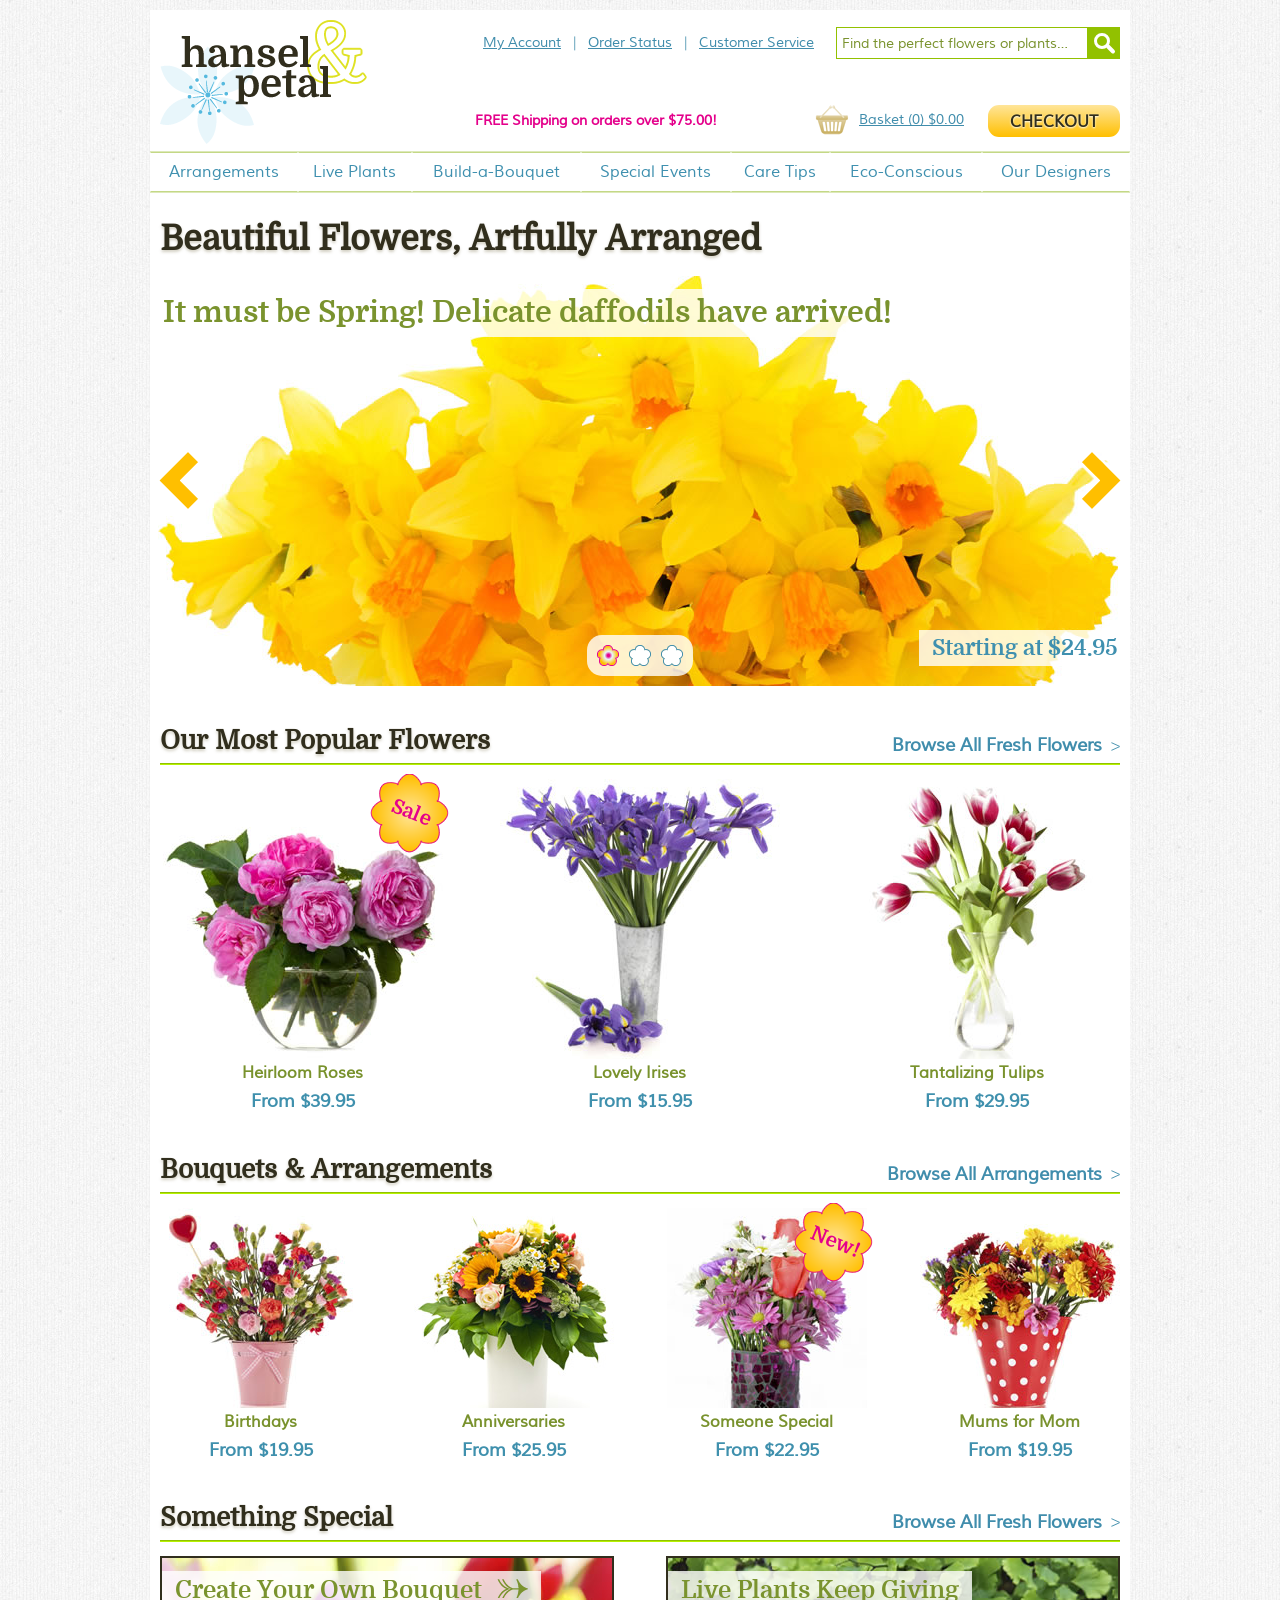
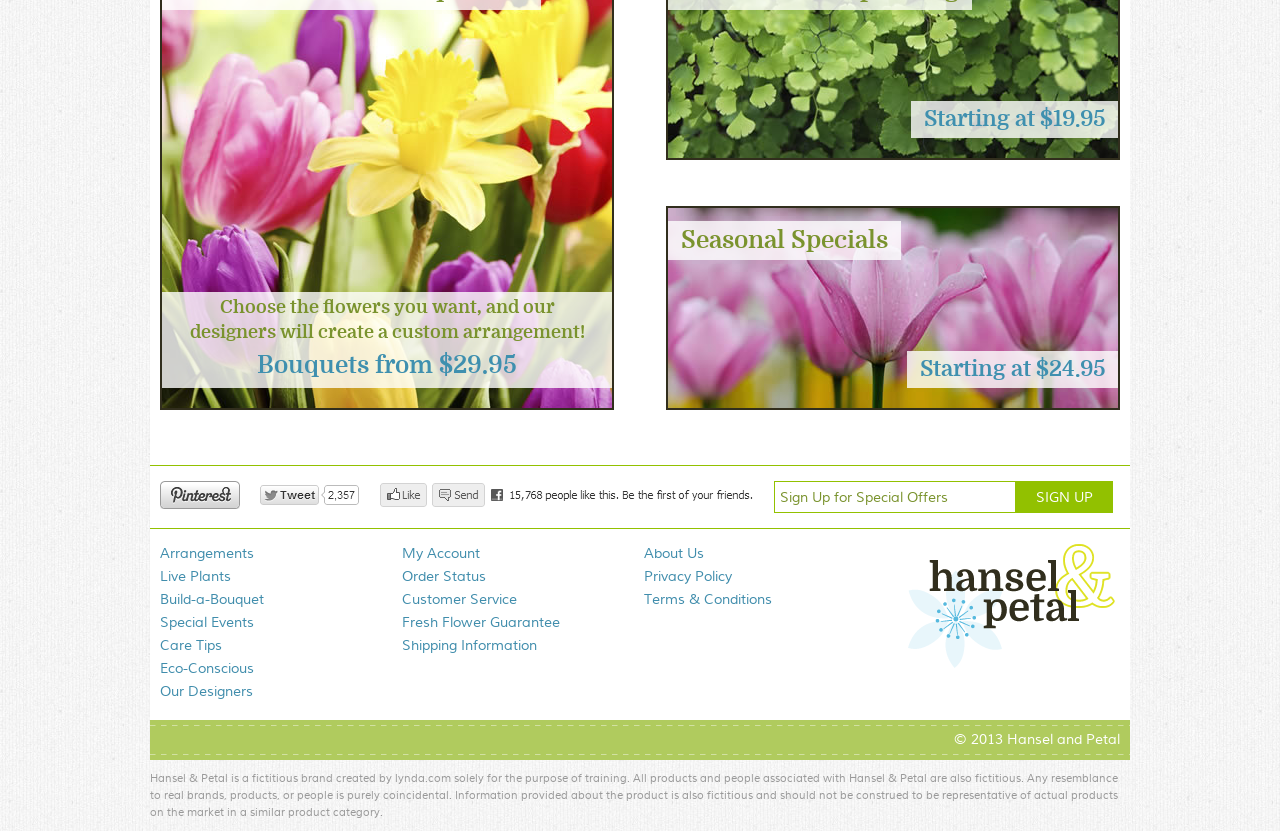
<file: petal/index.html>
<!DOCTYPE html>
<!--[if lt IE 7 ]> <html class="ie ie6 ltie8 ltie9" lang="en"> <![endif]-->
<!--[if IE 7 ]>    <html class="ie ie7 ltie8 ltie9" lang="en"> <![endif]-->
<!--[if IE 8 ]>    <html class="ie ie8 ltie9" lang="en"> <![endif]-->
<!--[if IE 9 ]>    <html class="ie ie9" lang="en"> <![endif]-->
<!--[if (gt IE 9)|!(IE)]><!--> <html lang="en"> <!--<![endif]-->

<head>
	<meta charset="utf-8" />
	<title>Improved - Home - Hansel and Petal</title>
	<link href="css/all.css" rel="stylesheet" type="text/css" media="all" />
	<link href="css/improved.css" rel="stylesheet" type="text/css" media="all" />
	<script src="js/base.min.js"></script>
	<link rel="shortcut icon" href="images/favicon.ico" type="image/x-icon" />
</head>

<body class="no_col_2">

<div id="site">

	<div id="header" role="banner">		
		<h3 id="site_name" class="reset"><a href="index-2.html">Hansel and Petal</a></h3>
		<p id="print_logo"><img src="images/logo.png" width="207" height="124" alt="Hansel and Petal" /></p>
		<div class="inner">
			<h3 class="hidden">Quick Links</h3>
			<ul id="quick_links" class="reset menu">
				<li><a href="#">My Account</a></li>
				<li><a href="#">Order Status</a></li>
				<li><a href="#">Customer Service</a></li>
			</ul>
			
			<form action="#" method="get" id="quick_search" role="search">
				<fieldset>
					<legend class="hidden">Search Hansel and Petal</legend>
					<label for="quickSearch" class="hidden">Search</label>
					<input type="search" id="quickSearch" class="text white" placeholder="Find the perfect flowers or plants&hellip;" />
					<span class="btn_icon icon_search"><input type="submit" value="Search" /></span>
				</fieldset>
			</form>
			
			<p id="offer">FREE Shipping on orders over $75.00!</p>
			<div id="mini_basket">
				<h3 class="hidden">Mini Basket</h3>
				<a href="basket.html" class="basket empty">Basket (<span id="mini_qty">0</span><span class="hidden"> items</span>)<span class="hidden">Total:</span> <span id="mini_total">$0.00</span></a>
				<a href="checkout-step1.html" class="btn checkout">Checkout</a>
			</div>
			
			<div id="basket_drawer" class="js_none">
				<a href="#close" id="drawer_close">Close<span class="close_caption alt"></span></a>
				<div class="order_summary std_margin clearfix">
					<h3 class="domine_regular">Your flowers are in the basket!</h3>
					<ul class="reset">
						<li class="drawer_item hidden">
							<h4><span>(1) Rainbow Rose Collection</span> <span class="summary_item" data-qty="1" data-price="29.95">$ 29.95</span></h4>
							<img src="images/70_rose_peach_89153628.jpg" width="70" height="70" alt="Rainbow Rose Collection" />
							<p>30 long stem roses in a range of colors with fresh ferns and greenery to frame the brilliant colors</p>
						</li>
						<li class="drawer_item hidden">
							<h4><span>(1) Build-a-Bouquet</span> <span class="summary_item" data-qty="1" data-price="60.00">$ 60.00</span></h4>
							<img src="images/70_build_a_bouquet_166133374.jpg" width="70" height="70" alt="Build a Bouquet" />
							<p>You choose the flowers, and our talented designers create a one of a kind arrangement just for you.</p>
						</li>
					</ul>
					<table class="total_summary">
						<tfoot>
							<tr>
								<th><strong class="uppercase">Estimated Total</strong></th>
								<td><strong id="drawer_grand_total">$--.--</strong></td>
							</tr>
						</tfoot>
						<tbody>
							<tr>
								<th>Subtotal</th>
								<td id="drawer_sub_total">$--.--</td>
							</tr>
							<tr>
								<th>Sales Tax</th>
								<td>$--.--</td>
							</tr>
							<tr>
								<th>Shipping &amp; Handling (Standard)</th>
								<td id="drawer_shipping_total">$11.95</td>
							</tr>
						</tbody>
					</table>
					
					<div class="btns dbl_margin_top">
						<a href="basket.html" class="back">View your basket</a> <a href="checkout-step1.html" class="btn checkout float_right">Checkout Now</a>
					</div>
				</div>
				<a href="build-a-bouquet.html" class="border"><img src="images/basket_banner.jpg" width="356" height="96" alt="Create your own bouquet!" /></a>
			</div>
		</div>
	</div>
	
	<div id="nav_main" role="navigation" class="reset menu pull_out">
		<h3 class="hidden">Main Navigation</h3>
		<ul>
			<li>
				<a href="category-arrangements.html" class="parent"><span>Arrangements</span></a>
				<div>
					<ul>
						<li>
							<a href="#">Our Most Popular Flowers</a>
							<ul>
								<li><a href="#">Daisies</a></li>
								<li><a href="#">Tulips</a></li>
								<li><a href="#">Roses</a></li>
								<li><a href="#">Lilies</a></li>
								<li><a href="#">Irises</a></li>
								<li><a href="#">Mums</a></li>
								<li><a href="#">Carnations</a></li>
							</ul>
						</li>
						<li>
							<a href="#">Tropicals</a>
							<ul>
								<li><a href="#">Gingers</a></li>
								<li><a href="#">Heliconias</a></li>
								<li><a href="#">Tuberose</a></li>
								<li><a href="#">Ferns</a></li>
							</ul>
						</li>
						<li>
							<a href="#">Orchids</a>
							<ul>
								<li><a href="#">Phalaenopsis</a></li>
								<li><a href="#">Dendrobium</a></li>
								<li><a href="#">Oncidium</a></li>
								<li><a href="#">Cattleya</a></li>
								<li><a href="#">Cymbidium</a></li>
							</ul>
						</li>
						<li>
							<a href="sub-category-mixed-arrangements.html">Mixed Arrangements</a>
							<ul>
								<li><a href="#">Spring Pastels</a></li>
								<li><a href="#">Autumn Warmth</a></li>
								<li><a href="#">Red, White, &amp; Blue</a></li>
								<li><a href="#">All White</a></li>
								<li><a href="product-detail-arrangements.html">Mixed Roses</a></li>
								<li><a href="#">Mixed Irises</a></li>
								<li><a href="#">Daisies &amp; More Daisies</a></li>
							</ul>
						</li>
					</ul>
				</div>
			</li>
			<li><a href="#"><span>Live Plants</span></a></li>
			<li><a href="build-a-bouquet.html"><span>Build-a-Bouquet</span></a></li>
			<li><a href="#"><span>Special Events</span></a></li>
			<li>
				<a href="#" class="parent"><span>Care Tips</span></a>
				<div class="single_column">
					<ul>
						<li><a href="#">Caring for Mixed Bouquets</a></li>
						<li><a href="#">Caring for Roses</a></li>
						<li><a href="#">Caring for Tropical Flowers</a></li>
						<li><a href="#">Caring for House Plants</a></li>
						<li><a href="care-tips-orchids.html">Caring for Orchids</a></li>
					</ul>
				</div>
			</li>
			<li><a href="#"><span>Eco-Conscious</span></a></li>
			<li><a href="our-designers.html"><span>Our Designers</span></a></li>
		</ul>
	</div>
	
	<div id="content">
		
		<div id="col_1" role="main">
		
			<h1>Beautiful Flowers, Artfully Arranged</h1>
		
			<div id="feature" class="feature_slider pull_out lg_margin" data-interval="5">
				<div class="inner">
					<ul class="reset slider">
						<li id="feature-1">
							<a href="#" class="tile">
							<p class="overlay large">It must be Spring! Delicate daffodils have arrived!</p>
							<p class="overlay price">Starting at $24.95</p>
								<img src="images/980_daffodils2_138293459.jpg" width="980" height="410" alt="Daffodils" />
							</a>
						</li>
						<li id="feature-2">
							<a href="#" class="tile">
							<p class="overlay large">Beautiful arrangements for any occasion.</p>
							<p class="overlay price">Starting at $45.95</p>
								<img src="images/980_white_rose_mix_166610678.jpg" width="980" height="410" alt="White Rose Arrangement" />
							</a>
						</li>
						<li id="feature-3">
							<a href="#" class="tile">
							<p class="overlay large">Every party needs a splash of color!</p>
							<p class="overlay price">Starting at $39.95</p>
								<img src="images/980_colorful%20vases_160822027.jpg" width="980" height="410" alt="" />
							</a>
						</li>
					</ul>
				</div>
			</div>
			
			<div class="section">
				<div class="title clearfix">
					<h2>Our Most Popular Flowers</h2>
					<p class="h3"><a href="#" class="feature">Browse All Fresh Flowers</a></p>
				</div>
							
				<ul class="reset tiles x3">
					<li>
						<a href="#">
							<img src="images/280_heirloom_pink_roses_153499160.jpg" width="280" height="280" alt="Heirloom Roses" />
							<h3 class="h4">Heirloom Roses</h3>
							<p class="reset">From $39.95 <b class="alert"><span>Sale</span></b></p>
						</a>
					</li>
					<li>
						<a href="#">
							<img src="images/280_irises_121549009.jpg" width="280" height="280" alt="Purple Irises" />
							<h3 class="h4">Lovely Irises</h3>
							<p class="reset">From $15.95</p>
						</a>
					</li>
					<li>
						<a href="#">
							<img src="images/280_white_red_tulips_160382424.jpg" width="280" height="280" alt="White Tipped Tulips" />
							<h3 class="h4">Tantalizing Tulips</h3>
							<p class="reset">From $29.95</p>
						</a>
					</li>
				</ul>
			</div>
			
			<div class="section">
				<div class="title clearfix">
					<h2>Bouquets &amp; Arrangements</h2>
					<p class="h3"><a href="#" class="feature">Browse All Arrangements</a></p>
				</div>
			
				<ul class="reset tiles">
					<li>
						<a href="#">
							<img src="images/200_birthday_163159054.jpg" width="200" height="200" alt="Pink Birthday" />
							<h3 class="h4">Birthdays</h3>
							<p class="reset">From $19.95</p>
						</a>
					</li>
					<li>
						<a href="#">
							<img src="images/200_arrangement_94972439.jpg" width="200" height="200" alt="Sunflower Bouquet" />
							<h3 class="h4">Anniversaries</h3>
							<p class="reset">From $25.95</p>
						</a>
					</li>
					<li>
						<a href="#">
							<img src="images/200_purple_daisy_rose104274224.jpg" width="200" height="200" alt="Purple Daisy Bouquet" />
							<h3 class="h4">Someone Special</h3>
							<p class="reset">From $22.95 <b class="alert"><span>New!</span></b></p>
						</a>
					</li>
					<li>
						<a href="#">
							<img src="images/200_arrangement_163066655.jpg" width="200" height="200" alt="Bucket o' Mums" />
							<h3 class="h4">Mums for Mom</h3>
							<p class="reset">From $19.95</p>
						</a>
					</li>
				</ul>
			</div>
			
			<div class="section">
				<div class="title clearfix">
					<h2>Something Special</h2>
					<p class="h3"><a href="#" class="feature">Browse All Fresh Flowers</a></p>
				</div>
				
				<ul class="reset tiles x2">
					<li>
						<a href="#" class="tile border">
							<p class="overlay feature">Create Your Own Bouquet</p>
							<p class="overlay desc">Choose the flowers you want, and our
designers will create a custom arrangement! <span class="price">Bouquets from $29.95</span></p>
							<img src="images/450_tulips_daffodils_163271740.jpg" width="450" height="450" alt="Custom Bouquet" />
						</a>
					</li>
					<li>
						<a href="#" class="tile border">
							<p class="overlay">Live Plants Keep Giving</p>
							<p class="overlay price">Starting at $19.95</p>
							<img src="images/450_2_maidenhair_fern_166585539.jpg" width="450" height="200" alt="Maidenhair Fern" />
						</a>
						<a href="#" class="tile border">
							<p class="overlay">Seasonal Specials</p>
							<p class="overlay price">Starting at $24.95</p>
							<img src="images/450_2_tulip_field_154321412.jpg" width="450" height="200" alt="Fresh Tulips" />
						</a>
					</li>
				</ul>
			</div>
			
		</div>

	</div>
	
	<div id="footer">
		<div class="row clearfix pull_out padding">
			<div id="social">
				<img src="images/social.png" width="593" height="28" alt="" />
			</div>
			
			<form action="#" method="get" id="sign_up">
				<fieldset class="no_mb">
					<legend class="hidden">Sign up to our newsletter</legend>
					<label class="hidden">Email address</label>
					<input type="text" class="text white" placeholder="Sign Up for Special Offers">
					<input type="submit" value="Sign Up" />
				</fieldset>
			</form>
		</div>
		
		<div class="row clearfix">
			<h3 class="hidden">Site at a glance</h3>
			<ul id="nav_seo" class="reset menu hover">
				<li>
					<h4 class="hidden">Our Flowers</h4>
					<ul>
						<li><a href="category-arrangements.html">Arrangements</a></li>
						<li><a href="#">Live Plants</a></li>
						<li><a href="build-a-bouquet.html">Build-a-Bouquet</a></li>
						<li><a href="#">Special Events</a></li>
						<li><a href="#">Care Tips</a></li>
						<li><a href="#">Eco-Conscious</a></li>
						<li><a href="our-designers.html">Our Designers</a></li>
					</ul>
				</li>
				<li>
					<h4 class="hidden">Customer Service</h4>
					<ul>
						<li><a href="#">My Account</a></li>
						<li><a href="#">Order Status</a></li>
						<li><a href="#">Customer Service</a></li>
						<li><a href="#">Fresh Flower Guarantee</a></li>
						<li><a href="#">Shipping Information</a></li>
					</ul>
				</li>
				<li>
					<h4 class="hidden">General</h4>
					<ul>
						<li><a href="#">About Us</a></li>
						<li><a href="#">Privacy Policy</a></li>
						<li><a href="#">Terms &amp; Conditions</a></li>
					</ul>
				</li>
			</ul>
			
			<img src="images/logo.png" width="207" height="124" alt="Hansel and Petal" />
		</div>
				
		<p id="copyright" class="reset pull_out padding" role="contentinfo"><a href="../index.html">&copy; 2013 Hansel and Petal</a></p>
		
	</div>
</div>

<p id="disclaimer">Hansel &amp; Petal is a fictitious brand created by lynda.com solely for the purpose of training. All products and people associated with Hansel &amp; Petal are also fictitious. Any resemblance to real brands, products, or people is purely coincidental. Information provided about the product is also fictitious and should not be construed to be representative of actual products on the market in a similar product category.</p>

<script src="http://ajax.googleapis.com/ajax/libs/jquery/1.8.3/jquery.min.js"></script>
<script>window.jQuery || document.write('<script src="js/jquery-1.8.3.min.js"><\/script>')</script>
<script src="js/plugins.min.js"></script>
<script src="js/all.js"></script>
<script src="js/improved.js"></script>
</body>

</html>
</file>
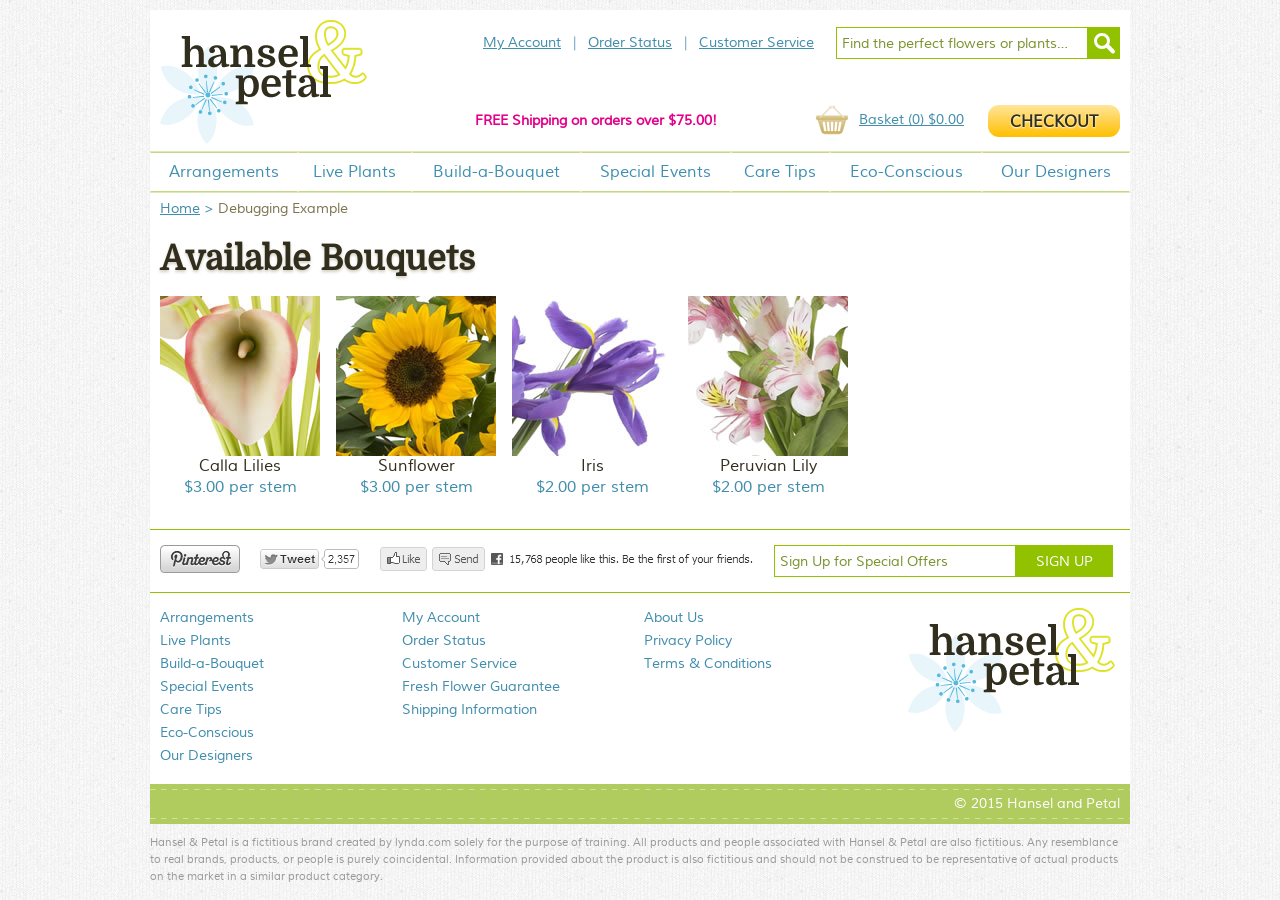
<file: Ch02/02_01/index.html>
<!DOCTYPE html>
<!--[if lt IE 7 ]> <html class="ie ie6 ltie8 ltie9" lang="en"> <![endif]-->
<!--[if IE 7 ]>    <html class="ie ie7 ltie8 ltie9" lang="en"> <![endif]-->
<!--[if IE 8 ]>    <html class="ie ie8 ltie9" lang="en"> <![endif]-->
<!--[if IE 9 ]>    <html class="ie ie9" lang="en"> <![endif]-->
<!--[if (gt IE 9)|!(IE)]><!--> <html lang="en"> <!--<![endif]-->

<head>
	<meta charset="utf-8" />
	<title>Basic Debugging Example</title>
	<link href="../../petal/css/all.css" rel="stylesheet" type="text/css" media="all" />
	<link href="../../petal/css/improved.css" rel="stylesheet" type="text/css" media="all" />
	<link href="../../petal/css/jqwd.css" rel="stylesheet" type="text/css" media="all" />

	<script src="../../petal/js/base.min.js"></script>
	<link rel="shortcut icon" href="../../petal/images/favicon.ico" type="image/x-icon" />
</head>

<body class="no_col_2">

<div id="site">

	<div id="header" role="banner">
		<h3 id="site_name" class="reset"><a href="index-2.html">Hansel and Petal</a></h3>
		<p id="print_logo"><img src="../../petal/images/logo.png" width="207" height="124" alt="Hansel and Petal" /></p>
		<div class="inner">
			<h3 class="hidden">Quick Links</h3>
			<ul id="quick_links" class="reset menu">
				<li><a href="#">My Account</a></li>
				<li><a href="#">Order Status</a></li>
				<li><a href="#">Customer Service</a></li>
			</ul>

			<form action="#" method="get" id="quick_search" role="search">
				<fieldset>
					<legend class="hidden">Search Hansel and Petal</legend>
					<label for="quickSearch" class="hidden">Search</label>
					<input type="search" id="quickSearch" class="text white" placeholder="Find the perfect flowers or plants&hellip;" />
					<span class="btn_icon icon_search"><input type="submit" value="Search" /></span>
				</fieldset>
			</form>

			<p id="offer">FREE Shipping on orders over $75.00!</p>
			<div id="mini_basket">
				<h3 class="hidden">Mini Basket</h3>
				<a href="basket.html" class="basket empty">Basket (<span id="mini_qty">0</span><span class="hidden"> items</span>)<span class="hidden">Total:</span> <span id="mini_total">$0.00</span></a>
				<a href="checkout-step1.html" class="btn checkout">Checkout</a>
			</div>

			<div id="basket_drawer" class="js_none">
				<a href="#close" id="drawer_close">Close<span class="close_caption alt"></span></a>
				<div class="order_summary std_margin clearfix">
					<h3 class="domine_regular">Your flowers are in the basket!</h3>
					<ul class="reset">
						<li class="drawer_item hidden">
							<h4><span>(1) Rainbow Rose Collection</span> <span class="summary_item" data-qty="1" data-price="29.95">$ 29.95</span></h4>
							<img src="../../petal/images/70_rose_peach_89153628.jpg" width="70" height="70" alt="Rainbow Rose Collection" />
							<p>30 long stem roses in a range of colors with fresh ferns and greenery to frame the brilliant colors</p>
						</li>
						<li class="drawer_item hidden">
							<h4><span>(1) Build-a-Bouquet</span> <span class="summary_item" data-qty="1" data-price="60.00">$ 60.00</span></h4>
							<img src="../../petal/images/70_build_a_bouquet_166133374.jpg" width="70" height="70" alt="Build a Bouquet" />
							<p>You choose the flowers, and our talented designers create a one of a kind arrangement just for you.</p>
						</li>
					</ul>
					<table class="total_summary">
						<tfoot>
						<tr>
							<th><strong class="uppercase">Estimated Total</strong></th>
							<td><strong id="drawer_grand_total">$--.--</strong></td>
						</tr>
						</tfoot>
						<tbody>
						<tr>
							<th>Subtotal</th>
							<td id="drawer_sub_total">$--.--</td>
						</tr>
						<tr>
							<th>Sales Tax</th>
							<td>$--.--</td>
						</tr>
						<tr>
							<th>Shipping &amp; Handling (Standard)</th>
							<td id="drawer_shipping_total">$11.95</td>
						</tr>
						</tbody>
					</table>

					<div class="btns dbl_margin_top">
						<a href="basket.html" class="back">View your basket</a> <a href="checkout-step1.html" class="btn checkout float_right">Checkout Now</a>
					</div>
				</div>
				<a href="build-a-bouquet.html" class="border"><img src="../../petal/images/basket_banner.jpg" width="356" height="96" alt="Create your own bouquet!" /></a>
			</div>
		</div>
	</div>

	<div id="nav_main" role="navigation" class="reset menu pull_out">
		<h3 class="hidden">Main Navigation</h3>
		<ul>
			<li>
				<a href="category-arrangements.html" class="parent"><span>Arrangements</span></a>
				<div>
					<ul>
						<li>
							<a href="#">Our Most Popular Flowers</a>
							<ul>
								<li><a href="#">Daisies</a></li>
								<li><a href="#">Tulips</a></li>
								<li><a href="#">Roses</a></li>
								<li><a href="#">Lilies</a></li>
								<li><a href="#">Irises</a></li>
								<li><a href="#">Mums</a></li>
								<li><a href="#">Carnations</a></li>
							</ul>
						</li>
						<li>
							<a href="#">Tropicals</a>
							<ul>
								<li><a href="#">Gingers</a></li>
								<li><a href="#">Heliconias</a></li>
								<li><a href="#">Tuberose</a></li>
								<li><a href="#">Ferns</a></li>
							</ul>
						</li>
						<li>
							<a href="#">Orchids</a>
							<ul>
								<li><a href="#">Phalaenopsis</a></li>
								<li><a href="#">Dendrobium</a></li>
								<li><a href="#">Oncidium</a></li>
								<li><a href="#">Cattleya</a></li>
								<li><a href="#">Cymbidium</a></li>
							</ul>
						</li>
						<li>
							<a href="sub-category-mixed-arrangements.html">Mixed Arrangements</a>
							<ul>
								<li><a href="#">Spring Pastels</a></li>
								<li><a href="#">Autumn Warmth</a></li>
								<li><a href="#">Red, White, &amp; Blue</a></li>
								<li><a href="#">All White</a></li>
								<li><a href="product-detail-arrangements.html">Mixed Roses</a></li>
								<li><a href="#">Mixed Irises</a></li>
								<li><a href="#">Daisies &amp; More Daisies</a></li>
							</ul>
						</li>
					</ul>
				</div>
			</li>
			<li><a href="#"><span>Live Plants</span></a></li>
			<li><a href="build-a-bouquet.html"><span>Build-a-Bouquet</span></a></li>
			<li><a href="#"><span>Special Events</span></a></li>
			<li>
				<a href="#" class="parent"><span>Care Tips</span></a>
				<div class="single_column">
					<ul>
						<li><a href="#">Caring for Mixed Bouquets</a></li>
						<li><a href="#">Caring for Roses</a></li>
						<li><a href="#">Caring for Tropical Flowers</a></li>
						<li><a href="#">Caring for House Plants</a></li>
						<li><a href="care-tips-orchids.html">Caring for Orchids</a></li>
					</ul>
				</div>
			</li>
			<li><a href="#"><span>Eco-Conscious</span></a></li>
			<li><a href="our-designers.html"><span>Our Designers</span></a></li>
		</ul>
	</div>

	<div id="content">

		<div id="breadcrumbs" class="reset menu">
			<ul>
				<li><a href="#">Home</a></li>
				<li>Debugging Example</li>
			</ul>
		</div>

		<div id="col_1" role="main">

			<h1 class="inline_block">Available Bouquets</h1>
			<ul id="flower-items">
				<li>
					<a href="../../petal/images/710_purple_calla_lilies_144723256.jpg">
						<span class="img"><img src="../../petal/images/160_calla_blush_160337318.jpg" width="160" height="160" alt="Calla Lily"  title="A beautiful arrangement of lilies" /></span>
						<h4>Calla Lilies</h4>
						<!-- Blush, Yellow, Pink, Purple -->
						<p class="price reset">$3.00 per stem</p>

						<div class="info">
							These are fine flowers.
						</div>
					</a>
				</li>
				<li>
					<a href="../../petal/images/lightbox_Erick_Durham.jpg">
						<span class="img"><img src="../../petal/images/160_sunflower_146748795.jpg" width="160" height="160" alt="Sunflower" title="Sunflowers and friends in a vase" /></span>
						<h4>Sunflower</h4>
						<!-- One Color -->
						<p class="price reset">$3.00 per stem</p>

						<div class="info">
							These are the ones that produce every baseball player's favorite seeds.
						</div>
					</a>
				</li>
				<li>
					<a href="../../petal/images/lightbox_Laurel_Foucher.jpg">
						<span class="img"><img src="../../petal/images/160_iris_purple_121549009.jpg" width="160" height="160" alt="Purple Iris" title="Purple iris of Cairo. Or is it a rose?" /></span>
						<h4>Iris</h4>
						<!-- One Color -->
						<p class="price reset">$2.00 per stem</p>

						<div class="info">
							These flowers are purple.  That's fun, right?!
						</div>
					</a>
				</li>
				<li>
					<a href="../../petal/images/lightbox_Tamara_Alanwood.jpg">
						<span class="img"><img src="../../petal/images/160_alstromeria_87519333.jpg" width="160" height="160" alt="Alstromeria"  title="Alstromeria, aka Peruvian Lilies" /></span>
						<h4>Peruvian Lily</h4>
						<!-- One Color -->
						<p class="price reset">$2.00 per stem</p>

						<div class="info">
							These are lilies, but from Peru. Maybe they have a Peruvian accent.
						</div>
					</a>
				</li>
			</ul>
		</div>

	</div>

	<div id="footer">
		<div class="row clearfix pull_out padding">
			<div id="social">
				<img src="../../petal/images/social.png" width="593" height="28" alt="" />
			</div>

			<form action="#" method="get" id="sign_up">
				<fieldset class="no_mb">
					<legend class="hidden">Sign up to our newsletter</legend>
					<label class="hidden">Email address</label>
					<input type="text" class="text white" placeholder="Sign Up for Special Offers">
					<input type="submit" value="Sign Up" />
				</fieldset>
			</form>
		</div>

		<div class="row clearfix">
			<h3 class="hidden">Site at a glance</h3>
			<ul id="nav_seo" class="reset menu hover">
				<li>
					<h4 class="hidden">Our Flowers</h4>
					<ul>
						<li><a href="category-arrangements.html">Arrangements</a></li>
						<li><a href="#">Live Plants</a></li>
						<li><a href="build-a-bouquet.html">Build-a-Bouquet</a></li>
						<li><a href="#">Special Events</a></li>
						<li><a href="#">Care Tips</a></li>
						<li><a href="#">Eco-Conscious</a></li>
						<li><a href="our-designers.html">Our Designers</a></li>
					</ul>
				</li>
				<li>
					<h4 class="hidden">Customer Service</h4>
					<ul>
						<li><a href="#">My Account</a></li>
						<li><a href="#">Order Status</a></li>
						<li><a href="#">Customer Service</a></li>
						<li><a href="#">Fresh Flower Guarantee</a></li>
						<li><a href="#">Shipping Information</a></li>
					</ul>
				</li>
				<li>
					<h4 class="hidden">General</h4>
					<ul>
						<li><a href="#">About Us</a></li>
						<li><a href="#">Privacy Policy</a></li>
						<li><a href="#">Terms &amp; Conditions</a></li>
					</ul>
				</li>
			</ul>

			<img src="../../petal/images/logo.png" width="207" height="124" alt="Hansel and Petal" />
		</div>

		<p id="copyright" class="reset pull_out padding" role="contentinfo"><a href="../index.html">&copy; 2015 Hansel and Petal</a></p>

	</div>
</div>

<p id="disclaimer">Hansel &amp; Petal is a fictitious brand created by lynda.com solely for the purpose of training. All products and people associated with Hansel &amp; Petal are also fictitious. Any resemblance to real brands, products, or people is purely coincidental. Information provided about the product is also fictitious and should not be construed to be representative of actual products on the market in a similar product category.</p>

<script src="http://code.jquery.com/jquery-1.12.4.min.js" integrity="sha256-ZosEbRLbNQzLpnKIkEdrPv7lOy9C27hHQ+Xp8a4MxAQ=" crossorigin="anonymous"></script>
<script>window.jQuery || document.write('<script src="../../petal/js/jquery-1.12.4.min.js"><\/script>')</script>
<script src="../../petal/js/plugins.min.js"></script>
<script src="../../petal/js/all.js"></script>
<script src="../../petal/js/improved.js"></script>
<script src="../../petal/js/jquery.colorbox-min.js"></script>
<script src="../../petal/js/jquery.touchSwipe.min.js"></script>
<script>
  $(function() {
    "use strict";
    // we're in strict mode - this will throw a ReferenceError
    var accidentalGlobal = 'this is bad';

    // this can be passed to console.log('%c Some text');
    var bigErrorStyle = 'color: red; font-size: 60px; font-weight: bold; font-family: helvetica, sans-serif; text-shadow: 1px 1px 2px black;';

    $('#flower-items').find('a').colorbox({
      'rel' : 'gallery',
      'maxWidth' : '90%',
      'onComplete' : function() {
        $("#colorbox").swipe( {
          swipeLeft : function(event, direction, distance, duration, fingerCount) {
			jQuery.colorbox.prev();
			console.log('swipe %s using %O event', direction, event);
			// SETS Breakpoints in your code
			debugger;
          },
          swipeRight:function(event, direction, distance, duration, fingerCount) {
			jQuery.colorbox.next();
			// console.log('swipe right');
			console.log('%c swipe right', bigErrorStyle);
          }
        });
      }
    });
  });
</script>

</body>

</html>
</file>
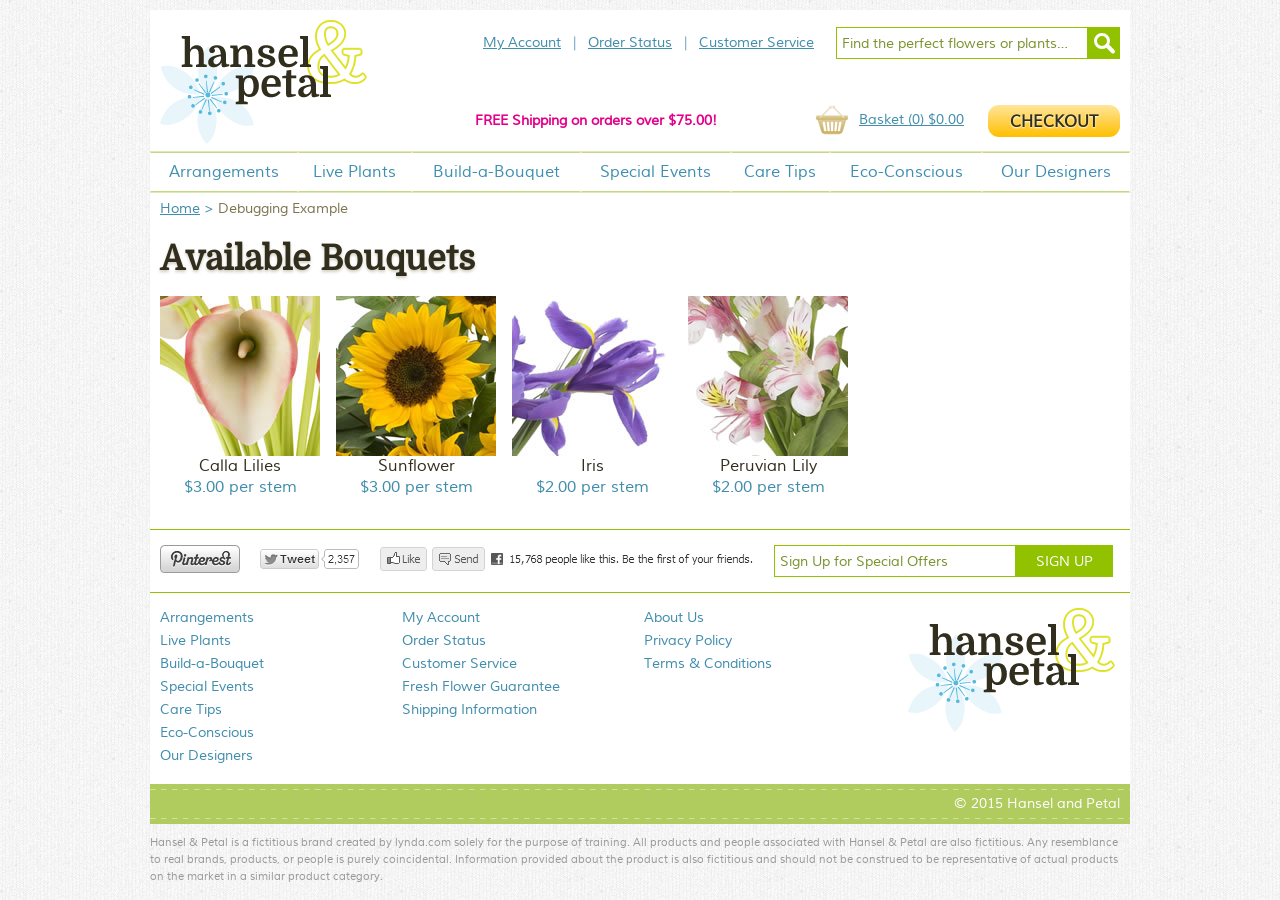
<file: Ch02/02_02/index.html>
<!DOCTYPE html>
<!--[if lt IE 7 ]> <html class="ie ie6 ltie8 ltie9" lang="en"> <![endif]-->
<!--[if IE 7 ]>    <html class="ie ie7 ltie8 ltie9" lang="en"> <![endif]-->
<!--[if IE 8 ]>    <html class="ie ie8 ltie9" lang="en"> <![endif]-->
<!--[if IE 9 ]>    <html class="ie ie9" lang="en"> <![endif]-->
<!--[if (gt IE 9)|!(IE)]><!--> <html lang="en"> <!--<![endif]-->

<head>
	<meta charset="utf-8" />
	<title>Basic Debugging Example</title>
	<link href="../../petal/css/all.css" rel="stylesheet" type="text/css" media="all" />
	<link href="../../petal/css/improved.css" rel="stylesheet" type="text/css" media="all" />
	<link href="../../petal/css/jqwd.css" rel="stylesheet" type="text/css" media="all" />

	<script src="../../petal/js/base.min.js"></script>
	<link rel="shortcut icon" href="../../petal/images/favicon.ico" type="image/x-icon" />
</head>

<body class="no_col_2">

<div id="site">

	<div id="header" role="banner">
		<h3 id="site_name" class="reset"><a href="index-2.html">Hansel and Petal</a></h3>
		<p id="print_logo"><img src="../../petal/images/logo.png" width="207" height="124" alt="Hansel and Petal" /></p>
		<div class="inner">
			<h3 class="hidden">Quick Links</h3>
			<ul id="quick_links" class="reset menu">
				<li><a href="#">My Account</a></li>
				<li><a href="#">Order Status</a></li>
				<li><a href="#">Customer Service</a></li>
			</ul>

			<form action="#" method="get" id="quick_search" role="search">
				<fieldset>
					<legend class="hidden">Search Hansel and Petal</legend>
					<label for="quickSearch" class="hidden">Search</label>
					<input type="search" id="quickSearch" class="text white" placeholder="Find the perfect flowers or plants&hellip;" />
					<span class="btn_icon icon_search"><input type="submit" value="Search" /></span>
				</fieldset>
			</form>

			<p id="offer">FREE Shipping on orders over $75.00!</p>
			<div id="mini_basket">
				<h3 class="hidden">Mini Basket</h3>
				<a href="basket.html" class="basket empty">Basket (<span id="mini_qty">0</span><span class="hidden"> items</span>)<span class="hidden">Total:</span> <span id="mini_total">$0.00</span></a>
				<a href="checkout-step1.html" class="btn checkout">Checkout</a>
			</div>

			<div id="basket_drawer" class="js_none">
				<a href="#close" id="drawer_close">Close<span class="close_caption alt"></span></a>
				<div class="order_summary std_margin clearfix">
					<h3 class="domine_regular">Your flowers are in the basket!</h3>
					<ul class="reset">
						<li class="drawer_item hidden">
							<h4><span>(1) Rainbow Rose Collection</span> <span class="summary_item" data-qty="1" data-price="29.95">$ 29.95</span></h4>
							<img src="../../petal/images/70_rose_peach_89153628.jpg" width="70" height="70" alt="Rainbow Rose Collection" />
							<p>30 long stem roses in a range of colors with fresh ferns and greenery to frame the brilliant colors</p>
						</li>
						<li class="drawer_item hidden">
							<h4><span>(1) Build-a-Bouquet</span> <span class="summary_item" data-qty="1" data-price="60.00">$ 60.00</span></h4>
							<img src="../../petal/images/70_build_a_bouquet_166133374.jpg" width="70" height="70" alt="Build a Bouquet" />
							<p>You choose the flowers, and our talented designers create a one of a kind arrangement just for you.</p>
						</li>
					</ul>
					<table class="total_summary">
						<tfoot>
						<tr>
							<th><strong class="uppercase">Estimated Total</strong></th>
							<td><strong id="drawer_grand_total">$--.--</strong></td>
						</tr>
						</tfoot>
						<tbody>
						<tr>
							<th>Subtotal</th>
							<td id="drawer_sub_total">$--.--</td>
						</tr>
						<tr>
							<th>Sales Tax</th>
							<td>$--.--</td>
						</tr>
						<tr>
							<th>Shipping &amp; Handling (Standard)</th>
							<td id="drawer_shipping_total">$11.95</td>
						</tr>
						</tbody>
					</table>

					<div class="btns dbl_margin_top">
						<a href="basket.html" class="back">View your basket</a> <a href="checkout-step1.html" class="btn checkout float_right">Checkout Now</a>
					</div>
				</div>
				<a href="build-a-bouquet.html" class="border"><img src="../../petal/images/basket_banner.jpg" width="356" height="96" alt="Create your own bouquet!" /></a>
			</div>
		</div>
	</div>

	<div id="nav_main" role="navigation" class="reset menu pull_out">
		<h3 class="hidden">Main Navigation</h3>
		<ul>
			<li>
				<a href="category-arrangements.html" class="parent"><span>Arrangements</span></a>
				<div>
					<ul>
						<li>
							<a href="#">Our Most Popular Flowers</a>
							<ul>
								<li><a href="#">Daisies</a></li>
								<li><a href="#">Tulips</a></li>
								<li><a href="#">Roses</a></li>
								<li><a href="#">Lilies</a></li>
								<li><a href="#">Irises</a></li>
								<li><a href="#">Mums</a></li>
								<li><a href="#">Carnations</a></li>
							</ul>
						</li>
						<li>
							<a href="#">Tropicals</a>
							<ul>
								<li><a href="#">Gingers</a></li>
								<li><a href="#">Heliconias</a></li>
								<li><a href="#">Tuberose</a></li>
								<li><a href="#">Ferns</a></li>
							</ul>
						</li>
						<li>
							<a href="#">Orchids</a>
							<ul>
								<li><a href="#">Phalaenopsis</a></li>
								<li><a href="#">Dendrobium</a></li>
								<li><a href="#">Oncidium</a></li>
								<li><a href="#">Cattleya</a></li>
								<li><a href="#">Cymbidium</a></li>
							</ul>
						</li>
						<li>
							<a href="sub-category-mixed-arrangements.html">Mixed Arrangements</a>
							<ul>
								<li><a href="#">Spring Pastels</a></li>
								<li><a href="#">Autumn Warmth</a></li>
								<li><a href="#">Red, White, &amp; Blue</a></li>
								<li><a href="#">All White</a></li>
								<li><a href="product-detail-arrangements.html">Mixed Roses</a></li>
								<li><a href="#">Mixed Irises</a></li>
								<li><a href="#">Daisies &amp; More Daisies</a></li>
							</ul>
						</li>
					</ul>
				</div>
			</li>
			<li><a href="#"><span>Live Plants</span></a></li>
			<li><a href="build-a-bouquet.html"><span>Build-a-Bouquet</span></a></li>
			<li><a href="#"><span>Special Events</span></a></li>
			<li>
				<a href="#" class="parent"><span>Care Tips</span></a>
				<div class="single_column">
					<ul>
						<li><a href="#">Caring for Mixed Bouquets</a></li>
						<li><a href="#">Caring for Roses</a></li>
						<li><a href="#">Caring for Tropical Flowers</a></li>
						<li><a href="#">Caring for House Plants</a></li>
						<li><a href="care-tips-orchids.html">Caring for Orchids</a></li>
					</ul>
				</div>
			</li>
			<li><a href="#"><span>Eco-Conscious</span></a></li>
			<li><a href="our-designers.html"><span>Our Designers</span></a></li>
		</ul>
	</div>

	<div id="content">

		<div id="breadcrumbs" class="reset menu">
			<ul>
				<li><a href="#">Home</a></li>
				<li>Debugging Example</li>
			</ul>
		</div>

		<div id="col_1" role="main">

			<h1 class="inline_block">Available Bouquets</h1>
			<ul id="flower-items">
				<li>
					<a href="../../petal/images/710_purple_calla_lilies_144723256.jpg">
						<span class="img"><img src="../../petal/images/160_calla_blush_160337318.jpg" width="160" height="160" alt="Calla Lily"  title="A beautiful arrangement of lilies" /></span>
						<h4>Calla Lilies</h4>
						<!-- Blush, Yellow, Pink, Purple -->
						<p class="price reset">$3.00 per stem</p>

						<div class="info">
							These are fine flowers.
						</div>
					</a>
				</li>
				<li>
					<a href="../../petal/images/lightbox_Erick_Durham.jpg">
						<span class="img"><img src="../../petal/images/160_sunflower_146748795.jpg" width="160" height="160" alt="Sunflower" title="Sunflowers and friends in a vase" /></span>
						<h4>Sunflower</h4>
						<!-- One Color -->
						<p class="price reset">$3.00 per stem</p>

						<div class="info">
							These are the ones that produce every baseball player's favorite seeds.
						</div>
					</a>
				</li>
				<li>
					<a href="../../petal/images/lightbox_Laurel_Foucher.jpg">
						<span class="img"><img src="../../petal/images/160_iris_purple_121549009.jpg" width="160" height="160" alt="Purple Iris" title="Purple iris of Cairo. Or is it a rose?" /></span>
						<h4>Iris</h4>
						<!-- One Color -->
						<p class="price reset">$2.00 per stem</p>

						<div class="info">
							These flowers are purple.  That's fun, right?!
						</div>
					</a>
				</li>
				<li>
					<a href="../../petal/images/lightbox_Tamara_Alanwood.jpg">
						<span class="img"><img src="../../petal/images/160_alstromeria_87519333.jpg" width="160" height="160" alt="Alstromeria"  title="Alstromeria, aka Peruvian Lilies" /></span>
						<h4>Peruvian Lily</h4>
						<!-- One Color -->
						<p class="price reset">$2.00 per stem</p>

						<div class="info">
							These are lilies, but from Peru. Maybe they have a Peruvian accent.
						</div>
					</a>
				</li>
			</ul>
		</div>

	</div>

	<div id="footer">
		<div class="row clearfix pull_out padding">
			<div id="social">
				<img src="../../petal/images/social.png" width="593" height="28" alt="" />
			</div>

			<form action="#" method="get" id="sign_up">
				<fieldset class="no_mb">
					<legend class="hidden">Sign up to our newsletter</legend>
					<label class="hidden">Email address</label>
					<input type="text" class="text white" placeholder="Sign Up for Special Offers">
					<input type="submit" value="Sign Up" />
				</fieldset>
			</form>
		</div>

		<div class="row clearfix">
			<h3 class="hidden">Site at a glance</h3>
			<ul id="nav_seo" class="reset menu hover">
				<li>
					<h4 class="hidden">Our Flowers</h4>
					<ul>
						<li><a href="category-arrangements.html">Arrangements</a></li>
						<li><a href="#">Live Plants</a></li>
						<li><a href="build-a-bouquet.html">Build-a-Bouquet</a></li>
						<li><a href="#">Special Events</a></li>
						<li><a href="#">Care Tips</a></li>
						<li><a href="#">Eco-Conscious</a></li>
						<li><a href="our-designers.html">Our Designers</a></li>
					</ul>
				</li>
				<li>
					<h4 class="hidden">Customer Service</h4>
					<ul>
						<li><a href="#">My Account</a></li>
						<li><a href="#">Order Status</a></li>
						<li><a href="#">Customer Service</a></li>
						<li><a href="#">Fresh Flower Guarantee</a></li>
						<li><a href="#">Shipping Information</a></li>
					</ul>
				</li>
				<li>
					<h4 class="hidden">General</h4>
					<ul>
						<li><a href="#">About Us</a></li>
						<li><a href="#">Privacy Policy</a></li>
						<li><a href="#">Terms &amp; Conditions</a></li>
					</ul>
				</li>
			</ul>

			<img src="../../petal/images/logo.png" width="207" height="124" alt="Hansel and Petal" />
		</div>

		<p id="copyright" class="reset pull_out padding" role="contentinfo"><a href="../index.html">&copy; 2015 Hansel and Petal</a></p>

	</div>
</div>

<p id="disclaimer">Hansel &amp; Petal is a fictitious brand created by lynda.com solely for the purpose of training. All products and people associated with Hansel &amp; Petal are also fictitious. Any resemblance to real brands, products, or people is purely coincidental. Information provided about the product is also fictitious and should not be construed to be representative of actual products on the market in a similar product category.</p>

<script src="http://code.jquery.com/jquery-1.12.4.min.js" integrity="sha256-ZosEbRLbNQzLpnKIkEdrPv7lOy9C27hHQ+Xp8a4MxAQ=" crossorigin="anonymous"></script>
<script>window.jQuery || document.write('<script src="../../petal/js/jquery-1.12.4.min.js"><\/script>')</script>
<script src="../../petal/js/plugins.min.js"></script>
<script src="../../petal/js/all.js"></script>
<script src="../../petal/js/improved.js"></script>
<script src="../../petal/js/jquery.colorbox-min.js"></script>
<script src="../../petal/js/jquery.touchSwipe.min.js"></script>
<script>
  $(function() {
    "use strict";

    // we're in strict mode - this will throw a ReferenceError
    var accidentalGlobal = 'this is bad';

    // this can be passed to console.log('%c Some text');
    var bigErrorStyle = 'color: red; font-size: 60px; font-weight: bold; font-family: helvetica, sans-serif; text-shadow: 1px 1px 2px black;';

    $('#flower-items').find('a').colorbox({
      'rel' : 'gallery',
      'maxWidth' : '90%',
      'onComplete' : function() {
        $("#colorbox").swipe( {
          swipeLeft : function(event, direction, distance, duration, fingerCount) {
            jQuery.colorbox.prev();
            console.log('swipe %s using %O event', direction, event);
          },
          swipeRight:function(event, direction, distance, duration, fingerCount) {
            jQuery.colorbox.next();
			console.log('%c swipe right', bigErrorStyle);
          }
        });
      }
    });
  });
</script>

</body>

</html>
</file>
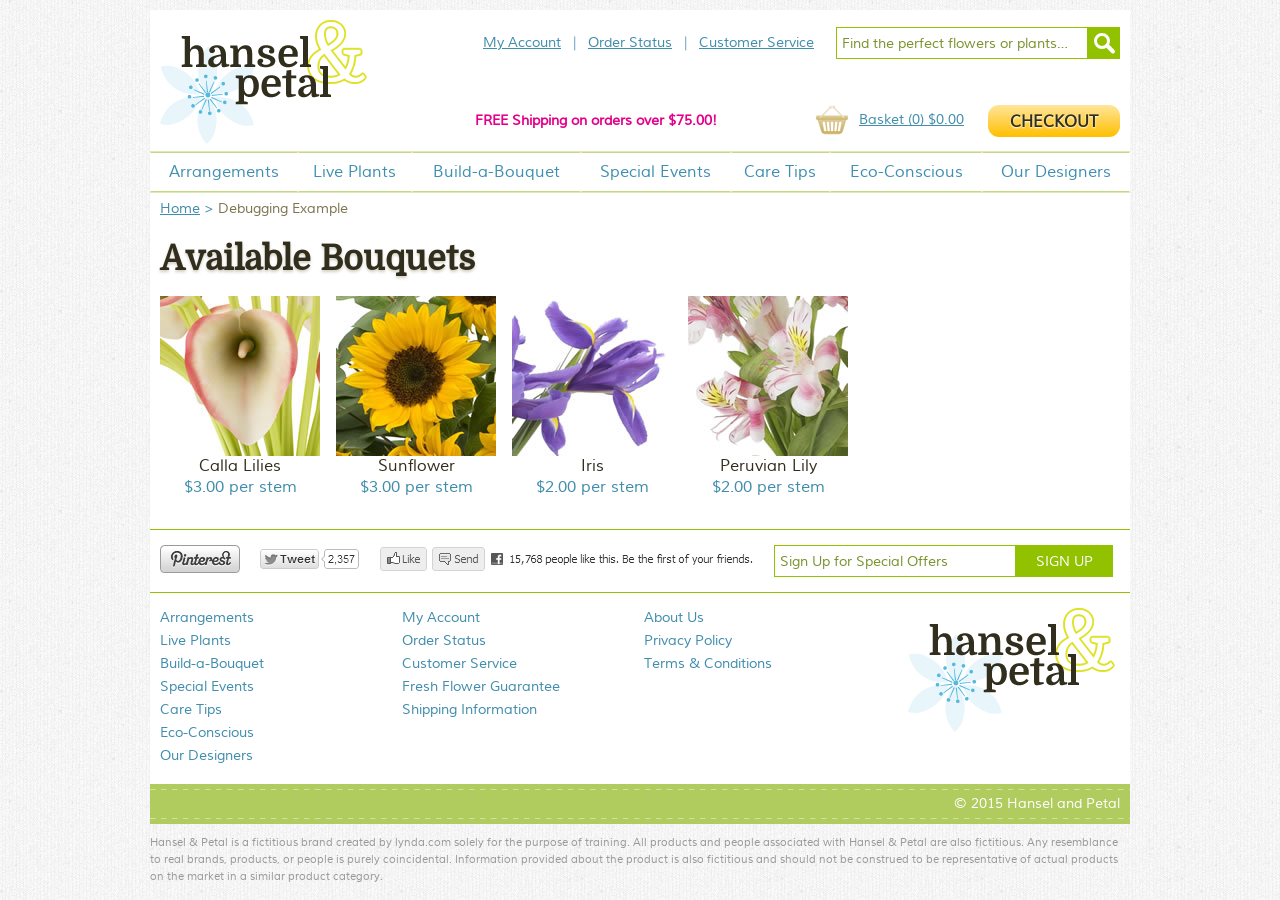
<file: Ch02/02_03/index.html>
<!DOCTYPE html>
<!--[if lt IE 7 ]> <html class="ie ie6 ltie8 ltie9" lang="en"> <![endif]-->
<!--[if IE 7 ]>    <html class="ie ie7 ltie8 ltie9" lang="en"> <![endif]-->
<!--[if IE 8 ]>    <html class="ie ie8 ltie9" lang="en"> <![endif]-->
<!--[if IE 9 ]>    <html class="ie ie9" lang="en"> <![endif]-->
<!--[if (gt IE 9)|!(IE)]><!--> <html lang="en"> <!--<![endif]-->

<head>
	<meta charset="utf-8" />
	<title>Basic Debugging Example</title>
	<link href="../../petal/css/all.css" rel="stylesheet" type="text/css" media="all" />
	<link href="../../petal/css/improved.css" rel="stylesheet" type="text/css" media="all" />
	<link href="../../petal/css/jqwd.css" rel="stylesheet" type="text/css" media="all" />
	
	<script src="../../petal/js/base.min.js"></script>
	<link rel="shortcut icon" href="../../petal/images/favicon.ico" type="image/x-icon" />
</head>

<body class="no_col_2">

<div id="site">

	<div id="header" role="banner">		
		<h3 id="site_name" class="reset"><a href="index-2.html">Hansel and Petal</a></h3>
		<p id="print_logo"><img src="../../petal/images/logo.png" width="207" height="124" alt="Hansel and Petal" /></p>
		<div class="inner">
			<h3 class="hidden">Quick Links</h3>
			<ul id="quick_links" class="reset menu">
				<li><a href="#">My Account</a></li>
				<li><a href="#">Order Status</a></li>
				<li><a href="#">Customer Service</a></li>
			</ul>
			
			<form action="#" method="get" id="quick_search" role="search">
				<fieldset>
					<legend class="hidden">Search Hansel and Petal</legend>
					<label for="quickSearch" class="hidden">Search</label>
					<input type="search" id="quickSearch" class="text white" placeholder="Find the perfect flowers or plants&hellip;" />
					<span class="btn_icon icon_search"><input type="submit" value="Search" /></span>
				</fieldset>
			</form>
			
			<p id="offer">FREE Shipping on orders over $75.00!</p>
			<div id="mini_basket">
				<h3 class="hidden">Mini Basket</h3>
				<a href="basket.html" class="basket empty">Basket (<span id="mini_qty">0</span><span class="hidden"> items</span>)<span class="hidden">Total:</span> <span id="mini_total">$0.00</span></a>
				<a href="checkout-step1.html" class="btn checkout">Checkout</a>
			</div>
			
			<div id="basket_drawer" class="js_none">
				<a href="#close" id="drawer_close">Close<span class="close_caption alt"></span></a>
				<div class="order_summary std_margin clearfix">
					<h3 class="domine_regular">Your flowers are in the basket!</h3>
					<ul class="reset">
						<li class="drawer_item hidden">
							<h4><span>(1) Rainbow Rose Collection</span> <span class="summary_item" data-qty="1" data-price="29.95">$ 29.95</span></h4>
							<img src="../../petal/images/70_rose_peach_89153628.jpg" width="70" height="70" alt="Rainbow Rose Collection" />
							<p>30 long stem roses in a range of colors with fresh ferns and greenery to frame the brilliant colors</p>
						</li>
						<li class="drawer_item hidden">
							<h4><span>(1) Build-a-Bouquet</span> <span class="summary_item" data-qty="1" data-price="60.00">$ 60.00</span></h4>
							<img src="../../petal/images/70_build_a_bouquet_166133374.jpg" width="70" height="70" alt="Build a Bouquet" />
							<p>You choose the flowers, and our talented designers create a one of a kind arrangement just for you.</p>
						</li>
					</ul>
					<table class="total_summary">
						<tfoot>
							<tr>
								<th><strong class="uppercase">Estimated Total</strong></th>
								<td><strong id="drawer_grand_total">$--.--</strong></td>
							</tr>
						</tfoot>
						<tbody>
							<tr>
								<th>Subtotal</th>
								<td id="drawer_sub_total">$--.--</td>
							</tr>
							<tr>
								<th>Sales Tax</th>
								<td>$--.--</td>
							</tr>
							<tr>
								<th>Shipping &amp; Handling (Standard)</th>
								<td id="drawer_shipping_total">$11.95</td>
							</tr>
						</tbody>
					</table>
					
					<div class="btns dbl_margin_top">
						<a href="basket.html" class="back">View your basket</a> <a href="checkout-step1.html" class="btn checkout float_right">Checkout Now</a>
					</div>
				</div>
				<a href="build-a-bouquet.html" class="border"><img src="../../petal/images/basket_banner.jpg" width="356" height="96" alt="Create your own bouquet!" /></a>
			</div>
		</div>
	</div>
	
	<div id="nav_main" role="navigation" class="reset menu pull_out">
		<h3 class="hidden">Main Navigation</h3>
		<ul>
			<li>
				<a href="category-arrangements.html" class="parent"><span>Arrangements</span></a>
				<div>
					<ul>
						<li>
							<a href="#">Our Most Popular Flowers</a>
							<ul>
								<li><a href="#">Daisies</a></li>
								<li><a href="#">Tulips</a></li>
								<li><a href="#">Roses</a></li>
								<li><a href="#">Lilies</a></li>
								<li><a href="#">Irises</a></li>
								<li><a href="#">Mums</a></li>
								<li><a href="#">Carnations</a></li>
							</ul>
						</li>
						<li>
							<a href="#">Tropicals</a>
							<ul>
								<li><a href="#">Gingers</a></li>
								<li><a href="#">Heliconias</a></li>
								<li><a href="#">Tuberose</a></li>
								<li><a href="#">Ferns</a></li>
							</ul>
						</li>
						<li>
							<a href="#">Orchids</a>
							<ul>
								<li><a href="#">Phalaenopsis</a></li>
								<li><a href="#">Dendrobium</a></li>
								<li><a href="#">Oncidium</a></li>
								<li><a href="#">Cattleya</a></li>
								<li><a href="#">Cymbidium</a></li>
							</ul>
						</li>
						<li>
							<a href="sub-category-mixed-arrangements.html">Mixed Arrangements</a>
							<ul>
								<li><a href="#">Spring Pastels</a></li>
								<li><a href="#">Autumn Warmth</a></li>
								<li><a href="#">Red, White, &amp; Blue</a></li>
								<li><a href="#">All White</a></li>
								<li><a href="product-detail-arrangements.html">Mixed Roses</a></li>
								<li><a href="#">Mixed Irises</a></li>
								<li><a href="#">Daisies &amp; More Daisies</a></li>
							</ul>
						</li>
					</ul>
				</div>
			</li>
			<li><a href="#"><span>Live Plants</span></a></li>
			<li><a href="build-a-bouquet.html"><span>Build-a-Bouquet</span></a></li>
			<li><a href="#"><span>Special Events</span></a></li>
			<li>
				<a href="#" class="parent"><span>Care Tips</span></a>
				<div class="single_column">
					<ul>
						<li><a href="#">Caring for Mixed Bouquets</a></li>
						<li><a href="#">Caring for Roses</a></li>
						<li><a href="#">Caring for Tropical Flowers</a></li>
						<li><a href="#">Caring for House Plants</a></li>
						<li><a href="care-tips-orchids.html">Caring for Orchids</a></li>
					</ul>
				</div>
			</li>
			<li><a href="#"><span>Eco-Conscious</span></a></li>
			<li><a href="our-designers.html"><span>Our Designers</span></a></li>
		</ul>
	</div>
	
	<div id="content">
		
		<div id="breadcrumbs" class="reset menu">
			<ul>
				<li><a href="#">Home</a></li>
				<li>Debugging Example</li>
			</ul>
		</div>
		
		<div id="col_1" role="main">
		
			<h1 class="inline_block">Available Bouquets</h1>
			<ul id="flower-items">
			<li>
				<a href="../../petal/images/710_purple_calla_lilies_144723256.jpg">
					<span class="img"><img src="../../petal/images/160_calla_blush_160337318.jpg" width="160" height="160" alt="Calla Lily"  title="A beautiful arrangement of lilies" /></span>
					<h4>Calla Lilies</h4>
					<!-- Blush, Yellow, Pink, Purple -->
					<p class="price reset">$3.00 per stem</p>
					
					<div class="info">
					These are fine flowers.
					</div>
				</a>
			</li>
			<li>
				<a href="../../petal/images/lightbox_Erick_Durham.jpg">
					<span class="img"><img src="../../petal/images/160_sunflower_146748795.jpg" width="160" height="160" alt="Sunflower" title="Sunflowers and friends in a vase" /></span>
					<h4>Sunflower</h4>
					<!-- One Color -->
					<p class="price reset">$3.00 per stem</p>
					
					<div class="info">
					These are the ones that produce every baseball player's favorite seeds.
					</div>
				</a>
			</li>
			<li>
				<a href="../../petal/images/lightbox_Laurel_Foucher.jpg">
					<span class="img"><img src="../../petal/images/160_iris_purple_121549009.jpg" width="160" height="160" alt="Purple Iris" title="Purple iris of Cairo. Or is it a rose?" /></span>
					<h4>Iris</h4>
					<!-- One Color -->
					<p class="price reset">$2.00 per stem</p>
										
					<div class="info">
					These flowers are purple.  That's fun, right?!
					</div>
				</a>
			</li>
			<li>
				<a href="../../petal/images/lightbox_Tamara_Alanwood.jpg">
					<span class="img"><img src="../../petal/images/160_alstromeria_87519333.jpg" width="160" height="160" alt="Alstromeria"  title="Alstromeria, aka Peruvian Lilies" /></span>
					<h4>Peruvian Lily</h4>
					<!-- One Color -->
					<p class="price reset">$2.00 per stem</p>
					
					<div class="info">
					These are lilies, but from Peru. Maybe they have a Peruvian accent.
					</div>
				</a>
			</li>
			</ul>
		</div>

	</div>
	
	<div id="footer">
		<div class="row clearfix pull_out padding">
			<div id="social">
				<img src="../../petal/images/social.png" width="593" height="28" alt="" />
			</div>
			
			<form action="#" method="get" id="sign_up">
				<fieldset class="no_mb">
					<legend class="hidden">Sign up to our newsletter</legend>
					<label class="hidden">Email address</label>
					<input type="text" class="text white" placeholder="Sign Up for Special Offers">
					<input type="submit" value="Sign Up" />
				</fieldset>
			</form>
		</div>
		
		<div class="row clearfix">
			<h3 class="hidden">Site at a glance</h3>
			<ul id="nav_seo" class="reset menu hover">
				<li>
					<h4 class="hidden">Our Flowers</h4>
					<ul>
						<li><a href="category-arrangements.html">Arrangements</a></li>
						<li><a href="#">Live Plants</a></li>
						<li><a href="build-a-bouquet.html">Build-a-Bouquet</a></li>
						<li><a href="#">Special Events</a></li>
						<li><a href="#">Care Tips</a></li>
						<li><a href="#">Eco-Conscious</a></li>
						<li><a href="our-designers.html">Our Designers</a></li>
					</ul>
				</li>
				<li>
					<h4 class="hidden">Customer Service</h4>
					<ul>
						<li><a href="#">My Account</a></li>
						<li><a href="#">Order Status</a></li>
						<li><a href="#">Customer Service</a></li>
						<li><a href="#">Fresh Flower Guarantee</a></li>
						<li><a href="#">Shipping Information</a></li>
					</ul>
				</li>
				<li>
					<h4 class="hidden">General</h4>
					<ul>
						<li><a href="#">About Us</a></li>
						<li><a href="#">Privacy Policy</a></li>
						<li><a href="#">Terms &amp; Conditions</a></li>
					</ul>
				</li>
			</ul>
			
			<img src="../../petal/images/logo.png" width="207" height="124" alt="Hansel and Petal" />
		</div>
				
		<p id="copyright" class="reset pull_out padding" role="contentinfo"><a href="../index.html">&copy; 2015 Hansel and Petal</a></p>
		
	</div>
</div>

<p id="disclaimer">Hansel &amp; Petal is a fictitious brand created by lynda.com solely for the purpose of training. All products and people associated with Hansel &amp; Petal are also fictitious. Any resemblance to real brands, products, or people is purely coincidental. Information provided about the product is also fictitious and should not be construed to be representative of actual products on the market in a similar product category.</p>

<script src="http://code.jquery.com/jquery-1.12.4.min.js" integrity="sha256-ZosEbRLbNQzLpnKIkEdrPv7lOy9C27hHQ+Xp8a4MxAQ=" crossorigin="anonymous"></script>
<script>window.jQuery || document.write('<script src="../../petal/js/jquery-1.12.4.min.js"><\/script>')</script>
<script src="../../petal/js/plugins.min.js"></script>
<script src="../../petal/js/all.js"></script>
<script src="../../petal/js/improved.js"></script>
<script src="../../petal/js/jquery.colorbox-min.js"></script>
<script src="../../petal/js/jquery.touchSwipe.min.js"></script>
<script>
$(function() {
    "use strict";
    // we're in strict mode - this will throw a ReferenceError
    var accidentalGlobal = 'this is bad';
    
    // this can be passed to console.log('%c Some text');
    var bigErrorStyle = 'color: red; font-size: 60px; font-weight: bold; font-family: helvetica, sans-serif; text-shadow: 1px 1px 2px black;';
    
	$('#flower-items').find('a').colorbox({
		'rel' : 'gallery',
		'maxWidth' : '90%',
		'onComplete' : function() {
		    $("#colorbox").swipe( {
                swipeLeft : function(event, direction, distance, duration, fingerCount) {
					jQuery.colorbox.prev();
                },
                swipeRight:function(event, direction, distance, duration, fingerCount) {
                    jQuery.colorbox.next();
                }
            });
		}
	});
});
</script>

</body>

</html>
</file>
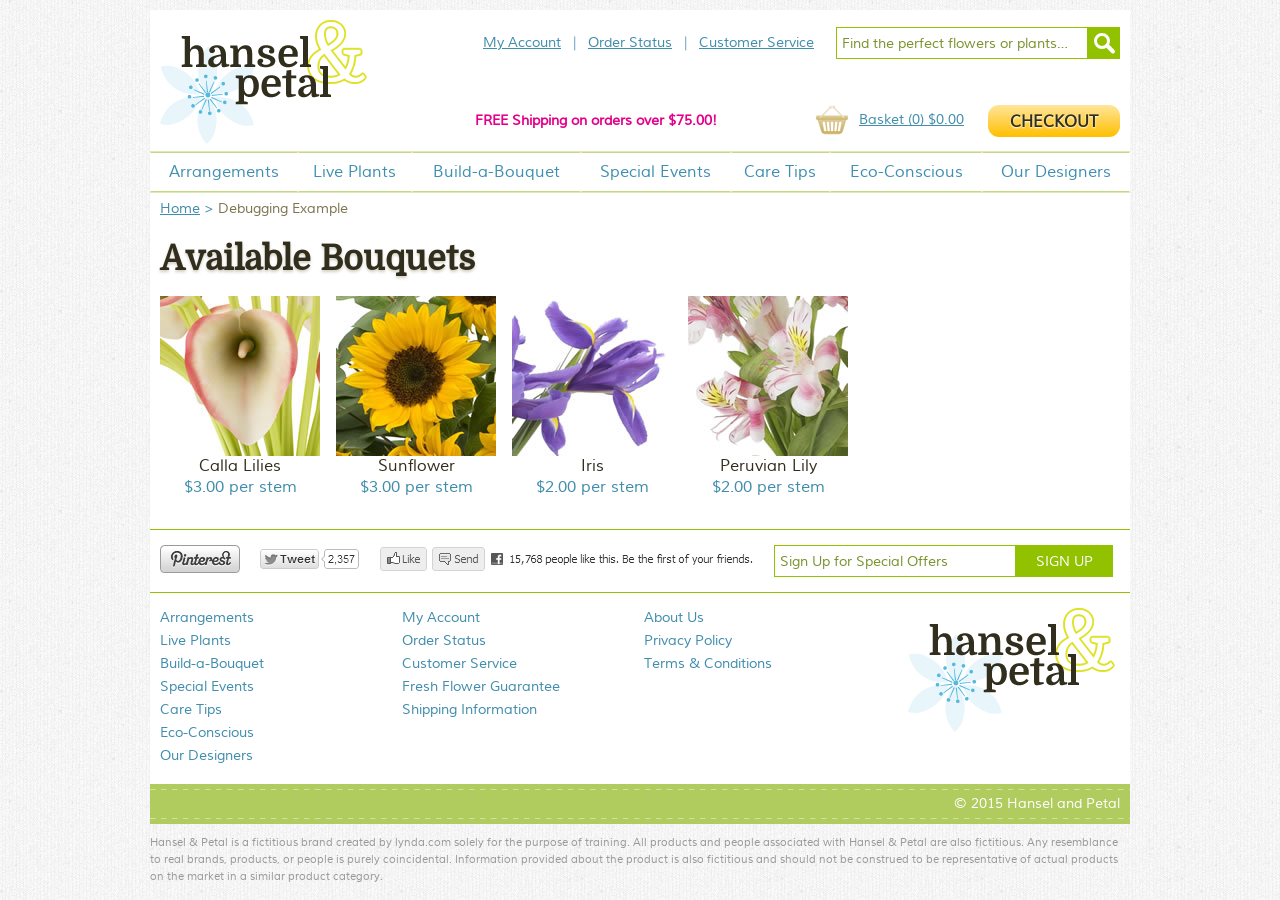
<file: Ch02/02_04/index.html>
<!DOCTYPE html>
<!--[if lt IE 7 ]> <html class="ie ie6 ltie8 ltie9" lang="en"> <![endif]-->
<!--[if IE 7 ]>    <html class="ie ie7 ltie8 ltie9" lang="en"> <![endif]-->
<!--[if IE 8 ]>    <html class="ie ie8 ltie9" lang="en"> <![endif]-->
<!--[if IE 9 ]>    <html class="ie ie9" lang="en"> <![endif]-->
<!--[if (gt IE 9)|!(IE)]><!--> <html lang="en"> <!--<![endif]-->

<head>
	<meta charset="utf-8" />
	<title>Basic Debugging Example</title>
	<link href="../../petal/css/all.css" rel="stylesheet" type="text/css" media="all" />
	<link href="../../petal/css/improved.css" rel="stylesheet" type="text/css" media="all" />
	<link href="../../petal/css/jqwd.css" rel="stylesheet" type="text/css" media="all" />

	<script src="../../petal/js/base.min.js"></script>
	<link rel="shortcut icon" href="../../petal/images/favicon.ico" type="image/x-icon" />
</head>

<body class="no_col_2">

<div id="site">

	<div id="header" role="banner">
		<h3 id="site_name" class="reset"><a href="index-2.html">Hansel and Petal</a></h3>
		<p id="print_logo"><img src="../../petal/images/logo.png" width="207" height="124" alt="Hansel and Petal" /></p>
		<div class="inner">
			<h3 class="hidden">Quick Links</h3>
			<ul id="quick_links" class="reset menu">
				<li><a href="#">My Account</a></li>
				<li><a href="#">Order Status</a></li>
				<li><a href="#">Customer Service</a></li>
			</ul>

			<form action="#" method="get" id="quick_search" role="search">
				<fieldset>
					<legend class="hidden">Search Hansel and Petal</legend>
					<label for="quickSearch" class="hidden">Search</label>
					<input type="search" id="quickSearch" class="text white" placeholder="Find the perfect flowers or plants&hellip;" />
					<span class="btn_icon icon_search"><input type="submit" value="Search" /></span>
				</fieldset>
			</form>

			<p id="offer">FREE Shipping on orders over $75.00!</p>
			<div id="mini_basket">
				<h3 class="hidden">Mini Basket</h3>
				<a href="basket.html" class="basket empty">Basket (<span id="mini_qty">0</span><span class="hidden"> items</span>)<span class="hidden">Total:</span> <span id="mini_total">$0.00</span></a>
				<a href="checkout-step1.html" class="btn checkout">Checkout</a>
			</div>

			<div id="basket_drawer" class="js_none">
				<a href="#close" id="drawer_close">Close<span class="close_caption alt"></span></a>
				<div class="order_summary std_margin clearfix">
					<h3 class="domine_regular">Your flowers are in the basket!</h3>
					<ul class="reset">
						<li class="drawer_item hidden">
							<h4><span>(1) Rainbow Rose Collection</span> <span class="summary_item" data-qty="1" data-price="29.95">$ 29.95</span></h4>
							<img src="../../petal/images/70_rose_peach_89153628.jpg" width="70" height="70" alt="Rainbow Rose Collection" />
							<p>30 long stem roses in a range of colors with fresh ferns and greenery to frame the brilliant colors</p>
						</li>
						<li class="drawer_item hidden">
							<h4><span>(1) Build-a-Bouquet</span> <span class="summary_item" data-qty="1" data-price="60.00">$ 60.00</span></h4>
							<img src="../../petal/images/70_build_a_bouquet_166133374.jpg" width="70" height="70" alt="Build a Bouquet" />
							<p>You choose the flowers, and our talented designers create a one of a kind arrangement just for you.</p>
						</li>
					</ul>
					<table class="total_summary">
						<tfoot>
						<tr>
							<th><strong class="uppercase">Estimated Total</strong></th>
							<td><strong id="drawer_grand_total">$--.--</strong></td>
						</tr>
						</tfoot>
						<tbody>
						<tr>
							<th>Subtotal</th>
							<td id="drawer_sub_total">$--.--</td>
						</tr>
						<tr>
							<th>Sales Tax</th>
							<td>$--.--</td>
						</tr>
						<tr>
							<th>Shipping &amp; Handling (Standard)</th>
							<td id="drawer_shipping_total">$11.95</td>
						</tr>
						</tbody>
					</table>

					<div class="btns dbl_margin_top">
						<a href="basket.html" class="back">View your basket</a> <a href="checkout-step1.html" class="btn checkout float_right">Checkout Now</a>
					</div>
				</div>
				<a href="build-a-bouquet.html" class="border"><img src="../../petal/images/basket_banner.jpg" width="356" height="96" alt="Create your own bouquet!" /></a>
			</div>
		</div>
	</div>

	<div id="nav_main" role="navigation" class="reset menu pull_out">
		<h3 class="hidden">Main Navigation</h3>
		<ul>
			<li>
				<a href="category-arrangements.html" class="parent"><span>Arrangements</span></a>
				<div>
					<ul>
						<li>
							<a href="#">Our Most Popular Flowers</a>
							<ul>
								<li><a href="#">Daisies</a></li>
								<li><a href="#">Tulips</a></li>
								<li><a href="#">Roses</a></li>
								<li><a href="#">Lilies</a></li>
								<li><a href="#">Irises</a></li>
								<li><a href="#">Mums</a></li>
								<li><a href="#">Carnations</a></li>
							</ul>
						</li>
						<li>
							<a href="#">Tropicals</a>
							<ul>
								<li><a href="#">Gingers</a></li>
								<li><a href="#">Heliconias</a></li>
								<li><a href="#">Tuberose</a></li>
								<li><a href="#">Ferns</a></li>
							</ul>
						</li>
						<li>
							<a href="#">Orchids</a>
							<ul>
								<li><a href="#">Phalaenopsis</a></li>
								<li><a href="#">Dendrobium</a></li>
								<li><a href="#">Oncidium</a></li>
								<li><a href="#">Cattleya</a></li>
								<li><a href="#">Cymbidium</a></li>
							</ul>
						</li>
						<li>
							<a href="sub-category-mixed-arrangements.html">Mixed Arrangements</a>
							<ul>
								<li><a href="#">Spring Pastels</a></li>
								<li><a href="#">Autumn Warmth</a></li>
								<li><a href="#">Red, White, &amp; Blue</a></li>
								<li><a href="#">All White</a></li>
								<li><a href="product-detail-arrangements.html">Mixed Roses</a></li>
								<li><a href="#">Mixed Irises</a></li>
								<li><a href="#">Daisies &amp; More Daisies</a></li>
							</ul>
						</li>
					</ul>
				</div>
			</li>
			<li><a href="#"><span>Live Plants</span></a></li>
			<li><a href="build-a-bouquet.html"><span>Build-a-Bouquet</span></a></li>
			<li><a href="#"><span>Special Events</span></a></li>
			<li>
				<a href="#" class="parent"><span>Care Tips</span></a>
				<div class="single_column">
					<ul>
						<li><a href="#">Caring for Mixed Bouquets</a></li>
						<li><a href="#">Caring for Roses</a></li>
						<li><a href="#">Caring for Tropical Flowers</a></li>
						<li><a href="#">Caring for House Plants</a></li>
						<li><a href="care-tips-orchids.html">Caring for Orchids</a></li>
					</ul>
				</div>
			</li>
			<li><a href="#"><span>Eco-Conscious</span></a></li>
			<li><a href="our-designers.html"><span>Our Designers</span></a></li>
		</ul>
	</div>

	<div id="content">

		<div id="breadcrumbs" class="reset menu">
			<ul>
				<li><a href="#">Home</a></li>
				<li>Debugging Example</li>
			</ul>
		</div>

		<div id="col_1" role="main">

			<h1 class="inline_block">Available Bouquets</h1>
			<ul id="flower-items">
				<li>
					<a href="../../petal/images/710_purple_calla_lilies_144723256.jpg">
						<span class="img"><img src="../../petal/images/160_calla_blush_160337318.jpg" width="160" height="160" alt="Calla Lily"  title="A beautiful arrangement of lilies" /></span>
						<h4>Calla Lilies</h4>
						<!-- Blush, Yellow, Pink, Purple -->
						<p class="price reset">$3.00 per stem</p>

						<div class="info">
							These are fine flowers.
						</div>
					</a>
				</li>
				<li>
					<a href="../../petal/images/lightbox_Erick_Durham.jpg">
						<span class="img"><img src="../../petal/images/160_sunflower_146748795.jpg" width="160" height="160" alt="Sunflower" title="Sunflowers and friends in a vase" /></span>
						<h4>Sunflower</h4>
						<!-- One Color -->
						<p class="price reset">$3.00 per stem</p>

						<div class="info">
							These are the ones that produce every baseball player's favorite seeds.
						</div>
					</a>
				</li>
				<li>
					<a href="../../petal/images/lightbox_Laurel_Foucher.jpg">
						<span class="img"><img src="../../petal/images/160_iris_purple_121549009.jpg" width="160" height="160" alt="Purple Iris" title="Purple iris of Cairo. Or is it a rose?" /></span>
						<h4>Iris</h4>
						<!-- One Color -->
						<p class="price reset">$2.00 per stem</p>

						<div class="info">
							These flowers are purple.  That's fun, right?!
						</div>
					</a>
				</li>
				<li>
					<a href="../../petal/images/lightbox_Tamara_Alanwood.jpg">
						<span class="img"><img src="../../petal/images/160_alstromeria_87519333.jpg" width="160" height="160" alt="Alstromeria"  title="Alstromeria, aka Peruvian Lilies" /></span>
						<h4>Peruvian Lily</h4>
						<!-- One Color -->
						<p class="price reset">$2.00 per stem</p>

						<div class="info">
							These are lilies, but from Peru. Maybe they have a Peruvian accent.
						</div>
					</a>
				</li>
			</ul>
		</div>

	</div>

	<div id="footer">
		<div class="row clearfix pull_out padding">
			<div id="social">
				<img src="../../petal/images/social.png" width="593" height="28" alt="" />
			</div>

			<form action="#" method="get" id="sign_up">
				<fieldset class="no_mb">
					<legend class="hidden">Sign up to our newsletter</legend>
					<label class="hidden">Email address</label>
					<input type="text" class="text white" placeholder="Sign Up for Special Offers">
					<input type="submit" value="Sign Up" />
				</fieldset>
			</form>
		</div>

		<div class="row clearfix">
			<h3 class="hidden">Site at a glance</h3>
			<ul id="nav_seo" class="reset menu hover">
				<li>
					<h4 class="hidden">Our Flowers</h4>
					<ul>
						<li><a href="category-arrangements.html">Arrangements</a></li>
						<li><a href="#">Live Plants</a></li>
						<li><a href="build-a-bouquet.html">Build-a-Bouquet</a></li>
						<li><a href="#">Special Events</a></li>
						<li><a href="#">Care Tips</a></li>
						<li><a href="#">Eco-Conscious</a></li>
						<li><a href="our-designers.html">Our Designers</a></li>
					</ul>
				</li>
				<li>
					<h4 class="hidden">Customer Service</h4>
					<ul>
						<li><a href="#">My Account</a></li>
						<li><a href="#">Order Status</a></li>
						<li><a href="#">Customer Service</a></li>
						<li><a href="#">Fresh Flower Guarantee</a></li>
						<li><a href="#">Shipping Information</a></li>
					</ul>
				</li>
				<li>
					<h4 class="hidden">General</h4>
					<ul>
						<li><a href="#">About Us</a></li>
						<li><a href="#">Privacy Policy</a></li>
						<li><a href="#">Terms &amp; Conditions</a></li>
					</ul>
				</li>
			</ul>

			<img src="../../petal/images/logo.png" width="207" height="124" alt="Hansel and Petal" />
		</div>

		<p id="copyright" class="reset pull_out padding" role="contentinfo"><a href="../index.html">&copy; 2015 Hansel and Petal</a></p>

	</div>
</div>

<p id="disclaimer">Hansel &amp; Petal is a fictitious brand created by lynda.com solely for the purpose of training. All products and people associated with Hansel &amp; Petal are also fictitious. Any resemblance to real brands, products, or people is purely coincidental. Information provided about the product is also fictitious and should not be construed to be representative of actual products on the market in a similar product category.</p>

<script src="http://code.jquery.com/jquery-1.12.4.min.js" integrity="sha256-ZosEbRLbNQzLpnKIkEdrPv7lOy9C27hHQ+Xp8a4MxAQ=" crossorigin="anonymous"></script>
<script>window.jQuery || document.write('<script src="../../petal/js/jquery-1.12.4.min.js"><\/script>')</script>
<script src="../../petal/js/plugins.min.js"></script>
<script src="../../petal/js/all.js"></script>
<script src="../../petal/js/improved.js"></script>
<script src="../../petal/js/jquery.colorbox-min.js"></script>
<script src="../../petal/js/jquery.touchSwipe.min.js"></script>
<script>
  $(function() {
    "use strict";
    $('#flower-items').find('a').colorbox({
      'rel' : 'gallery',
      'maxWidth' : '90%',
      'onComplete' : function() {
        $("#colorbox").swipe( {
          swipe : function(event, direction, distance, duration, fingerCount) {
            switch (direction) {
              case 'left' :
                $.colorbox.next();
                break;
              case 'right' :
                $.colorbox.next();
                break;
            }
          }
        });
      }
    });
  });
</script>
</body>
</html>
</file>
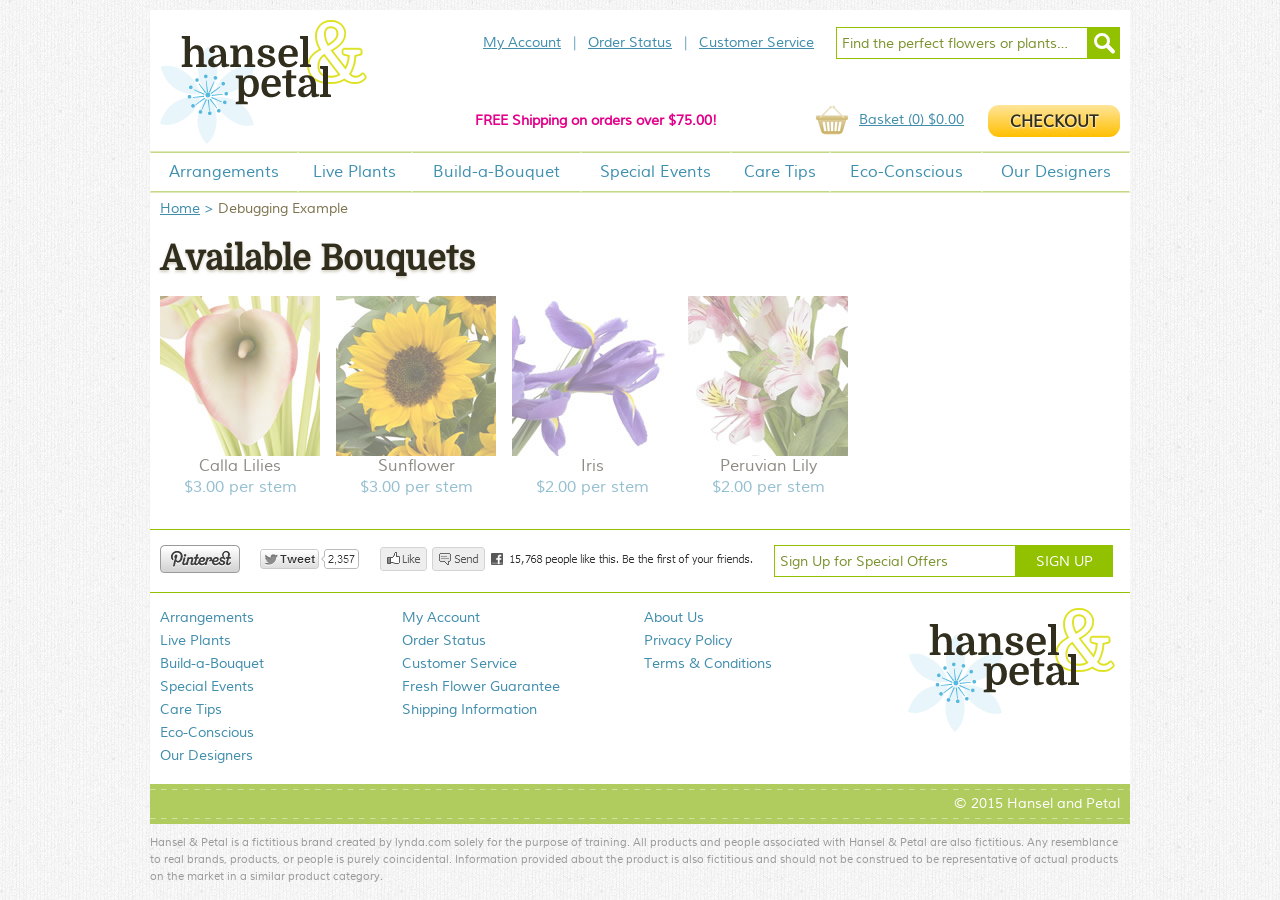
<file: Ch02/02_05/index.html>
<!DOCTYPE html>
<!--[if lt IE 7 ]> <html class="ie ie6 ltie8 ltie9" lang="en"> <![endif]-->
<!--[if IE 7 ]>    <html class="ie ie7 ltie8 ltie9" lang="en"> <![endif]-->
<!--[if IE 8 ]>    <html class="ie ie8 ltie9" lang="en"> <![endif]-->
<!--[if IE 9 ]>    <html class="ie ie9" lang="en"> <![endif]-->
<!--[if (gt IE 9)|!(IE)]><!--> <html lang="en"> <!--<![endif]-->

<head>
	<meta charset="utf-8" />
	<title>Basic Debugging Example</title>
	<link href="../../petal/css/all.css" rel="stylesheet" type="text/css" media="all" />
	<link href="../../petal/css/improved.css" rel="stylesheet" type="text/css" media="all" />
	<link href="../../petal/css/jqwd.css" rel="stylesheet" type="text/css" media="all" />
	
	<script src="../../petal/js/base.min.js"></script>
	<link rel="shortcut icon" href="../../petal/images/favicon.ico" type="image/x-icon" />
</head>

<body class="no_col_2">

<div id="site">

	<div id="header" role="banner">		
		<h3 id="site_name" class="reset"><a href="index-2.html">Hansel and Petal</a></h3>
		<p id="print_logo"><img src="../../petal/images/logo.png" width="207" height="124" alt="Hansel and Petal" /></p>
		<div class="inner">
			<h3 class="hidden">Quick Links</h3>
			<ul id="quick_links" class="reset menu">
				<li><a href="#">My Account</a></li>
				<li><a href="#">Order Status</a></li>
				<li><a href="#">Customer Service</a></li>
			</ul>
			
			<form action="#" method="get" id="quick_search" role="search">
				<fieldset>
					<legend class="hidden">Search Hansel and Petal</legend>
					<label for="quickSearch" class="hidden">Search</label>
					<input type="search" id="quickSearch" class="text white" placeholder="Find the perfect flowers or plants&hellip;" />
					<span class="btn_icon icon_search"><input type="submit" value="Search" /></span>
				</fieldset>
			</form>
			
			<p id="offer">FREE Shipping on orders over $75.00!</p>
			<div id="mini_basket">
				<h3 class="hidden">Mini Basket</h3>
				<a href="basket.html" class="basket empty">Basket (<span id="mini_qty">0</span><span class="hidden"> items</span>)<span class="hidden">Total:</span> <span id="mini_total">$0.00</span></a>
				<a href="checkout-step1.html" class="btn checkout">Checkout</a>
			</div>
			
			<div id="basket_drawer" class="js_none">
				<a href="#close" id="drawer_close">Close<span class="close_caption alt"></span></a>
				<div class="order_summary std_margin clearfix">
					<h3 class="domine_regular">Your flowers are in the basket!</h3>
					<ul class="reset">
						<li class="drawer_item hidden">
							<h4><span>(1) Rainbow Rose Collection</span> <span class="summary_item" data-qty="1" data-price="29.95">$ 29.95</span></h4>
							<img src="../../petal/images/70_rose_peach_89153628.jpg" width="70" height="70" alt="Rainbow Rose Collection" />
							<p>30 long stem roses in a range of colors with fresh ferns and greenery to frame the brilliant colors</p>
						</li>
						<li class="drawer_item hidden">
							<h4><span>(1) Build-a-Bouquet</span> <span class="summary_item" data-qty="1" data-price="60.00">$ 60.00</span></h4>
							<img src="../../petal/images/70_build_a_bouquet_166133374.jpg" width="70" height="70" alt="Build a Bouquet" />
							<p>You choose the flowers, and our talented designers create a one of a kind arrangement just for you.</p>
						</li>
					</ul>
					<table class="total_summary">
						<tfoot>
							<tr>
								<th><strong class="uppercase">Estimated Total</strong></th>
								<td><strong id="drawer_grand_total">$--.--</strong></td>
							</tr>
						</tfoot>
						<tbody>
							<tr>
								<th>Subtotal</th>
								<td id="drawer_sub_total">$--.--</td>
							</tr>
							<tr>
								<th>Sales Tax</th>
								<td>$--.--</td>
							</tr>
							<tr>
								<th>Shipping &amp; Handling (Standard)</th>
								<td id="drawer_shipping_total">$11.95</td>
							</tr>
						</tbody>
					</table>
					
					<div class="btns dbl_margin_top">
						<a href="basket.html" class="back">View your basket</a> <a href="checkout-step1.html" class="btn checkout float_right">Checkout Now</a>
					</div>
				</div>
				<a href="build-a-bouquet.html" class="border"><img src="../../petal/images/basket_banner.jpg" width="356" height="96" alt="Create your own bouquet!" /></a>
			</div>
		</div>
	</div>
	
	<div id="nav_main" role="navigation" class="reset menu pull_out">
		<h3 class="hidden">Main Navigation</h3>
		<ul>
			<li>
				<a href="category-arrangements.html" class="parent"><span>Arrangements</span></a>
				<div>
					<ul>
						<li>
							<a href="#">Our Most Popular Flowers</a>
							<ul>
								<li><a href="#">Daisies</a></li>
								<li><a href="#">Tulips</a></li>
								<li><a href="#">Roses</a></li>
								<li><a href="#">Lilies</a></li>
								<li><a href="#">Irises</a></li>
								<li><a href="#">Mums</a></li>
								<li><a href="#">Carnations</a></li>
							</ul>
						</li>
						<li>
							<a href="#">Tropicals</a>
							<ul>
								<li><a href="#">Gingers</a></li>
								<li><a href="#">Heliconias</a></li>
								<li><a href="#">Tuberose</a></li>
								<li><a href="#">Ferns</a></li>
							</ul>
						</li>
						<li>
							<a href="#">Orchids</a>
							<ul>
								<li><a href="#">Phalaenopsis</a></li>
								<li><a href="#">Dendrobium</a></li>
								<li><a href="#">Oncidium</a></li>
								<li><a href="#">Cattleya</a></li>
								<li><a href="#">Cymbidium</a></li>
							</ul>
						</li>
						<li>
							<a href="sub-category-mixed-arrangements.html">Mixed Arrangements</a>
							<ul>
								<li><a href="#">Spring Pastels</a></li>
								<li><a href="#">Autumn Warmth</a></li>
								<li><a href="#">Red, White, &amp; Blue</a></li>
								<li><a href="#">All White</a></li>
								<li><a href="product-detail-arrangements.html">Mixed Roses</a></li>
								<li><a href="#">Mixed Irises</a></li>
								<li><a href="#">Daisies &amp; More Daisies</a></li>
							</ul>
						</li>
					</ul>
				</div>
			</li>
			<li><a href="#"><span>Live Plants</span></a></li>
			<li><a href="build-a-bouquet.html"><span>Build-a-Bouquet</span></a></li>
			<li><a href="#"><span>Special Events</span></a></li>
			<li>
				<a href="#" class="parent"><span>Care Tips</span></a>
				<div class="single_column">
					<ul>
						<li><a href="#">Caring for Mixed Bouquets</a></li>
						<li><a href="#">Caring for Roses</a></li>
						<li><a href="#">Caring for Tropical Flowers</a></li>
						<li><a href="#">Caring for House Plants</a></li>
						<li><a href="care-tips-orchids.html">Caring for Orchids</a></li>
					</ul>
				</div>
			</li>
			<li><a href="#"><span>Eco-Conscious</span></a></li>
			<li><a href="our-designers.html"><span>Our Designers</span></a></li>
		</ul>
	</div>
	
	<div id="content">
		
		<div id="breadcrumbs" class="reset menu">
			<ul>
				<li><a href="#">Home</a></li>
				<li>Debugging Example</li>
			</ul>
		</div>
		
		<div id="col_1" role="main">
		
			<h1 class="inline_block">Available Bouquets</h1>
			<ul id="flower-items">
			<li>
				<a href="../../petal/images/710_purple_calla_lilies_144723256.jpg">
					<span class="img"><img src="../../petal/images/160_calla_blush_160337318.jpg" width="160" height="160" alt="Calla Lily"  title="A beautiful arrangement of lilies" /></span>
					<h4>Calla Lilies</h4>
					<!-- Blush, Yellow, Pink, Purple -->
					<p class="price reset">$3.00 per stem</p>
					
					<div class="info">
					These are fine flowers.
					</div>
				</a>
			</li>
			<li>
				<a href="../../petal/images/lightbox_Erick_Durham.jpg">
					<span class="img"><img src="../../petal/images/160_sunflower_146748795.jpg" width="160" height="160" alt="Sunflower" title="Sunflowers and friends in a vase" /></span>
					<h4>Sunflower</h4>
					<!-- One Color -->
					<p class="price reset">$3.00 per stem</p>
					
					<div class="info">
					These are the ones that produce every baseball player's favorite seeds.
					</div>
				</a>
			</li>
			<li>
				<a href="../../petal/images/lightbox_Laurel_Foucher.jpg">
					<span class="img"><img src="../../petal/images/160_iris_purple_121549009.jpg" width="160" height="160" alt="Purple Iris" title="Purple iris of Cairo. Or is it a rose?" /></span>
					<h4>Iris</h4>
					<!-- One Color -->
					<p class="price reset">$2.00 per stem</p>
										
					<div class="info">
					These flowers are purple.  That's fun, right?!
					</div>
				</a>
			</li>
			<li>
				<a href="../../petal/images/lightbox_Tamara_Alanwood.jpg">
					<span class="img"><img src="../../petal/images/160_alstromeria_87519333.jpg" width="160" height="160" alt="Alstromeria"  title="Alstromeria, aka Peruvian Lilies" /></span>
					<h4>Peruvian Lily</h4>
					<!-- One Color -->
					<p class="price reset">$2.00 per stem</p>
					
					<div class="info">
					These are lilies, but from Peru. Maybe they have a Peruvian accent.
					</div>
				</a>
			</li>
			</ul>
		</div>

	</div>
	
	<div id="footer">
		<div class="row clearfix pull_out padding">
			<div id="social">
				<img src="../../petal/images/social.png" width="593" height="28" alt="" />
			</div>
			
			<form action="#" method="get" id="sign_up">
				<fieldset class="no_mb">
					<legend class="hidden">Sign up to our newsletter</legend>
					<label class="hidden">Email address</label>
					<input type="text" class="text white" placeholder="Sign Up for Special Offers">
					<input type="submit" value="Sign Up" />
				</fieldset>
			</form>
		</div>
		
		<div class="row clearfix">
			<h3 class="hidden">Site at a glance</h3>
			<ul id="nav_seo" class="reset menu hover">
				<li>
					<h4 class="hidden">Our Flowers</h4>
					<ul>
						<li><a href="category-arrangements.html">Arrangements</a></li>
						<li><a href="#">Live Plants</a></li>
						<li><a href="build-a-bouquet.html">Build-a-Bouquet</a></li>
						<li><a href="#">Special Events</a></li>
						<li><a href="#">Care Tips</a></li>
						<li><a href="#">Eco-Conscious</a></li>
						<li><a href="our-designers.html">Our Designers</a></li>
					</ul>
				</li>
				<li>
					<h4 class="hidden">Customer Service</h4>
					<ul>
						<li><a href="#">My Account</a></li>
						<li><a href="#">Order Status</a></li>
						<li><a href="#">Customer Service</a></li>
						<li><a href="#">Fresh Flower Guarantee</a></li>
						<li><a href="#">Shipping Information</a></li>
					</ul>
				</li>
				<li>
					<h4 class="hidden">General</h4>
					<ul>
						<li><a href="#">About Us</a></li>
						<li><a href="#">Privacy Policy</a></li>
						<li><a href="#">Terms &amp; Conditions</a></li>
					</ul>
				</li>
			</ul>
			
			<img src="../../petal/images/logo.png" width="207" height="124" alt="Hansel and Petal" />
		</div>
				
		<p id="copyright" class="reset pull_out padding" role="contentinfo"><a href="../index.html">&copy; 2015 Hansel and Petal</a></p>
		
	</div>
</div>

<p id="disclaimer">Hansel &amp; Petal is a fictitious brand created by lynda.com solely for the purpose of training. All products and people associated with Hansel &amp; Petal are also fictitious. Any resemblance to real brands, products, or people is purely coincidental. Information provided about the product is also fictitious and should not be construed to be representative of actual products on the market in a similar product category.</p>

<script
  src="http://code.jquery.com/jquery-1.12.4.js"
  integrity="sha256-Qw82+bXyGq6MydymqBxNPYTaUXXq7c8v3CwiYwLLNXU="
  crossorigin="anonymous"></script>
<script>window.jQuery || document.write('<script src="../../petal/js/jquery-1.12.4.js"><\/script>')</script>
<script src="../../petal/js/plugins.min.js"></script>
<script src="../../petal/js/all.js"></script>
<script src="../../petal/js/improved.js"></script>
<script src="../../petal/js/jquery.colorbox-min.js"></script>
<script src="../../petal/js/jquery.touchSwipe.min.js"></script>
<script>
$(function() {
"use strict";
	var $flowers = $('#flower-items'),
		$flowerLinks = $flowers.find('a'),
		flowerOpacity = 0.55;
	
	$flowerLinks
		.fadeTo('fast', flowerOpacity)
		.hover(
			function() {
				$(this).fadeTo('fast', 1);
			},
			function() {
				$(this).fadeTo('fast', flowerOpacity);
			}
		);

	$flowerLinks.colorbox({
		'rel' : 'gallery',
		'maxWidth' : '90%',
		'onComplete' : function() {
		    $("#colorbox").swipe( {
                swipe : function(event, direction, distance, duration, fingerCount) {
                	console.log('Swipe data:', event, direction, distance);
                
                	switch (direction) {
                		case 'left' :
							$.colorbox.next();
							break;
                		case 'right' :
							$.colorbox.prev();
							break;
                	}
                }
            });
		}
	});
});
</script>
</body>
</html>
</file>
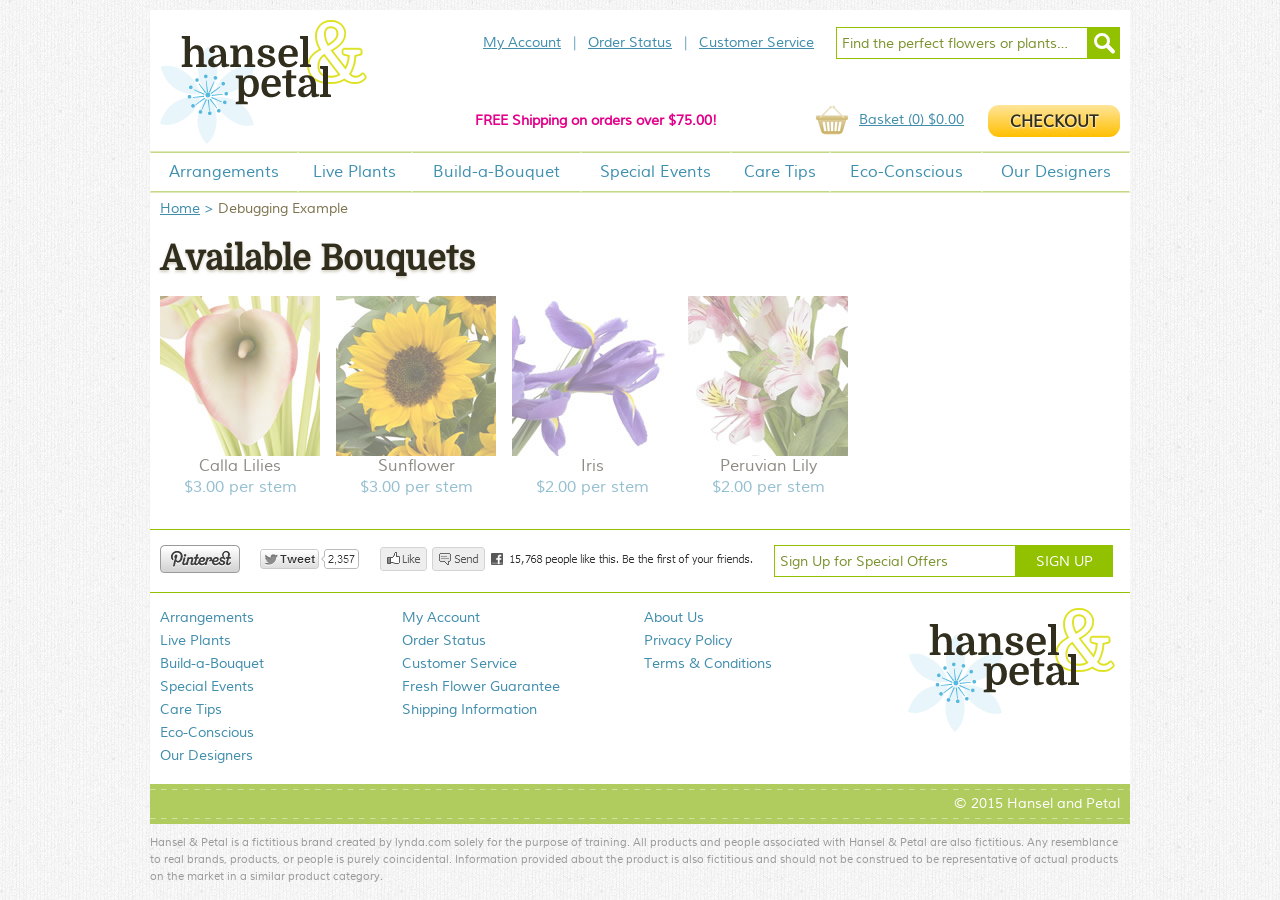
<file: Ch02/02_06/index.html>
<!DOCTYPE html>
<!--[if lt IE 7 ]> <html class="ie ie6 ltie8 ltie9" lang="en"> <![endif]-->
<!--[if IE 7 ]>    <html class="ie ie7 ltie8 ltie9" lang="en"> <![endif]-->
<!--[if IE 8 ]>    <html class="ie ie8 ltie9" lang="en"> <![endif]-->
<!--[if IE 9 ]>    <html class="ie ie9" lang="en"> <![endif]-->
<!--[if (gt IE 9)|!(IE)]><!--> <html lang="en"> <!--<![endif]-->

<head>
	<meta charset="utf-8" />
	<title>Basic Debugging Example</title>
	<link href="../../petal/css/all.css" rel="stylesheet" type="text/css" media="all" />
	<link href="../../petal/css/improved.css" rel="stylesheet" type="text/css" media="all" />
	<link href="../../petal/css/jqwd.css" rel="stylesheet" type="text/css" media="all" />
	
	<script src="../../petal/js/base.min.js"></script>
	<link rel="shortcut icon" href="../../petal/images/favicon.ico" type="image/x-icon" />
</head>

<body class="no_col_2">

<div id="site">

	<div id="header" role="banner">		
		<h3 id="site_name" class="reset"><a href="index-2.html">Hansel and Petal</a></h3>
		<p id="print_logo"><img src="../../petal/images/logo.png" width="207" height="124" alt="Hansel and Petal" /></p>
		<div class="inner">
			<h3 class="hidden">Quick Links</h3>
			<ul id="quick_links" class="reset menu">
				<li><a href="#">My Account</a></li>
				<li><a href="#">Order Status</a></li>
				<li><a href="#">Customer Service</a></li>
			</ul>
			
			<form action="#" method="get" id="quick_search" role="search">
				<fieldset>
					<legend class="hidden">Search Hansel and Petal</legend>
					<label for="quickSearch" class="hidden">Search</label>
					<input type="search" id="quickSearch" class="text white" placeholder="Find the perfect flowers or plants&hellip;" />
					<span class="btn_icon icon_search"><input type="submit" value="Search" /></span>
				</fieldset>
			</form>
			
			<p id="offer">FREE Shipping on orders over $75.00!</p>
			<div id="mini_basket">
				<h3 class="hidden">Mini Basket</h3>
				<a href="basket.html" class="basket empty">Basket (<span id="mini_qty">0</span><span class="hidden"> items</span>)<span class="hidden">Total:</span> <span id="mini_total">$0.00</span></a>
				<a href="checkout-step1.html" class="btn checkout">Checkout</a>
			</div>
			
			<div id="basket_drawer" class="js_none">
				<a href="#close" id="drawer_close">Close<span class="close_caption alt"></span></a>
				<div class="order_summary std_margin clearfix">
					<h3 class="domine_regular">Your flowers are in the basket!</h3>
					<ul class="reset">
						<li class="drawer_item hidden">
							<h4><span>(1) Rainbow Rose Collection</span> <span class="summary_item" data-qty="1" data-price="29.95">$ 29.95</span></h4>
							<img src="../../petal/images/70_rose_peach_89153628.jpg" width="70" height="70" alt="Rainbow Rose Collection" />
							<p>30 long stem roses in a range of colors with fresh ferns and greenery to frame the brilliant colors</p>
						</li>
						<li class="drawer_item hidden">
							<h4><span>(1) Build-a-Bouquet</span> <span class="summary_item" data-qty="1" data-price="60.00">$ 60.00</span></h4>
							<img src="../../petal/images/70_build_a_bouquet_166133374.jpg" width="70" height="70" alt="Build a Bouquet" />
							<p>You choose the flowers, and our talented designers create a one of a kind arrangement just for you.</p>
						</li>
					</ul>
					<table class="total_summary">
						<tfoot>
							<tr>
								<th><strong class="uppercase">Estimated Total</strong></th>
								<td><strong id="drawer_grand_total">$--.--</strong></td>
							</tr>
						</tfoot>
						<tbody>
							<tr>
								<th>Subtotal</th>
								<td id="drawer_sub_total">$--.--</td>
							</tr>
							<tr>
								<th>Sales Tax</th>
								<td>$--.--</td>
							</tr>
							<tr>
								<th>Shipping &amp; Handling (Standard)</th>
								<td id="drawer_shipping_total">$11.95</td>
							</tr>
						</tbody>
					</table>
					
					<div class="btns dbl_margin_top">
						<a href="basket.html" class="back">View your basket</a> <a href="checkout-step1.html" class="btn checkout float_right">Checkout Now</a>
					</div>
				</div>
				<a href="build-a-bouquet.html" class="border"><img src="../../petal/images/basket_banner.jpg" width="356" height="96" alt="Create your own bouquet!" /></a>
			</div>
		</div>
	</div>
	
	<div id="nav_main" role="navigation" class="reset menu pull_out">
		<h3 class="hidden">Main Navigation</h3>
		<ul>
			<li>
				<a href="category-arrangements.html" class="parent"><span>Arrangements</span></a>
				<div>
					<ul>
						<li>
							<a href="#">Our Most Popular Flowers</a>
							<ul>
								<li><a href="#">Daisies</a></li>
								<li><a href="#">Tulips</a></li>
								<li><a href="#">Roses</a></li>
								<li><a href="#">Lilies</a></li>
								<li><a href="#">Irises</a></li>
								<li><a href="#">Mums</a></li>
								<li><a href="#">Carnations</a></li>
							</ul>
						</li>
						<li>
							<a href="#">Tropicals</a>
							<ul>
								<li><a href="#">Gingers</a></li>
								<li><a href="#">Heliconias</a></li>
								<li><a href="#">Tuberose</a></li>
								<li><a href="#">Ferns</a></li>
							</ul>
						</li>
						<li>
							<a href="#">Orchids</a>
							<ul>
								<li><a href="#">Phalaenopsis</a></li>
								<li><a href="#">Dendrobium</a></li>
								<li><a href="#">Oncidium</a></li>
								<li><a href="#">Cattleya</a></li>
								<li><a href="#">Cymbidium</a></li>
							</ul>
						</li>
						<li>
							<a href="sub-category-mixed-arrangements.html">Mixed Arrangements</a>
							<ul>
								<li><a href="#">Spring Pastels</a></li>
								<li><a href="#">Autumn Warmth</a></li>
								<li><a href="#">Red, White, &amp; Blue</a></li>
								<li><a href="#">All White</a></li>
								<li><a href="product-detail-arrangements.html">Mixed Roses</a></li>
								<li><a href="#">Mixed Irises</a></li>
								<li><a href="#">Daisies &amp; More Daisies</a></li>
							</ul>
						</li>
					</ul>
				</div>
			</li>
			<li><a href="#"><span>Live Plants</span></a></li>
			<li><a href="build-a-bouquet.html"><span>Build-a-Bouquet</span></a></li>
			<li><a href="#"><span>Special Events</span></a></li>
			<li>
				<a href="#" class="parent"><span>Care Tips</span></a>
				<div class="single_column">
					<ul>
						<li><a href="#">Caring for Mixed Bouquets</a></li>
						<li><a href="#">Caring for Roses</a></li>
						<li><a href="#">Caring for Tropical Flowers</a></li>
						<li><a href="#">Caring for House Plants</a></li>
						<li><a href="care-tips-orchids.html">Caring for Orchids</a></li>
					</ul>
				</div>
			</li>
			<li><a href="#"><span>Eco-Conscious</span></a></li>
			<li><a href="our-designers.html"><span>Our Designers</span></a></li>
		</ul>
	</div>
	
	<div id="content">
		
		<div id="breadcrumbs" class="reset menu">
			<ul>
				<li><a href="#">Home</a></li>
				<li>Debugging Example</li>
			</ul>
		</div>
		
		<div id="col_1" role="main">
		
			<h1 class="inline_block">Available Bouquets</h1>
			<ul id="flower-items">
			<li>
				<a href="../../petal/images/710_purple_calla_lilies_144723256.jpg">
					<span class="img"><img src="../../petal/images/160_calla_blush_160337318.jpg" width="160" height="160" alt="Calla Lily"  title="A beautiful arrangement of lilies" /></span>
					<h4>Calla Lilies</h4>
					<!-- Blush, Yellow, Pink, Purple -->
					<p class="price reset">$3.00 per stem</p>
					
					<div class="info">
					These are fine flowers.
					</div>
				</a>
			</li>
			<li>
				<a href="../../petal/images/lightbox_Erick_Durham.jpg">
					<span class="img"><img src="../../petal/images/160_sunflower_146748795.jpg" width="160" height="160" alt="Sunflower" title="Sunflowers and friends in a vase" /></span>
					<h4>Sunflower</h4>
					<!-- One Color -->
					<p class="price reset">$3.00 per stem</p>
					
					<div class="info">
					These are the ones that produce every baseball player's favorite seeds.
					</div>
				</a>
			</li>
			<li>
				<a href="../../petal/images/lightbox_Laurel_Foucher.jpg">
					<span class="img"><img src="../../petal/images/160_iris_purple_121549009.jpg" width="160" height="160" alt="Purple Iris" title="Purple iris of Cairo. Or is it a rose?" /></span>
					<h4>Iris</h4>
					<!-- One Color -->
					<p class="price reset">$2.00 per stem</p>
										
					<div class="info">
					These flowers are purple.  That's fun, right?!
					</div>
				</a>
			</li>
			<li>
				<a href="../../petal/images/lightbox_Tamara_Alanwood.jpg">
					<span class="img"><img src="../../petal/images/160_alstromeria_87519333.jpg" width="160" height="160" alt="Alstromeria"  title="Alstromeria, aka Peruvian Lilies" /></span>
					<h4>Peruvian Lily</h4>
					<!-- One Color -->
					<p class="price reset">$2.00 per stem</p>
					
					<div class="info">
					These are lilies, but from Peru. Maybe they have a Peruvian accent.
					</div>
				</a>
			</li>
			</ul>
		</div>

	</div>
	
	<div id="footer">
		<div class="row clearfix pull_out padding">
			<div id="social">
				<img src="../../petal/images/social.png" width="593" height="28" alt="" />
			</div>
			
			<form action="#" method="get" id="sign_up">
				<fieldset class="no_mb">
					<legend class="hidden">Sign up to our newsletter</legend>
					<label class="hidden">Email address</label>
					<input type="text" class="text white" placeholder="Sign Up for Special Offers">
					<input type="submit" value="Sign Up" />
				</fieldset>
			</form>
		</div>
		
		<div class="row clearfix">
			<h3 class="hidden">Site at a glance</h3>
			<ul id="nav_seo" class="reset menu hover">
				<li>
					<h4 class="hidden">Our Flowers</h4>
					<ul>
						<li><a href="category-arrangements.html">Arrangements</a></li>
						<li><a href="#">Live Plants</a></li>
						<li><a href="build-a-bouquet.html">Build-a-Bouquet</a></li>
						<li><a href="#">Special Events</a></li>
						<li><a href="#">Care Tips</a></li>
						<li><a href="#">Eco-Conscious</a></li>
						<li><a href="our-designers.html">Our Designers</a></li>
					</ul>
				</li>
				<li>
					<h4 class="hidden">Customer Service</h4>
					<ul>
						<li><a href="#">My Account</a></li>
						<li><a href="#">Order Status</a></li>
						<li><a href="#">Customer Service</a></li>
						<li><a href="#">Fresh Flower Guarantee</a></li>
						<li><a href="#">Shipping Information</a></li>
					</ul>
				</li>
				<li>
					<h4 class="hidden">General</h4>
					<ul>
						<li><a href="#">About Us</a></li>
						<li><a href="#">Privacy Policy</a></li>
						<li><a href="#">Terms &amp; Conditions</a></li>
					</ul>
				</li>
			</ul>
			
			<img src="../../petal/images/logo.png" width="207" height="124" alt="Hansel and Petal" />
		</div>
				
		<p id="copyright" class="reset pull_out padding" role="contentinfo"><a href="../index.html">&copy; 2015 Hansel and Petal</a></p>
		
	</div>
</div>

<p id="disclaimer">Hansel &amp; Petal is a fictitious brand created by lynda.com solely for the purpose of training. All products and people associated with Hansel &amp; Petal are also fictitious. Any resemblance to real brands, products, or people is purely coincidental. Information provided about the product is also fictitious and should not be construed to be representative of actual products on the market in a similar product category.</p>

<script
  src="http://code.jquery.com/jquery-1.12.4.js"
  integrity="sha256-Qw82+bXyGq6MydymqBxNPYTaUXXq7c8v3CwiYwLLNXU="
  crossorigin="anonymous"></script>
<script>window.jQuery || document.write('<script src="../../petal/js/jquery-1.12.4.js"><\/script>')</script>
<script src="../../petal/js/plugins.min.js"></script>
<script src="../../petal/js/all.js"></script>
<script src="../../petal/js/improved.js"></script>
<script src="../../petal/js/jquery.colorbox-min.js"></script>
<script src="../../petal/js/jquery.touchSwipe.min.js"></script>
<script>
$(function myReadyFunction() {
    "use strict";
	var $flowers = $('#flower-items'),
		$flowerLinks = $flowers.find('a'),
		flowerOpacity = 0.55;
	
	$flowerLinks
		.fadeTo('fast', flowerOpacity)
		.hover(
			function() {
				$(this).fadeTo('fast', 1);
			},
			function() {
				$(this).fadeTo('fast', flowerOpacity);
			}
		);
	
	var data = goGetSomeData();

	$flowerLinks.colorbox({
		'rel' : 'gallery',
		'maxWidth' : '90%',
		'onComplete' : function() {
		    $("#colorbox").swipe( {
                swipe : function(event, direction, distance, duration, fingerCount) {
                	console.log('Swipe data:', event, direction, distance);
                
                	switch (direction) {
                		case 'left' :
							$.colorbox.next();
							break;
                		case 'right' :
							$.colorbox.prev();
							break;
                	}
                }
            });
		}
	});
	
	function goGetSomeData() {
		var localVariable = true,
			returnables = [];
		
		returnables = getMyReturnables();
		
		return returnables;
	}
	
	function getMyReturnables() {
		var returnables = [];
	
		for (var i = 0; i < 10; i++) {
			returnables.push('item ' + i);
		}
		
		return returnables;
	}
});
</script>
</body>
</html>
</file>
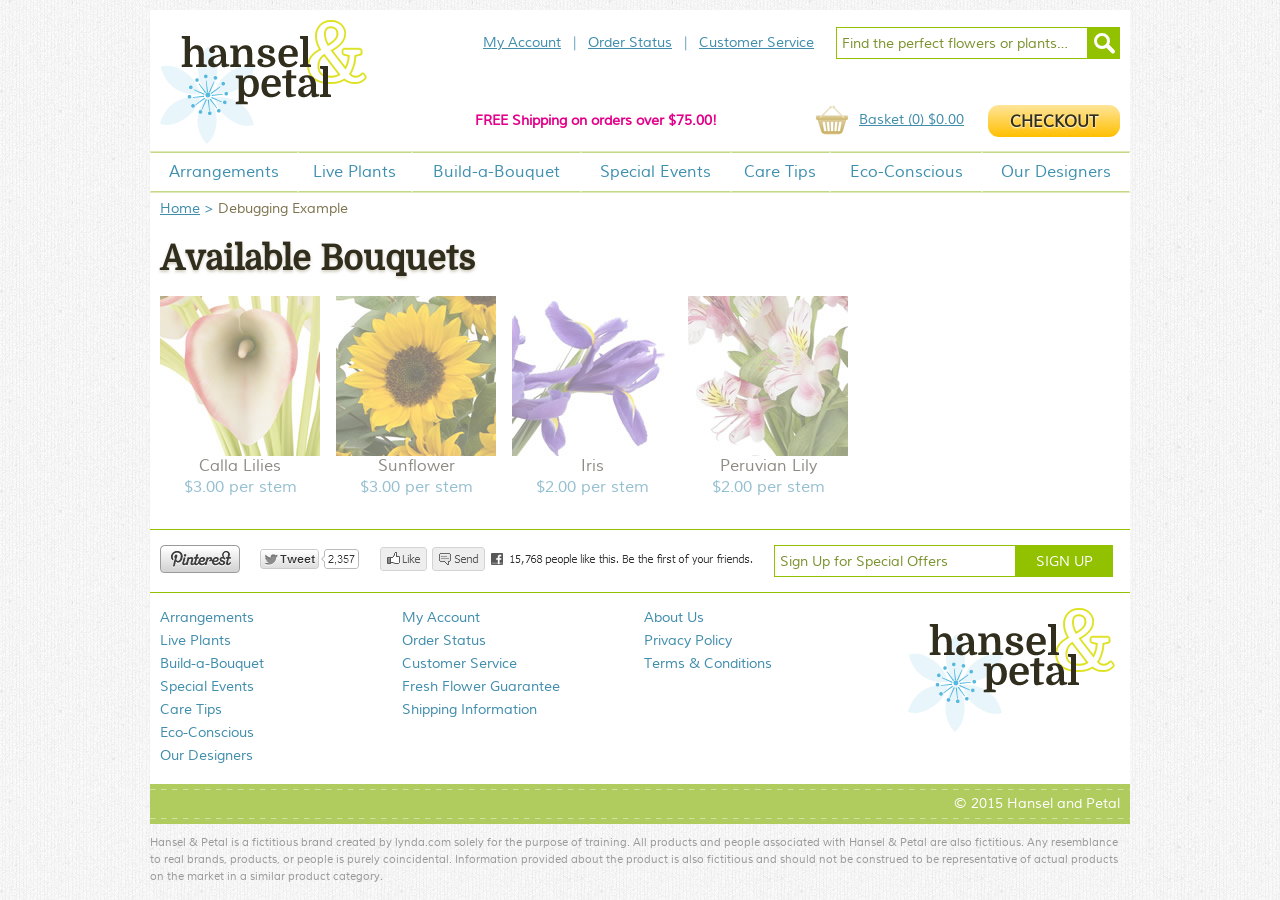
<file: Ch02/02_07/index.html>
<!DOCTYPE html>
<!--[if lt IE 7 ]> <html class="ie ie6 ltie8 ltie9" lang="en"> <![endif]-->
<!--[if IE 7 ]>    <html class="ie ie7 ltie8 ltie9" lang="en"> <![endif]-->
<!--[if IE 8 ]>    <html class="ie ie8 ltie9" lang="en"> <![endif]-->
<!--[if IE 9 ]>    <html class="ie ie9" lang="en"> <![endif]-->
<!--[if (gt IE 9)|!(IE)]><!--> <html lang="en"> <!--<![endif]-->

<head>
	<meta charset="utf-8" />
	<title>Basic Debugging Example</title>
	<link href="../../petal/css/all.css" rel="stylesheet" type="text/css" media="all" />
	<link href="../../petal/css/improved.css" rel="stylesheet" type="text/css" media="all" />
	<link href="../../petal/css/jqwd.css" rel="stylesheet" type="text/css" media="all" />
	
	<script src="../../petal/js/base.min.js"></script>
	<link rel="shortcut icon" href="../../petal/images/favicon.ico" type="image/x-icon" />
</head>

<body class="no_col_2">

<div id="site">

	<div id="header" role="banner">		
		<h3 id="site_name" class="reset"><a href="index-2.html">Hansel and Petal</a></h3>
		<p id="print_logo"><img src="../../petal/images/logo.png" width="207" height="124" alt="Hansel and Petal" /></p>
		<div class="inner">
			<h3 class="hidden">Quick Links</h3>
			<ul id="quick_links" class="reset menu">
				<li><a href="#">My Account</a></li>
				<li><a href="#">Order Status</a></li>
				<li><a href="#">Customer Service</a></li>
			</ul>
			
			<form action="#" method="get" id="quick_search" role="search">
				<fieldset>
					<legend class="hidden">Search Hansel and Petal</legend>
					<label for="quickSearch" class="hidden">Search</label>
					<input type="search" id="quickSearch" class="text white" placeholder="Find the perfect flowers or plants&hellip;" />
					<span class="btn_icon icon_search"><input type="submit" value="Search" /></span>
				</fieldset>
			</form>
			
			<p id="offer">FREE Shipping on orders over $75.00!</p>
			<div id="mini_basket">
				<h3 class="hidden">Mini Basket</h3>
				<a href="basket.html" class="basket empty">Basket (<span id="mini_qty">0</span><span class="hidden"> items</span>)<span class="hidden">Total:</span> <span id="mini_total">$0.00</span></a>
				<a href="checkout-step1.html" class="btn checkout">Checkout</a>
			</div>
			
			<div id="basket_drawer" class="js_none">
				<a href="#close" id="drawer_close">Close<span class="close_caption alt"></span></a>
				<div class="order_summary std_margin clearfix">
					<h3 class="domine_regular">Your flowers are in the basket!</h3>
					<ul class="reset">
						<li class="drawer_item hidden">
							<h4><span>(1) Rainbow Rose Collection</span> <span class="summary_item" data-qty="1" data-price="29.95">$ 29.95</span></h4>
							<img src="../../petal/images/70_rose_peach_89153628.jpg" width="70" height="70" alt="Rainbow Rose Collection" />
							<p>30 long stem roses in a range of colors with fresh ferns and greenery to frame the brilliant colors</p>
						</li>
						<li class="drawer_item hidden">
							<h4><span>(1) Build-a-Bouquet</span> <span class="summary_item" data-qty="1" data-price="60.00">$ 60.00</span></h4>
							<img src="../../petal/images/70_build_a_bouquet_166133374.jpg" width="70" height="70" alt="Build a Bouquet" />
							<p>You choose the flowers, and our talented designers create a one of a kind arrangement just for you.</p>
						</li>
					</ul>
					<table class="total_summary">
						<tfoot>
							<tr>
								<th><strong class="uppercase">Estimated Total</strong></th>
								<td><strong id="drawer_grand_total">$--.--</strong></td>
							</tr>
						</tfoot>
						<tbody>
							<tr>
								<th>Subtotal</th>
								<td id="drawer_sub_total">$--.--</td>
							</tr>
							<tr>
								<th>Sales Tax</th>
								<td>$--.--</td>
							</tr>
							<tr>
								<th>Shipping &amp; Handling (Standard)</th>
								<td id="drawer_shipping_total">$11.95</td>
							</tr>
						</tbody>
					</table>
					
					<div class="btns dbl_margin_top">
						<a href="basket.html" class="back">View your basket</a> <a href="checkout-step1.html" class="btn checkout float_right">Checkout Now</a>
					</div>
				</div>
				<a href="build-a-bouquet.html" class="border"><img src="../../petal/images/basket_banner.jpg" width="356" height="96" alt="Create your own bouquet!" /></a>
			</div>
		</div>
	</div>
	
	<div id="nav_main" role="navigation" class="reset menu pull_out">
		<h3 class="hidden">Main Navigation</h3>
		<ul>
			<li>
				<a href="category-arrangements.html" class="parent"><span>Arrangements</span></a>
				<div>
					<ul>
						<li>
							<a href="#">Our Most Popular Flowers</a>
							<ul>
								<li><a href="#">Daisies</a></li>
								<li><a href="#">Tulips</a></li>
								<li><a href="#">Roses</a></li>
								<li><a href="#">Lilies</a></li>
								<li><a href="#">Irises</a></li>
								<li><a href="#">Mums</a></li>
								<li><a href="#">Carnations</a></li>
							</ul>
						</li>
						<li>
							<a href="#">Tropicals</a>
							<ul>
								<li><a href="#">Gingers</a></li>
								<li><a href="#">Heliconias</a></li>
								<li><a href="#">Tuberose</a></li>
								<li><a href="#">Ferns</a></li>
							</ul>
						</li>
						<li>
							<a href="#">Orchids</a>
							<ul>
								<li><a href="#">Phalaenopsis</a></li>
								<li><a href="#">Dendrobium</a></li>
								<li><a href="#">Oncidium</a></li>
								<li><a href="#">Cattleya</a></li>
								<li><a href="#">Cymbidium</a></li>
							</ul>
						</li>
						<li>
							<a href="sub-category-mixed-arrangements.html">Mixed Arrangements</a>
							<ul>
								<li><a href="#">Spring Pastels</a></li>
								<li><a href="#">Autumn Warmth</a></li>
								<li><a href="#">Red, White, &amp; Blue</a></li>
								<li><a href="#">All White</a></li>
								<li><a href="product-detail-arrangements.html">Mixed Roses</a></li>
								<li><a href="#">Mixed Irises</a></li>
								<li><a href="#">Daisies &amp; More Daisies</a></li>
							</ul>
						</li>
					</ul>
				</div>
			</li>
			<li><a href="#"><span>Live Plants</span></a></li>
			<li><a href="build-a-bouquet.html"><span>Build-a-Bouquet</span></a></li>
			<li><a href="#"><span>Special Events</span></a></li>
			<li>
				<a href="#" class="parent"><span>Care Tips</span></a>
				<div class="single_column">
					<ul>
						<li><a href="#">Caring for Mixed Bouquets</a></li>
						<li><a href="#">Caring for Roses</a></li>
						<li><a href="#">Caring for Tropical Flowers</a></li>
						<li><a href="#">Caring for House Plants</a></li>
						<li><a href="care-tips-orchids.html">Caring for Orchids</a></li>
					</ul>
				</div>
			</li>
			<li><a href="#"><span>Eco-Conscious</span></a></li>
			<li><a href="our-designers.html"><span>Our Designers</span></a></li>
		</ul>
	</div>
	
	<div id="content">
		
		<div id="breadcrumbs" class="reset menu">
			<ul>
				<li><a href="#">Home</a></li>
				<li>Debugging Example</li>
			</ul>
		</div>
		
		<div id="col_1" role="main">
		
			<h1 class="inline_block">Available Bouquets</h1>
			<ul id="flower-items">
			<li>
				<a href="../../petal/images/710_purple_calla_lilies_144723256.jpg">
					<span class="img"><img src="../../petal/images/160_calla_blush_160337318.jpg" width="160" height="160" alt="Calla Lily"  title="A beautiful arrangement of lilies" /></span>
					<h4>Calla Lilies</h4>
					<!-- Blush, Yellow, Pink, Purple -->
					<p class="price reset">$3.00 per stem</p>
					
					<div class="info">
					These are fine flowers.
					</div>
				</a>
			</li>
			<li>
				<a href="../../petal/images/lightbox_Erick_Durham.jpg">
					<span class="img"><img src="../../petal/images/160_sunflower_146748795.jpg" width="160" height="160" alt="Sunflower" title="Sunflowers and friends in a vase" /></span>
					<h4>Sunflower</h4>
					<!-- One Color -->
					<p class="price reset">$3.00 per stem</p>
					
					<div class="info">
					These are the ones that produce every baseball player's favorite seeds.
					</div>
				</a>
			</li>
			<li>
				<a href="../../petal/images/lightbox_Laurel_Foucher.jpg">
					<span class="img"><img src="../../petal/images/160_iris_purple_121549009.jpg" width="160" height="160" alt="Purple Iris" title="Purple iris of Cairo. Or is it a rose?" /></span>
					<h4>Iris</h4>
					<!-- One Color -->
					<p class="price reset">$2.00 per stem</p>
										
					<div class="info">
					These flowers are purple.  That's fun, right?!
					</div>
				</a>
			</li>
			<li>
				<a href="../../petal/images/lightbox_Tamara_Alanwood.jpg">
					<span class="img"><img src="../../petal/images/160_alstromeria_87519333.jpg" width="160" height="160" alt="Alstromeria"  title="Alstromeria, aka Peruvian Lilies" /></span>
					<h4>Peruvian Lily</h4>
					<!-- One Color -->
					<p class="price reset">$2.00 per stem</p>
					
					<div class="info">
					These are lilies, but from Peru. Maybe they have a Peruvian accent.
					</div>
				</a>
			</li>
			</ul>
		</div>

	</div>
	
	<div id="footer">
		<div class="row clearfix pull_out padding">
			<div id="social">
				<img src="../../petal/images/social.png" width="593" height="28" alt="" />
			</div>
			
			<form action="#" method="get" id="sign_up">
				<fieldset class="no_mb">
					<legend class="hidden">Sign up to our newsletter</legend>
					<label class="hidden">Email address</label>
					<input type="text" class="text white" placeholder="Sign Up for Special Offers">
					<input type="submit" value="Sign Up" />
				</fieldset>
			</form>
		</div>
		
		<div class="row clearfix">
			<h3 class="hidden">Site at a glance</h3>
			<ul id="nav_seo" class="reset menu hover">
				<li>
					<h4 class="hidden">Our Flowers</h4>
					<ul>
						<li><a href="category-arrangements.html">Arrangements</a></li>
						<li><a href="#">Live Plants</a></li>
						<li><a href="build-a-bouquet.html">Build-a-Bouquet</a></li>
						<li><a href="#">Special Events</a></li>
						<li><a href="#">Care Tips</a></li>
						<li><a href="#">Eco-Conscious</a></li>
						<li><a href="our-designers.html">Our Designers</a></li>
					</ul>
				</li>
				<li>
					<h4 class="hidden">Customer Service</h4>
					<ul>
						<li><a href="#">My Account</a></li>
						<li><a href="#">Order Status</a></li>
						<li><a href="#">Customer Service</a></li>
						<li><a href="#">Fresh Flower Guarantee</a></li>
						<li><a href="#">Shipping Information</a></li>
					</ul>
				</li>
				<li>
					<h4 class="hidden">General</h4>
					<ul>
						<li><a href="#">About Us</a></li>
						<li><a href="#">Privacy Policy</a></li>
						<li><a href="#">Terms &amp; Conditions</a></li>
					</ul>
				</li>
			</ul>
			
			<img src="../../petal/images/logo.png" width="207" height="124" alt="Hansel and Petal" />
		</div>
				
		<p id="copyright" class="reset pull_out padding" role="contentinfo"><a href="../index.html">&copy; 2015 Hansel and Petal</a></p>
		
	</div>
</div>

<p id="disclaimer">Hansel &amp; Petal is a fictitious brand created by lynda.com solely for the purpose of training. All products and people associated with Hansel &amp; Petal are also fictitious. Any resemblance to real brands, products, or people is purely coincidental. Information provided about the product is also fictitious and should not be construed to be representative of actual products on the market in a similar product category.</p>

<script src="http://code.jquery.com/jquery-1.12.4.min.js" integrity="sha256-ZosEbRLbNQzLpnKIkEdrPv7lOy9C27hHQ+Xp8a4MxAQ=" crossorigin="anonymous"></script>
<script>window.jQuery || document.write('<script src="../../petal/js/jquery-1.12.4.min.js"><\/script>')</script>
<script src="../../petal/js/plugins.min.js"></script>
<script src="../../petal/js/all.js"></script>
<script src="../../petal/js/improved.js"></script>
<script src="../../petal/js/jquery.colorbox-min.js"></script>
<script src="../../petal/js/jquery.touchSwipe.min.js"></script>
<script>
"use strict";
$(function flowersReady() {
	var $flowers = $('#flower-items'),
		$flowerLinks = $flowers.find('a'),
		flowerOpacity = 0.55;
	
	$flowerLinks
		.fadeTo('fast', flowerOpacity)
		.hover(
			function() {
				$(this).fadeTo('fast', 1);
			},
			function() {
				$(this).fadeTo('fast', flowerOpacity);
			}
		);
	
	var data = goGetSomeData();
	
	var actionTime = new Date();

	$flowerLinks.colorbox({
		'rel' : 'gallery',
		'maxWidth' : '90%',
		'onComplete' : function() {
		    $("#colorbox").swipe( {
                swipe : function(event, direction, distance, duration, fingerCount) {
                	console.log('Swipe data:', event, direction, distance);
                
                	switch (direction) {
                		case 'left' :
							$.colorbox.next();
							actionTime = new Date();
							break;
                		case 'right' :
							$.colorbox.prev();
							actionTime = new Date();
							break;
                	}
                }
            });
		}
	});
	
	function goGetSomeData() {
		var localVariable = true,
			returnables = [];
		
		returnables = getMyReturnables();
		
		return returnables;
	}
	
	function getMyReturnables() {
		var returnables = [];
	
		for (var i = 0; i < 10; i++) {
			returnables.push('item ' + i);
		}
		
		return returnables;
	}
});
</script>
</body>
</html>
</file>
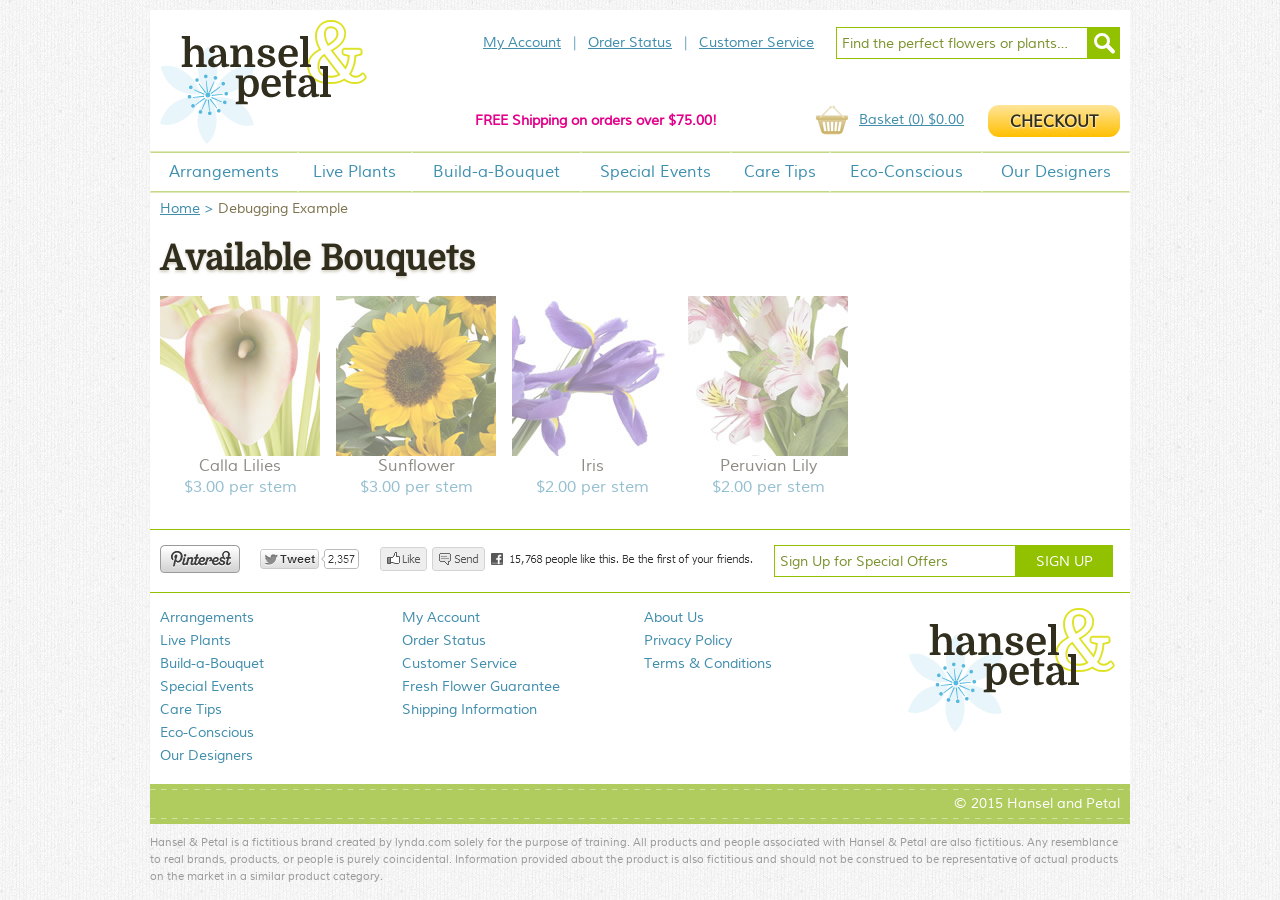
<file: Ch02/02_08/index.html>
<!DOCTYPE html>
<!--[if lt IE 7 ]> <html class="ie ie6 ltie8 ltie9" lang="en"> <![endif]-->
<!--[if IE 7 ]>    <html class="ie ie7 ltie8 ltie9" lang="en"> <![endif]-->
<!--[if IE 8 ]>    <html class="ie ie8 ltie9" lang="en"> <![endif]-->
<!--[if IE 9 ]>    <html class="ie ie9" lang="en"> <![endif]-->
<!--[if (gt IE 9)|!(IE)]><!--> <html lang="en"> <!--<![endif]-->

<head>
	<meta charset="utf-8" />
	<title>Basic Debugging Example</title>
	<link href="../../petal/css/all.css" rel="stylesheet" type="text/css" media="all" />
	<link href="../../petal/css/improved.css" rel="stylesheet" type="text/css" media="all" />
	<link href="../../petal/css/jqwd.css" rel="stylesheet" type="text/css" media="all" />
	
	<script src="../../petal/js/base.min.js"></script>
	<link rel="shortcut icon" href="../../petal/images/favicon.ico" type="image/x-icon" />
</head>

<body class="no_col_2">

<div id="site">

	<div id="header" role="banner">		
		<h3 id="site_name" class="reset"><a href="index-2.html">Hansel and Petal</a></h3>
		<p id="print_logo"><img src="../../petal/images/logo.png" width="207" height="124" alt="Hansel and Petal" /></p>
		<div class="inner">
			<h3 class="hidden">Quick Links</h3>
			<ul id="quick_links" class="reset menu">
				<li><a href="#">My Account</a></li>
				<li><a href="#">Order Status</a></li>
				<li><a href="#">Customer Service</a></li>
			</ul>
			
			<form action="#" method="get" id="quick_search" role="search">
				<fieldset>
					<legend class="hidden">Search Hansel and Petal</legend>
					<label for="quickSearch" class="hidden">Search</label>
					<input type="search" id="quickSearch" class="text white" placeholder="Find the perfect flowers or plants&hellip;" />
					<span class="btn_icon icon_search"><input type="submit" value="Search" /></span>
				</fieldset>
			</form>
			
			<p id="offer">FREE Shipping on orders over $75.00!</p>
			<div id="mini_basket">
				<h3 class="hidden">Mini Basket</h3>
				<a href="basket.html" class="basket empty">Basket (<span id="mini_qty">0</span><span class="hidden"> items</span>)<span class="hidden">Total:</span> <span id="mini_total">$0.00</span></a>
				<a href="checkout-step1.html" class="btn checkout">Checkout</a>
			</div>
			
			<div id="basket_drawer" class="js_none">
				<a href="#close" id="drawer_close">Close<span class="close_caption alt"></span></a>
				<div class="order_summary std_margin clearfix">
					<h3 class="domine_regular">Your flowers are in the basket!</h3>
					<ul class="reset">
						<li class="drawer_item hidden">
							<h4><span>(1) Rainbow Rose Collection</span> <span class="summary_item" data-qty="1" data-price="29.95">$ 29.95</span></h4>
							<img src="../../petal/images/70_rose_peach_89153628.jpg" width="70" height="70" alt="Rainbow Rose Collection" />
							<p>30 long stem roses in a range of colors with fresh ferns and greenery to frame the brilliant colors</p>
						</li>
						<li class="drawer_item hidden">
							<h4><span>(1) Build-a-Bouquet</span> <span class="summary_item" data-qty="1" data-price="60.00">$ 60.00</span></h4>
							<img src="../../petal/images/70_build_a_bouquet_166133374.jpg" width="70" height="70" alt="Build a Bouquet" />
							<p>You choose the flowers, and our talented designers create a one of a kind arrangement just for you.</p>
						</li>
					</ul>
					<table class="total_summary">
						<tfoot>
							<tr>
								<th><strong class="uppercase">Estimated Total</strong></th>
								<td><strong id="drawer_grand_total">$--.--</strong></td>
							</tr>
						</tfoot>
						<tbody>
							<tr>
								<th>Subtotal</th>
								<td id="drawer_sub_total">$--.--</td>
							</tr>
							<tr>
								<th>Sales Tax</th>
								<td>$--.--</td>
							</tr>
							<tr>
								<th>Shipping &amp; Handling (Standard)</th>
								<td id="drawer_shipping_total">$11.95</td>
							</tr>
						</tbody>
					</table>
					
					<div class="btns dbl_margin_top">
						<a href="basket.html" class="back">View your basket</a> <a href="checkout-step1.html" class="btn checkout float_right">Checkout Now</a>
					</div>
				</div>
				<a href="build-a-bouquet.html" class="border"><img src="../../petal/images/basket_banner.jpg" width="356" height="96" alt="Create your own bouquet!" /></a>
			</div>
		</div>
	</div>
	
	<div id="nav_main" role="navigation" class="reset menu pull_out">
		<h3 class="hidden">Main Navigation</h3>
		<ul>
			<li>
				<a href="category-arrangements.html" class="parent"><span>Arrangements</span></a>
				<div>
					<ul>
						<li>
							<a href="#">Our Most Popular Flowers</a>
							<ul>
								<li><a href="#">Daisies</a></li>
								<li><a href="#">Tulips</a></li>
								<li><a href="#">Roses</a></li>
								<li><a href="#">Lilies</a></li>
								<li><a href="#">Irises</a></li>
								<li><a href="#">Mums</a></li>
								<li><a href="#">Carnations</a></li>
							</ul>
						</li>
						<li>
							<a href="#">Tropicals</a>
							<ul>
								<li><a href="#">Gingers</a></li>
								<li><a href="#">Heliconias</a></li>
								<li><a href="#">Tuberose</a></li>
								<li><a href="#">Ferns</a></li>
							</ul>
						</li>
						<li>
							<a href="#">Orchids</a>
							<ul>
								<li><a href="#">Phalaenopsis</a></li>
								<li><a href="#">Dendrobium</a></li>
								<li><a href="#">Oncidium</a></li>
								<li><a href="#">Cattleya</a></li>
								<li><a href="#">Cymbidium</a></li>
							</ul>
						</li>
						<li>
							<a href="sub-category-mixed-arrangements.html">Mixed Arrangements</a>
							<ul>
								<li><a href="#">Spring Pastels</a></li>
								<li><a href="#">Autumn Warmth</a></li>
								<li><a href="#">Red, White, &amp; Blue</a></li>
								<li><a href="#">All White</a></li>
								<li><a href="product-detail-arrangements.html">Mixed Roses</a></li>
								<li><a href="#">Mixed Irises</a></li>
								<li><a href="#">Daisies &amp; More Daisies</a></li>
							</ul>
						</li>
					</ul>
				</div>
			</li>
			<li><a href="#"><span>Live Plants</span></a></li>
			<li><a href="build-a-bouquet.html"><span>Build-a-Bouquet</span></a></li>
			<li><a href="#"><span>Special Events</span></a></li>
			<li>
				<a href="#" class="parent"><span>Care Tips</span></a>
				<div class="single_column">
					<ul>
						<li><a href="#">Caring for Mixed Bouquets</a></li>
						<li><a href="#">Caring for Roses</a></li>
						<li><a href="#">Caring for Tropical Flowers</a></li>
						<li><a href="#">Caring for House Plants</a></li>
						<li><a href="care-tips-orchids.html">Caring for Orchids</a></li>
					</ul>
				</div>
			</li>
			<li><a href="#"><span>Eco-Conscious</span></a></li>
			<li><a href="our-designers.html"><span>Our Designers</span></a></li>
		</ul>
	</div>
	
	<div id="content">
		
		<div id="breadcrumbs" class="reset menu">
			<ul>
				<li><a href="#">Home</a></li>
				<li>Debugging Example</li>
			</ul>
		</div>
		
		<div id="col_1" role="main">
		
			<h1 class="inline_block">Available Bouquets</h1>
			<ul id="flower-items">
			<li>
				<a href="../../petal/images/710_purple_calla_lilies_144723256.jpg">
					<span class="img"><img src="../../petal/images/160_calla_blush_160337318.jpg" width="160" height="160" alt="Calla Lily"  title="A beautiful arrangement of lilies" /></span>
					<h4>Calla Lilies</h4>
					<!-- Blush, Yellow, Pink, Purple -->
					<p class="price reset">$3.00 per stem</p>
					
					<div class="info">
					These are fine flowers.
					</div>
				</a>
			</li>
			<li>
				<a href="../../petal/images/lightbox_Erick_Durham.jpg">
					<span class="img"><img src="../../petal/images/160_sunflower_146748795.jpg" width="160" height="160" alt="Sunflower" title="Sunflowers and friends in a vase" /></span>
					<h4>Sunflower</h4>
					<!-- One Color -->
					<p class="price reset">$3.00 per stem</p>
					
					<div class="info">
					These are the ones that produce every baseball player's favorite seeds.
					</div>
				</a>
			</li>
			<li>
				<a href="../../petal/images/lightbox_Laurel_Foucher.jpg">
					<span class="img"><img src="../../petal/images/160_iris_purple_121549009.jpg" width="160" height="160" alt="Purple Iris" title="Purple iris of Cairo. Or is it a rose?" /></span>
					<h4>Iris</h4>
					<!-- One Color -->
					<p class="price reset">$2.00 per stem</p>
										
					<div class="info">
					These flowers are purple.  That's fun, right?!
					</div>
				</a>
			</li>
			<li>
				<a href="../../petal/images/lightbox_Tamara_Alanwood.jpg">
					<span class="img"><img src="../../petal/images/160_alstromeria_87519333.jpg" width="160" height="160" alt="Alstromeria"  title="Alstromeria, aka Peruvian Lilies" /></span>
					<h4>Peruvian Lily</h4>
					<!-- One Color -->
					<p class="price reset">$2.00 per stem</p>
					
					<div class="info">
					These are lilies, but from Peru. Maybe they have a Peruvian accent.
					</div>
				</a>
			</li>
			</ul>
		</div>

	</div>
	
	<div id="footer">
		<div class="row clearfix pull_out padding">
			<div id="social">
				<img src="../../petal/images/social.png" width="593" height="28" alt="" />
			</div>
			
			<form action="#" method="get" id="sign_up">
				<fieldset class="no_mb">
					<legend class="hidden">Sign up to our newsletter</legend>
					<label class="hidden">Email address</label>
					<input type="text" class="text white" placeholder="Sign Up for Special Offers">
					<input type="submit" value="Sign Up" />
				</fieldset>
			</form>
		</div>
		
		<div class="row clearfix">
			<h3 class="hidden">Site at a glance</h3>
			<ul id="nav_seo" class="reset menu hover">
				<li>
					<h4 class="hidden">Our Flowers</h4>
					<ul>
						<li><a href="category-arrangements.html">Arrangements</a></li>
						<li><a href="#">Live Plants</a></li>
						<li><a href="build-a-bouquet.html">Build-a-Bouquet</a></li>
						<li><a href="#">Special Events</a></li>
						<li><a href="#">Care Tips</a></li>
						<li><a href="#">Eco-Conscious</a></li>
						<li><a href="our-designers.html">Our Designers</a></li>
					</ul>
				</li>
				<li>
					<h4 class="hidden">Customer Service</h4>
					<ul>
						<li><a href="#">My Account</a></li>
						<li><a href="#">Order Status</a></li>
						<li><a href="#">Customer Service</a></li>
						<li><a href="#">Fresh Flower Guarantee</a></li>
						<li><a href="#">Shipping Information</a></li>
					</ul>
				</li>
				<li>
					<h4 class="hidden">General</h4>
					<ul>
						<li><a href="#">About Us</a></li>
						<li><a href="#">Privacy Policy</a></li>
						<li><a href="#">Terms &amp; Conditions</a></li>
					</ul>
				</li>
			</ul>
			
			<img src="../../petal/images/logo.png" width="207" height="124" alt="Hansel and Petal" />
		</div>
				
		<p id="copyright" class="reset pull_out padding" role="contentinfo"><a href="../index.html">&copy; 2015 Hansel and Petal</a></p>
		
	</div>
</div>

<p id="disclaimer">Hansel &amp; Petal is a fictitious brand created by lynda.com solely for the purpose of training. All products and people associated with Hansel &amp; Petal are also fictitious. Any resemblance to real brands, products, or people is purely coincidental. Information provided about the product is also fictitious and should not be construed to be representative of actual products on the market in a similar product category.</p>

<!-- // No sourcemap included in the online version, so we'll leave it out -->
<!--<script src="http://code.jquery.com/jquery-1.12.4.min.js" integrity="sha256-ZosEbRLbNQzLpnKIkEdrPv7lOy9C27hHQ+Xp8a4MxAQ=" crossorigin="anonymous"></script>-->
<script>window.jQuery || document.write('<script src="../../petal/js/jquery-1.12.4.min.js"><\/script>')</script>
<script src="../../petal/js/plugins.min.js"></script>
<script src="../../petal/js/all.js"></script>
<script src="../../petal/js/improved.js"></script>
<script src="../../petal/js/jquery.colorbox-min.js"></script>
<script src="../../petal/js/jquery.touchSwipe.min.js"></script>
<script>
$(function flowersReady() {
"use strict";
	var $flowers = $('#flower-items'),
		$flowerLinks = $flowers.find('a'),
		flowerOpacity = 0.55;
	
	$flowerLinks
		.fadeTo('fast', flowerOpacity)
		.hover(
			function() {
				$(this).fadeTo('fast', 1);
			},
			function() {
				$(this).fadeTo('fast', flowerOpacity);
			}
		);

	$flowerLinks.colorbox({
		'rel' : 'gallery',
		'maxWidth' : '90%',
		'onComplete' : function() {
		    $("#colorbox").swipe( {
                swipe : function(event, direction, distance, duration, fingerCount) {
                	console.log('Swipe data:', event, direction, distance);
                
                	switch (direction) {
                		case 'left' :
							$.colorbox.next();
							break;
                		case 'right' :
							$.colorbox.prev();
							break;
                	}
                }
            });
		}
	});
});
</script>
</body>
</html>
</file>
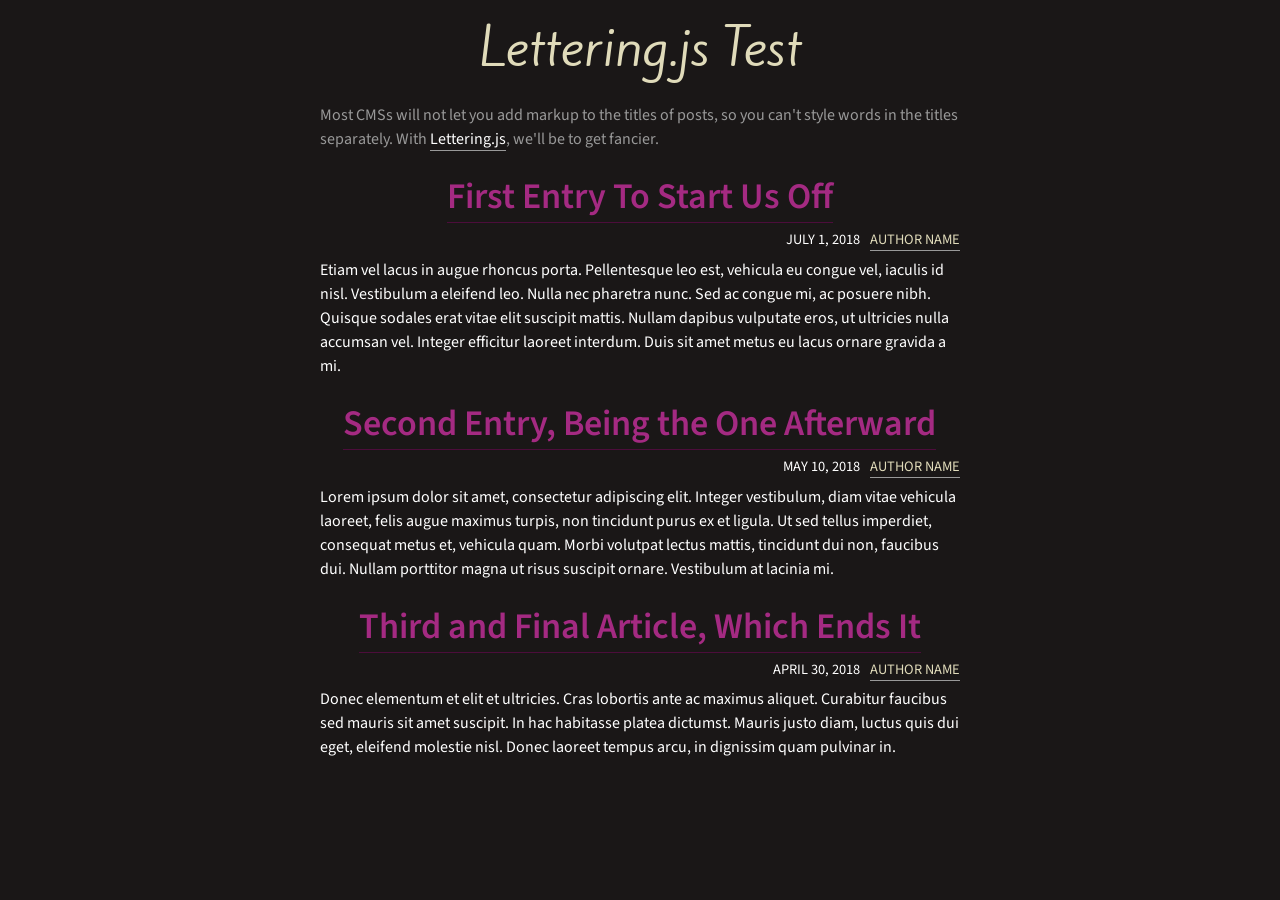
<file: Ch03/03_01/index.html>
<!doctype html>
<html>
<head>
	<meta charset="utf-8">
	<meta name="viewport" content="initial-scale=1.0">
	<title>jQuery Plugin Test</title>
	<link href='http://fonts.googleapis.com/css?family=Source+Sans+Pro:400,600|Kite+One' rel='stylesheet' type='text/css'>
	<link rel="stylesheet" href="css/style.css">
</head>
<body class="body page-index clearfix">
<div id="page">
	<h1>
		Lettering.js Test
	</h1>
	
	<p class="initial">
	Most CMSs will not let you add markup to the titles of posts, so you can't style words in the titles separately.  With <a href="https://github.com/davatron5000/Lettering.js">Lettering.js</a>, we'll be to get fancier.
	</p>
	
	<article id="post-1176" class="post-1176 post type-post status-publish format-standard hentry category-markup tag-alignment-2 tag-content-2 tag-css tag-markup-2">
		<header class="entry-header">
			<h1 class="entry-title">
				<a href="#" rel="bookmark">First Entry To Start Us Off</a>
			</h1>
			<div class="entry-meta">
				<span class="entry-date"><time class="entry-date" datetime="2018-06-01T09:00:39+00:00">July 1, 2018</time></span> <span class="byline"><span class="author vcard"><a class="url fn n" href="#" rel="author">Author Name</a></span></span>
			</div>
		</header>
		
		<div class="entry-content">
			<p>
				Etiam vel lacus in augue rhoncus porta. Pellentesque leo est, vehicula eu congue vel, iaculis id nisl. Vestibulum a eleifend leo. Nulla nec pharetra nunc. Sed ac congue mi, ac posuere nibh. Quisque sodales erat vitae elit suscipit mattis. Nullam dapibus vulputate eros, ut ultricies nulla accumsan vel. Integer efficitur laoreet interdum. Duis sit amet metus eu lacus ornare gravida a mi.
			</p>
		</div>
	</article>
	
	<article id="post-1177" class="post-1177 post type-post status-publish format-standard hentry category-markup tag-alignment-2 tag-content-2 tag-css tag-markup-2">
		<header class="entry-header">
			<h1 class="entry-title">
				<a href="#" rel="bookmark">Second Entry, Being the One Afterward</a>
			</h1>
			<div class="entry-meta">
				<span class="entry-date"><time class="entry-date" datetime="2018-05-10T09:00:39+00:00">May 10, 2018</time></span> <span class="byline"><span class="author vcard"><a class="url fn n" href="#" rel="author">Author Name</a></span></span>
			</div>
		</header>
		
		<div class="entry-content">
			<p>
				Lorem ipsum dolor sit amet, consectetur adipiscing elit. Integer vestibulum, diam vitae vehicula laoreet, felis augue maximus turpis, non tincidunt purus ex et ligula. Ut sed tellus imperdiet, consequat metus et, vehicula quam. Morbi volutpat lectus mattis, tincidunt dui non, faucibus dui. Nullam porttitor magna ut risus suscipit ornare. Vestibulum at lacinia mi.
			</p>
		</div>
	</article>
	
	<article id="post-1178" class="post-1178 post type-post status-publish format-standard hentry category-markup tag-alignment-2 tag-content-2 tag-css tag-markup-2">
		<header class="entry-header">
			<h1 class="entry-title">
				<a href="#" rel="bookmark">Third and Final Article, Which Ends It</a>
			</h1>
			<div class="entry-meta">
				<span class="entry-date"><time class="entry-date" datetime="2018-05-10T09:00:39+00:00">April 30, 2018</time></span> <span class="byline"><span class="author vcard"><a class="url fn n" href="#" rel="author">Author Name</a></span></span>
			</div>
		</header>
		
		<div class="entry-content">
			<p>
				Donec elementum et elit et ultricies. Cras lobortis ante ac maximus aliquet. Curabitur faucibus sed mauris sit amet suscipit. In hac habitasse platea dictumst. Mauris justo diam, luctus quis dui eget, eleifend molestie nisl. Donec laoreet tempus arcu, in dignissim quam pulvinar in.
			</p>
		</div>
	</article>
</div>

<script   src="https://code.jquery.com/jquery-3.3.1.min.js"   integrity="sha256-FgpCb/KJQlLNfOu91ta32o/NMZxltwRo8QtmkMRdAu8="   crossorigin="anonymous"></script>
<script>window.jQuery || document.write('<script src="js/jquery-3.3.1.min.js"><\/script>')</script>
<script src="js/jquery.lettering.js"></script>
<script src="js/main.js"></script>
</body>
</html>
</file>
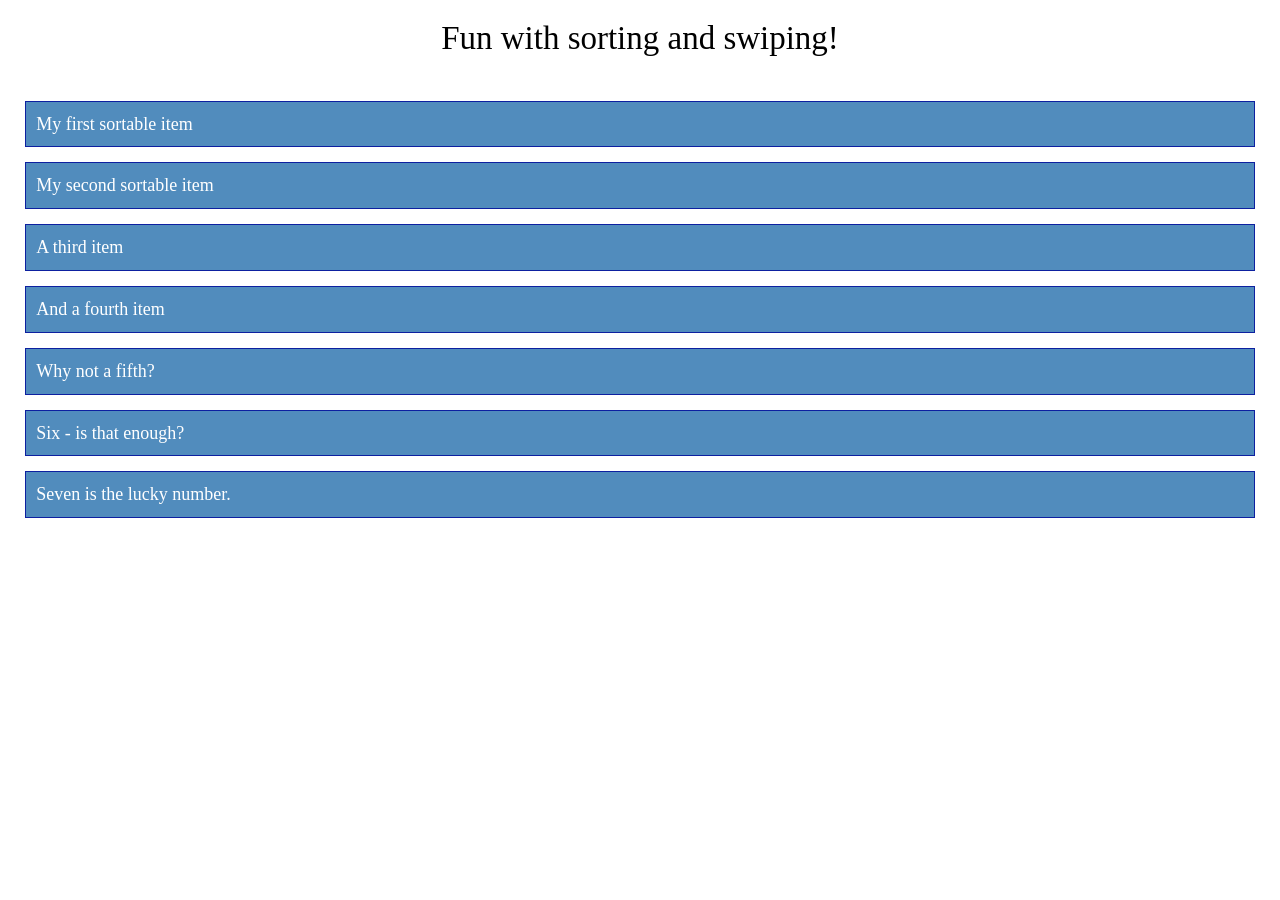
<file: Ch03/03_06/index.html>
<!doctype html>
<html>
<head>
  <meta charset="utf-8">
  <meta name="viewport" content="initial-scale=1.0">
  <title>Sort and Swap</title>
  <link rel="stylesheet" href="css/standardize.css">
  <link rel="stylesheet" href="css/index.css">
</head>
<body class="body page-index clearfix">
  <h1 class="_text _text-1">Fun with sorting and swiping!</h1>
  <ul class="items clearfix">
    <li class="item">My first sortable item</li>
    <li class="item">My second sortable item</li>
    <li class="item">A third item</li>
    <li class="item">And a fourth item</li>
    <li class="item">Why not a fifth?</li>
    <li class="item">Six - is that enough?</li>
    <li class="item">Seven is the lucky number.</li>
  </ul>
<script   src="http://code.jquery.com/jquery-3.2.1.min.js"   integrity="sha256-hwg4gsxgFZhOsEEamdOYGBf13FyQuiTwlAQgxVSNgt4="   crossorigin="anonymous"></script>
<script>window.jQuery || document.write('<script src="js/jquery-3.2.1.min.js"><\/script>')</script>
<script src="js/jquery-ui/jquery-ui.min.js"></script>
<script src="js/jquery.touchSwipe.min.js"></script>
<script src="js/main.js"></script>
</body>
</html>
</file>
<file: petal/css/all.css>
@charset "utf-8";

/* --------------------------------------------
	After Clears
----------------------------------------------- */

.clearfix:after, .cols:after, #header:after, #header .inner:after, #content:after, #footer:after
, #nav_main ul ul:after, .order_summary li:after, #bab:after, #bab_grid:after, .bab_item:after, #totals:after {
	clear: both;
	content: '.';
	display: block;
	height: 0;
	visibility: hidden;
}

/* --------------------------------------------
	Reset
----------------------------------------------- */

html, body, div, span, applet, object, iframe, h1, h2, h3, h4, h5, h6, p, blockquote, pre, a, abbr, acronym, address, big, cite, code, del, dfn, em, img, ins, kbd, q, s, samp, small, strike, strong, sub, sup, tt, var, b, u, i, center, dl, dt, dd, ol, ul, li, fieldset, form, label, legend, table, caption, tbody, tfoot, thead, tr, th, td, article, aside, canvas, details, embed, figure, figcaption, footer, header, hgroup, menu, nav, output, ruby, section, summary, time, mark, audio, video {
	border: 0;
	margin: 0;
	padding: 0;
}

article, aside, details, figcaption, figure, footer, header, hgroup, menu, nav, section {
	display: block;
}

.reset, .reset:not(.lazy) ul, .lazy > ul, .reset:not(.lazy) ol, .lazy > ol, .reset:not(.lazy) li, .lazy > li, .rc ul {
	list-style: none !important;
	margin: 0;
	padding: 0;
}

/* --------------------------------------------
	Consistent Margins
----------------------------------------------- */

blockquote, .cell, .centre_object, cite, .cols, .content_area, dl, fieldset, .grid, hr, iframe, ol, p, .std_margin, table, ul, .rc
 {
	margin-bottom: 14px;
	margin-bottom: 1.4rem;
}

.half_margin {
	margin-bottom: 7px;
	margin-bottom: .4375rem;
}

.lg_margin, .section, .divider, .tiles.single_col > li {
	margin-bottom: 40px;
	margin-bottom: 2.5rem;
}

.lg_margin_top {
	margin-top: 40px;
	margin-top: 2.5rem;
}

.lg_padding_l {
	padding-left: 22px;
}

.no_margin_b {
	margin-bottom: 0;
}

.sm_margin_b {
	margin-bottom: 5px;
	margin-bottom: .3125rem;
}

/* --------------------------------------------
	List Bullet Removal & Display None
----------------------------------------------- */

input[type="hidden"], .js_none, .no_col_2 #col_2, .reset:not(.lazy) li:before, .lazy > li:before, .rc li:before
 {
	display: none;
}

/* --------------------------------------------
	Font-Face Declarations
----------------------------------------------- */

/*
font-family: 'muliregular', sans-serif;
font-family: 'domineregular', serif;
font-family: 'dominebold', serif;
*/

@font-face {
	font-family: 'muliregular';
	src: url('../fonts/muli-regular-webfont.eot');
	src: url('../fonts/muli-regular-webfontd41d.eot?#iefix') format('embedded-opentype'),
		 url('../fonts/muli-regular-webfont.woff') format('woff'),
		 url('../fonts/muli-regular-webfont.ttf') format('truetype'),
		 url('../fonts/muli-regular-webfont.svg#muliregular') format('svg');
	font-weight: normal;
	font-style: normal;
}

@font-face {
	font-family: 'domineregular';
	src: url('../fonts/domine-regular-webfont.eot');
	src: url('../fonts/domine-regular-webfontd41d.eot?#iefix') format('embedded-opentype'),
		 url('../fonts/domine-regular-webfont.woff') format('woff'),
		 url('../fonts/domine-regular-webfont.ttf') format('truetype'),
		 url('../fonts/domine-regular-webfont.svg#domineregular') format('svg');
	font-weight: normal;
	font-style: normal;
}

@font-face {
	font-family: 'dominebold';
	src: url('../fonts/domine-bold-webfont.eot');
	src: url('../fonts/domine-bold-webfontd41d.eot?#iefix') format('embedded-opentype'),
		 url('../fonts/domine-bold-webfont.woff') format('woff'),
		 url('../fonts/domine-bold-webfont.ttf') format('truetype'),
		 url('../fonts/domine-bold-webfont.svg#dominebold') format('svg');
	font-weight: normal;
	font-style: normal;
}

.domine_regular {
	font-family: 'domineregular', serif;
	font-weight: normal !important;
}

.domine_bold {
	font-family: 'dominebold', serif;
}

/* --------------------------------------------
	Hiddens
----------------------------------------------- */

.hidden, #print_logo
, #nav_main div {

	height: 1px !important;
	min-height: 0 !important;
	left: -999em !important;
	overflow: hidden !important;
	position: absolute !important;
	width: 1px !important;
}

/* --------------------------------------------
	Generic Classes
----------------------------------------------- */

.align_left {
	text-align: left !important;
}

.align_centre {
	text-align: center !important;
}

.align_right {
	text-align: right !important;
}

.align_justify {
	text-align: justify !important;
}

.block {
	display: block !important;
}

table.centre_object {
	display: table;
}

.clear {
	clear: both;
}

div.clear:not(.not_div) {
	font-size: 0;
	line-height: 0px;
	width: 100%;
}

.cols {
	min-height: 0;
}

.col:first-child, .col.swap {
	float: left;
}

.col, .col.swap:first-child {
	-moz-box-sizing: border-box;
	-webkit-box-sizing: border-box;
	box-sizing: border-box;
	float: right;
	width: 50%;
}

.col.sub {
	width: 200px;
}

.col.main {
	width: 710px;
}

.col.checkout_sub:first-child {
	width: 360px;
}

.col.checkout_main {
	width: 500px;
}

.float_left {
	float: left;
}

.float_right {
	float: right;
}

.inline {
	display: inline !important;
}

.inline_block {
	display: inline-block !important;
}

.invisible {
	visibility: hidden !important;
}

.visible {
	visibility: visible !important;
}

.no_mb {
	margin-bottom: 0 !important;
}

.no_wrap {
	white-space: nowrap;
}

.overflow_x {
	overflow-x: auto;
}

.slider li {
	display: none;
}

.slider li:first-child {
	display: block;
}

/* --------------------------------------------
	Constants
----------------------------------------------- */

address {
	font-style: normal;
}

a span {
	cursor: pointer;
}

blockquote, q {
	quotes: none;
}

blockquote:before, blockquote:after, q:before, q:after {
	content: '';
	content: none;
}

img {
	-moz-force-broken-image-icon: 1;
	height: auto;
	-ms-interpolation-mode: bicubic;
	max-width: 100%;
	vertical-align: bottom;
}

img.fixed {
	max-width: none;
}

a img, img[usemap] {
	border: 0;
}

object:focus {
	outline: none;
}

body sub, body sup {
	font-size: .5em;
}

b, strong {
	font-weight: bold;
}

.grid {
	display: table;
	table-layout: fixed;
	width: 100%;
}

.cell {
	display: table-cell;
	margin-bottom: 0;
	padding-right: 20px;
	vertical-align: top;
}

.cell:not(.text) {
	text-align: center;
}

.cell:last-child {
	padding-right: 0;
}

.cell:first-child:not(.text) {
	text-align: left;
}

.cell:last-child:not(.text) {
	text-align: right;
}

.lowercase {
	text-transform: lowercase;
}

.normalcase {
	text-transform: none !important;
}

.menu li > a, .menu li > a span {
	display: inline-block;
}

.menu li > a, .menu li > a span {
	display: block;
}

.menu li > a:link, .menu li > a:visited {
	text-decoration: none;
}

.uppercase {
	text-transform: uppercase;
}

/* --------------------------------------------
	Root Defaults
----------------------------------------------- */

html {
	background: #fff url(../images/html.jpg) repeat;
	border: 0;
	min-height: 100%;
	overflow-y: scroll;
	-ms-text-size-adjust: 100%;
	-webkit-text-size-adjust: 100%;
}

body {
	color: #fff;
	font-family: 'muliregular', sans-serif;
	line-height: 20px;
	line-height: 1.25rem;
	min-height: 100%;
}

.ie9 body, .vendor-ie-10 body {
	line-height: 1.3125rem; /* 1px mode than standard */
}

body * {
	font-size: 1em;
}

/* --------------------------------------------
	Simple Customisations
----------------------------------------------- */

a:link {
	color: #408dac;
	text-decoration: underline;
}

a:visited {
	color: #666;
	text-decoration: underline;
}

.feature {
	display: inline-block;
	position: relative;
	padding-right: 18px;
	text-decoration: none !important;
}

.feature:before, .feature:after {
	background: #418eac;
	content: '';
	display: inline-block;
	height: 1px;
	margin-top: 2px;
	position: absolute;
	right: 0;
	top: 50%;
	-ms-transform: rotate(-25deg);
	-webkit-transform: rotate(-25deg);
	transform: rotate(-25deg);
	width: 9px;
}

.feature:after {
	margin-top: -2px;
	-ms-transform: rotate(25deg);
	-webkit-transform: rotate(25deg);
	transform: rotate(25deg);
}

acronym, abbr[title], dfn[title] {
	border-bottom: 1px dotted;
	cursor: help;
}

blockquote {
	background-color: #edece6;
	border-left: 3px solid #4f4c4d;
	padding: 10px 10px 1px 10px;
	padding: .625rem .625rem .0625rem .625rem;
}

.centre_object {
	display: block;
	margin-left: auto;
	margin-right: auto;
}

cite {
	display: block;
	font-style: italic;
	margin-top: -10px;
	margin-top: -.625rem;
	text-align: right;
}

hr {
	background-color: #e0dfd5;
	border: 0;
	color: #e0dfd5;
	height: 1px;
}

.ltie8 hr {
	margin-bottom: 5px;
	margin-top: -5px;
}

iframe:not([width]) {
	width: 100%;
}

img.float_left {
	float: left;
	margin: 3px 10px 10px 0;
	margin: .1875rem .625rem .625rem 0;
}

img.float_right {
	float: right;
	margin: 3px 0 10px 10px;
	margin: .1875rem 0 .625rem .625rem;
}

img.border {
	border: 2px solid #312e1d;
}

.float_left + .content_area {
	overflow: hidden;
}

h1, h2, h3, h4, h5, h6,
.h1, .h2, .h3, .h4, .h5, .h6 {
	color: #312e1d;
	font-weight: bold;
	line-height: normal;
}

h1, h2, .h1, .h2 {
	font-family: 'domineregular', serif;
	font-size: 34px;
	font-size: 2.125rem;
	text-shadow: 0 2px 3px rgba(126,117,80,.35);
}

h1, .h1 {
	margin: 19px 0 17px;
	margin: 1.1875rem 0 1.0625rem;
}

h2, .h2 {
	font-size: 26px;
	font-size: 1.625rem;
}

h1.inline_block + h2, .h1.inline_block + .h2 {
	margin-left: 13px;
	margin-left: .8125rem;
}

h2.inline_block + .cat_num, .h2.inline_block + .cat_num {
	display: inline-block;
	margin-left: 25px;
	margin-left: 1.5625rem;
}

h3, .h3 {
	font-size: 18px;
	font-size: 1.125rem;
}

h3.shadow, h4.shadow, h5.shadow, h6.shadow,
.h3.shadow, .h4.shadow, .h5.shadow, .h6.shadow {
	margin-bottom: 10px;
	margin-bottom: .625rem;
	text-shadow: 0 2px 3px rgba(126,117,80,.35); 
}

h4, .h4 {
	font-size: 16px;
	font-size: 1rem;
	margin-bottom: 10px;
	margin-bottom: .625rem;
}

h5, .h5 {
	font-size: 14px;
	font-size: .875rem;
}

h6, .h6 {
}

.inconsistent_mt {
	margin-top: 3px;
	margin-top: .1875rem;
}

.vendor-webkit .inconsistent_mt {
	margin-top: 5px;
	margin-top: .3125rem;
}

.ml30 {
	margin-left: 30px;
}

.pull_out {
	margin-left: -10px;
	margin-right: -10px;
	width: 980px;
}

.pull_out.padding {
	-moz-box-sizing: border-box;
	-webkit-box-sizing: border-box;
	box-sizing: border-box;
	padding-left: 10px;
	padding-right: 10px;
}

.small {
	font-size: 14px;
	font-size: .875rem;
}

.w210 {
	width: 210px;
}

/* --------------------------------------------
	Lists
----------------------------------------------- */

ol, ul {
	list-style: none;
	margin-left: 40px;
}

ol.no_ml, ul.no_ml {
	margin-left: 21px;
}

ol {
	list-style-type: decimal;
}

ol.lower_alpha {
	list-style-type: lower-alpha;
}

ol.upper_alpha {
	list-style-type: upper-alpha;
}

ol.lower_roman {
	list-style-type: lower-roman;
}

ol.upper_roman {
	list-style-type: upper-roman;
}

.ltie8 ul {
	list-style-type: disc;
}

li > ol, li > ul {
	margin-top: 10px;
	margin-top: 1rem;
}

li {
	margin-bottom: 7px;
	margin-bottom: .7rem;
	position: relative;
}

.ltie8 li {
	position: static;
}

ul > li:before {
	background: #7e7450;
	-webkit-border-radius: 50%;
	border-radius: 50%;
	content: '';
	display: inline-block;
	height: 5px;
	left: -18px;
	position: absolute;
	text-align: right;
	top: 8px;
	top: .5rem;
	width: 5px;
}

.ua-desktop-macintosh.vendor-mozilla ul > li:before, .ua-desktop-macintosh.vendor-opera ul > li:before {
	top: 7px;
	top: .4375rem;
}

dt, dd {
	display: inline;
}

dd:after {
	content: '\A';
	white-space: pre;
}

/* --------------------------------------------
	Tables
----------------------------------------------- */

table {
	border-collapse: collapse;
	border-spacing: 0;
	width: 100%;
}

td, th {
	background: #fff;
	padding: 3px 20px;
	padding: .1875rem 1.25rem;
	text-align: left;
	vertical-align: top;
}

.unstyled td, .unstyled th {
	background: none !important;
	border: 0 !important;
	color: #7e7450 !important; /* same as text colour */
	padding: 0 !important;
}

/* --------------------------------------------
	Forms
----------------------------------------------- */

fieldset {
	border: 0;
	min-height: 0;
}

::-webkit-search-decoration, ::-webkit-search-cancel-button, input:not(.spinner)::-webkit-outer-spin-button, input:not(.spinner)::-webkit-inner-spin-button {
	-webkit-appearance: none;
	margin: 0;
}

input[type="search"] {
	-webkit-appearance: none;
}

::-webkit-input-placeholder {
	color: #7a932e;
}

:-moz-placeholder {
	color: #7a932e;
}

input.placeholder, textarea.placeholder {
	color: #7a932e;
}

a.btn, input[type="submit"], input.text, label, .label, p.legend, select, textarea {
	-moz-box-sizing: border-box;
	-webkit-box-sizing: border-box;
	box-sizing: border-box;
	display: block;
	font-family: 'muliregular', sans-serif;
	line-height: normal;
	vertical-align: top;
	width: 100%;
}

input.date_time {
	display: -webkit-inline-flex !important;
}

fieldset > .legend_h > h2 {
}

fieldset.parent > .legend_h > h2 {
}

.required {
}

fieldset.parent > .required {
}

.required em, label em {
	color: #c00;
	font-style: normal;
}

label em {
}

.f_row, .required {
	margin-bottom: 10px;
	margin-bottom: .625rem;
}

.f_row > div {
	margin-top: 10px;
	margin-top: .625rem;
}

label, .label, p.legend {
	margin-bottom: 5px;
	margin-bottom: .3125rem;
}

fieldset .description, fieldset .optional {
	color: #888;
	display: block;
	font-size: 14px;
	font-size: .875rem;
	font-weight: normal;
	margin-top: 3px;
	margin-top: .1875rem;
}

fieldset .optional {
	display: inline-block;
	vertical-align: top;
}

input.text, textarea, select {
	margin: 0;
}

input.text, textarea, html:not(.ua-android-browser) select {
	background: #f7f5f2;
	border: 1px solid #92c100;
	color: #7e7550;
	padding: 7px 5px 5px 5px;
}

input.white, textarea.white, html:not(.ua-android-browser) select.white {
	background: #fff;
}

[readonly] {
	-moz-appearance: textfield;
	-webkit-appearance: textfield;
	background: transparent !important;
	border: 1px solid transparent !important;
}

input[type="submit"], input.text, textarea, select {
	font-size: 14px;
	font-size: .875rem;
}

select {
	-webkit-appearance: menulist;
	/* Padding around 1px less on t,r & b & 3px less on l */
}

.ua-desktop-macintosh.vendor-webkit select {
	/* height of normal inputs in rems */
}

label.auto, select.auto {
	width: auto !important;
}

textarea {
	height: 90px;
	height: 5.625rem;
	overflow: auto;
}

.rc input {
	margin: 2px 0 0 2px;
	margin: .125rem 0 0 .125rem;
	position: absolute;
}

.ie .rc input, .vendor-ie .rc input {
	margin: -1px 0 0 -2px;
	margin: -.0625rem 0 0 -.125rem;
}

.ua-android-browser .rc input {
	margin-top: -.125rem;
}

.ua-android-browser.ua-android-2 .rc input {
	margin-top: -.3125rem;
}

.rc label {
	font-weight: normal;
	padding-left: 23px;
	width: auto;
}

.rc label span {
	display: inline-block;
	width: 215px;
	width: 13.4375rem;
}

label em, .label em {
	right: -10px;
	right: -.625rem;
	position: absolute;
}

.f_row label, .f_row .label {
	margin-top: 5px;
	margin-top: .3125rem;
}

.f_row label, .f_row .label, p.legend {
	display: inline-block;
	margin-right: 3%;
	position: relative;
	width: 24%;
}

.f_row input + label {
	margin-left: 3%;
	width: auto;
}

.f_row input.text, .f_row textarea, .f_row select, .rc.legend ul, .f_row .no_wrap {
	display: inline-block;
	width: 73%;
}

.f_row label + input.text, .f_row label + textarea, .f_row label + select {
	margin-left: -5px;
	margin-left: -.3125rem;
}

.f_row .no_wrap {
	margin-left: -9px;
	margin-left: -.5625rem;
}

.f_row input.small {
	width: 70px;
	width: 4.375rem;
}

.f_row input.small_medium, .f_row textarea.small_medium {
	width: 150px;
	width: 9.375rem;
}

.f_row input.medium, .f_row textarea.medium {
	width: 200px;
	width: 12.5rem;
}

.f_row input.large, .f_row textarea.large {
	width: 300px;
	width: 18.75rem;
}

a.btn, input[type="submit"] {
	-webkit-appearance: none;
	background: #92c100;
	border: 0;
	-webkit-border-radius: 0;
	border-radius: 0;
	color: #fff;
	cursor: pointer;
	display: inline-block;
	margin: 0;
	overflow: visible;
	padding: 7px 16px 5px;
	text-align: center;
	text-decoration: none;
	text-transform: uppercase;
	width: auto;
}

html:not(.vendor-mozilla) input[type="submit"] {
	padding-top: 8px;
	padding-bottom: 6px;
}

a.checkout, input.checkout {
	font-size: 16px;
	font-size: 1rem;
	font-weight: bold;
	margin-left: 20px !important;
}

.btn.checkout, input[type="submit"].checkout,
.btn.alt, input[type="submit"].alt {
	background: #ffbf00;
	background-image: url([data-uri]);
	background: -moz-linear-gradient(top, #ffe599 0%, #ffbf00 100%);
	background: -webkit-linear-gradient(top, #ffe599 0%, #ffbf00 100%);
	background: linear-gradient(to bottom, #ffe599 0%, #ffbf00 100%);
	-pie-background: linear-gradient(top, #ffe599 0%, #ffbf00 100%);
	-webkit-border-radius: 11px;
	border-radius: 11px;
	color: #312e1d;
	padding-left: 22px;
	padding-right: 22px;
	text-shadow: 0 1px 2px #fff; 
}

.btn.alt, input[type="submit"].alt {
	background: #3f90af;
	background-image: url([data-uri]);
	background: -moz-linear-gradient(top, #59bde2 0%, #3f90af 100%);
	background: -webkit-linear-gradient(top, #59bde2 0%, #3f90af 100%);
	background: linear-gradient(to bottom, #59bde2 0%, #3f90af 100%);
	-pie-background: linear-gradient(top, #59bde2 0%, #3f90af 100%);
	color: #fff;
	text-shadow: 0 1px 2px rgba(0,0,0,.65); 
}

input[type="submit"].alt {
	margin-left: 5px !important;
}

.btn.next, input[type="submit"].next {
	padding-left: 12px;
	padding-right: 12px;
}

/* --------------------------------------------
	Feature Slider
----------------------------------------------- */

#feature {
	position: relative;
}

.slider li {
}

.swipejs .slider li {
}

.nav {
	background: url(../images/sprite.png) 0 -49px;
	bottom: 0;
	height: 63px;
	left: 6px;
	margin-top: -32px;
	position: absolute;
	top: 50%;
	width: 45px;
	z-index: 30;
}

.nav.next {
	background-position: 0 -112px;
	left: auto;
	right: 6px;
}

.nav:hover {
	background-position: 0 -175px;
}

.nav.next:hover {
	background-position: 0 -238px;
}

.nav span {
	display: block;
	overflow: hidden;
	text-indent: -999em;
	width: 0;
}

.nav_pager {
	bottom: 10px;
	left: 0;
	position: absolute;
	right: 0;
	text-align: center;
}

.feature_slider .nav_pager li {
	background: #fff;
	background: rgba(255,255,255,.8);
	display: inline-block;
	padding: 10px 5px;
}

.feature_slider .nav_pager li:first-child {
	-webkit-border-bottom-left-radius: 15px;
	-webkit-border-top-left-radius: 15px;
	border-bottom-left-radius: 15px;
	border-top-left-radius: 15px;
	padding-left: 10px;
}

.feature_slider .nav_pager li:last-child {
	-webkit-border-bottom-right-radius: 15px;
	-webkit-border-top-right-radius: 15px;
	border-bottom-right-radius: 15px;
	border-top-right-radius: 15px;
	padding-right: 10px;
}

.nav_pager a {
	background: url(../images/sprite.png) 0 -301px;
	height: 21px;
	overflow: hidden;
	text-indent: -999em;
	width: 22px;
}

.nav_pager a:hover, .nav_pager a:focus {
	background-position: -22px -301px;
}

.nav_pager .current a {
	background-position: -44px -301px;
}

/* --------------------------------------------
	Site Specific
----------------------------------------------- */

#site {
	background: #fff;
	color: #7e7450;
	margin: 10px auto;
	padding: 10px 10px 0;
	width: 960px;
}

#site_name {
	float: left;
}

#site_name a, #site_name span {
	background: url(../images/logo.png);
	display: block;
	height: 124px;
	overflow: hidden;
	text-indent: -999em;
	width: 207px;
}

#header .inner {
	float: right;
	font-size: 14px;
	font-size: .875rem;
	min-height: 110px;
	min-height: 6.875rem;
	padding: 7px 0 14px;
	position: relative;
}

#quick_links {
	float: left;
}

#quick_links li {
	display: inline-block;
}

#quick_links li:after {
	color: #6fa9c0;
	content: '|';
}

#quick_links li:last-child:after {
	display: none;
}

#quick_links a {
	display: inline-block;
	padding: 6px 12px 6px 8px;	
	text-decoration: underline;
}

#nav_main {
	border: solid #dde9b9;
	border-width: 1px 0;
	font-size: 16px;
	font-size: 1rem;
}

#nav_main > ul {
	display: table;
	width: 100%;
}

#nav_main > ul > li {
	display: table-cell;
	position: relative;
}

#nav_main a {
	color: #3f90af;
}

#nav_main > ul > li > a {
	border: 1px solid;
	border-color: #c4d886 transparent;
	padding: 1px 2px;
	text-align: center;
}

#nav_main > ul > li > a span {
	padding: 8px 0;
}

/* Rest of navigation in individual version's CSS file */

#content {
	font-size: 16px;
	font-size: 1rem;
	line-height: 1.4;
	padding: 7px 0 15px;
}

#col_1 {
	float: left;
	width: 720px;
}

#col_2 {
	float: right;
	margin-top: 27px;
	margin-top: 1.6875rem;
	width: 210px;
}

.no_col_2 #col_1 {
	width: 100%;
}

#footer {
	font-size: 14px;
	font-size: .875rem;	
}

.row {
	border-bottom: 1px solid #92c100;
	padding-bottom: 15px;
	margin-bottom: 15px;
}

.row:first-child {
	border-top: 1px solid #92c100;
	padding-top: 15px;
}

#social {
	float: left;
	width: 64%;
}

#sign_up {
	float: right;
	width: 36%;
}

#sign_up input {
	display: inline-block;
	width: 70%;
}

#sign_up input[type="submit"] {
	margin-left: -4px;
	margin-left: -.25rem;
	width: 28%;
}

.vendor-ie #sign_up input[type="submit"], .vendor-mozilla.hwa  #sign_up input[type="submit"] {
	margin-left: -5px;
	margin-left: -.3125rem;
}

#nav_seo {
	float: left;
}

#nav_seo > li {
	float: left;
	width: 242px;
}

#nav_seo li li {
	margin-bottom: 3px;
}

#nav_seo + img {
	float: right;
	margin-right: 5px;
}

#copyright {
	background: #b0cb5e;
	color: #fff;
	margin-top: -16px;
	padding: 10px;
	position: relative;
	text-align: right;
}

#copyright:before, #copyright:after {
	background: -moz-repeating-linear-gradient(left, #d1e1a2 0, #d1e1a2 5px, #b0cb5e 6px, #b0cb5e 11px), #b0cb5e;
	background: -o-repeating-linear-gradient(left, #d1e1a2 0, #d1e1a2 5px, #b0cb5e 6px, #b0cb5e 11px), #b0cb5e;
	background: -webkit-repeating-linear-gradient(left, #d1e1a2 0, #d1e1a2 5px, #b0cb5e 6px, #b0cb5e 11px), #b0cb5e;
	background: repeating-linear-gradient(to right, #d1e1a2 0, #d1e1a2 5px, #b0cb5e 6px, #b0cb5e 11px), #b0cb5e;
	content: '';
	height: 1px;
	left: 0;
	position: absolute;
	right: 0;
	top: 5px;
}

#copyright:after {
	bottom: 5px;
	top: auto;
}

#copyright a {
	color: #fff;
	text-decoration: none;
}

#copyright a:hover, #copyright a:focus {
	text-decoration: underline;
}

#disclaimer {
	color: #999;
	font-size: 11px;
	font-size: .6875rem;
	line-height: 17px;
	margin: 0 auto 10px;
	width: 980px;
}

.overlay {
	background: #fff;
	background: rgba(255,255,255,.8);
	color: #7a932e;
	font-family: 'dominebold', serif;
	font-size: 24px;
	font-size: 1.5rem;
	line-height: 140%;
	margin: 0;
	padding: 3px 13px;
	padding: .1875rem .8125rem;
	position: absolute;
	top: 13px;
}

.overlay.large {
	font-size: 30px;
	font-size: 1.875rem;
}

.overlay.desc {
	bottom: 20px;
	font-size: 18px;
	font-size: 1.125rem;
	right: 0;
	text-align: center;
	top: auto;
}

.overlay .price {
	color: #3f90af;
	display: block;
	font-family: 'dominebold', serif;
	font-size: 24px;
	font-size: 1.5rem;
	margin: 7px 0;
	margin: .4375rem 0;
}

.overlay.price {
	bottom: 20px;
	color: #3f90af;
	font-family: 'dominebold', serif;
	font-size: 22px;
	font-size: 1.375rem;
	right: 0;
	top: auto;
}

.overlay.feature:before {
	display: none;
}

.overlay.feature:after {
	background: url(../images/sprite.png) 0 -322px !important;
	display: inline-block;
	position: static;
	height: 19px;
	margin: 0 0 0 15px;
	margin: 0 0 0 .9375rem;
	-ms-transform: none;
	-webkit-transform: none;
	transform: none;
	width: 31px;
}

.title {
	border-bottom: 1px solid #92c100;
	-webkit-box-shadow: 0 1px 0 #b6f200;
	box-shadow: 0 1px 0 #b6f200;
	margin-bottom: 15px;
}

.title h2 {
	float: left;
	margin-bottom: 7px;
	margin-bottom: .4375rem;
	position: relative;
}

.title h2 + p {
	float: right;
	margin: 8px 0 0 0;
	margin: .5rem 0 0 0;
}

.tiles:not(.single_col) {
	display: table;
	margin-left: -26px;
	position: relative;
	width: 1012px;
}

.tiles > li {
	text-align: center;
}

.tiles:not(.single_col) > li {
	display: table-cell;
	vertical-align: top;
}

.tiles.x2 > li {
	width: 50%;
}

.tiles > li > a {
	display: inline-block;
	position: relative;
	text-decoration: none;
}

a.border {
	border: 2px solid #312e1d;
	display: inline-block;
}

.tile {
	display: block;
	position: relative;
}

.tile + .tile {
	margin-top: 46px;
}

.tiles h3 {
	color: #79922d;
	margin: 4px 0 6px;
	margin: .25rem 0 .375rem;
}

.tiles h3, .tiles h3 + p {
	max-width: 200px;
}

.tiles.x3 h3, .tiles.x3 h3 + p {
	max-width: 280px;
}

.tiles h3 + p {
	color: #3f90ad;
	font-weight: normal;
}

.tiles h3 + p:not(.h4) {
	font-size: 18px;
	font-size: 1.125rem;
	font-weight: bold;
}

.alert {
	height: 90px;
	position: absolute;
	right: -17px;
	top: -5px;
	width: 90px;
}

.alert span {
	color: #e4008b;
	display: block;
	font-family: 'dominebold', serif;
	font-size: 20px;
	font-size: 1.25rem;
	line-height: 77px;
	margin-left: -7px;
}

#breadcrumbs {
	font-size: 14px;
	font-size: .875rem;
}

#breadcrumbs li {
	display: inline-block;
	position: relative;
	padding-right: 14px;
}

#breadcrumbs li:last-child {
	padding-right: 0;
}

#breadcrumbs li:after {
	color: #3f90ad;
	content: '>';
	position: absolute;
	right: 0px;
	top: 0;
}

#breadcrumbs li:last-child:after {
	display: none;
}

#breadcrumbs a {
	text-decoration: underline;
}

.divider {
	background: #b0cb5e;
	color: #fff;
}

.divider h3, .divider h3 + p, .divider a {
	color: #fff;
	padding: 9px 0 10px;
}

.divider a {
	color: #fff;
	font-size: 14px;
	font-size: .875rem;
	text-decoration: none;
}

a.more {
	display: block;
	font-size: 18px;
	font-size: 1.125rem;
}

a.more:before, a.more:after {
	content: '--- ';
}

.accordion > li {
	margin-bottom: 1px;
}

.accordion > li:last-child {
	margin-bottom: 20px;
	margin-bottom: 1.25rem;
}

.accordion > li > a {
	background: #b0cb5e;
	color: #fff;
	display: block;
	padding: 6px 7px 7px;
	padding: .375rem .4375rem .4375rem;
	text-decoration: none;
}

.accordion > li > a h3 {
	color: #fff;
	position: relative;
}

.js .accordion div {
	display: block;
	max-height: 0;
	overflow: hidden;
	-o-transition: max-height ease 0.1s;
	-webkit-transition: max-height ease 0.1s;
	transition: max-height ease 0.1s;
}

.js .accordion .open + div {
	display: block;
	max-height: 1100px;
	overflow: visible;
	padding: 9px 13px 1px;
	padding: .5625rem .8125rem .0625rem;
}

#print {
	text-align: right;
}

#print a:before {
	background: url(../images/sprite.png) -45px -322px;
	content: '';
	display: inline-block;
	height: 20px;
	margin-right: 10px;
	position: relative;
	text-align: right;
	top: 4px;
	top: .25rem;
	width: 16px;
}

.cat_num {
	font-size: 14px;
	font-size: .875rem;
}

#gallery {
	margin-top: 18px;
	margin-top: 1.125rem;
	width: 450px;
}

#gallery_thumbs {
	margin-top: 20px;
}

#gallery_thumbs li {
	float: left;
	margin-left: 23px;
	width: 70px;
}

#gallery_thumbs li:first-child {
	margin-left: 0;
	margin-right: 1px;
}

#gallery_thumbs li:last-child {
	margin-left: 28px;
}

a.question {
	text-decoration: none;
}

[data-tooltip].image_tooltip > span, [data-tooltip].image_tooltip img {
	display: block;
}

[data-tooltip] {
	display: block;
	position: relative;
	text-align: center;
}

[data-tooltip]:hover:before, [data-tooltip]:focus:before {
	background: #f9f9f9;
	border: 2px solid #a7bf5b;
	-webkit-border-radius: 15px;
	border-radius: 15px;
	bottom: 35px;
	content: attr(data-tooltip);
	color: #312c1d;
	display: inline-block;
	font-size: 14px;
	font-size: .875rem;
	font-weight: normal;
	left: -4px;
	padding: 10px;
	position: absolute;
	text-align: left;
	width: 260px;
	z-index: 30;
}

[data-tooltip].image_tooltip:hover:before, [data-tooltip].image_tooltip:focus:before {
	bottom: 237px;
	left: -31px;
}

[data-tooltip].image_tooltip.two_line:hover:before, [data-tooltip].image_tooltip.two_line:focus:before {
	bottom: 257px;
}

[data-tooltip]:hover > span:after, [data-tooltip]:focus > span:after {
	background: url(../images/sprite.png) -45px -284px;
	content: '';
	height: 17px;
	left: 50%;
	margin: -17px 0 0 -13px;
	position: absolute;
	width: 26px;
	z-index: 31;
}

[data-tooltip].image_tooltip:hover > span:after, [data-tooltip].image_tooltip:focus > span:after {
	bottom: 222px;
}

[data-tooltip].image_tooltip.two_line:hover > span:after, [data-tooltip].image_tooltip.two_line:focus > span:after {
	bottom: 242px;
}

#checkout_steps {
	counter-reset: steps;
	font-size: 18px;
	font-size: 1.125rem;
}

#checkout_steps li {
	display: inline-block;
	color: #3f90ad;
	font-weight: bold;
	margin-right: 12px;
	margin-right: .75rem;
}

#checkout_steps .current {
	color: #79922c;
}

#checkout_steps li:before {
	content: counter(steps) '.';
	counter-increment: steps;
	display: inline-block;
	margin-right: 5px;
	margin-right: .3125rem;
}

.back {
	display: inline-block;
	font-size: 14px;
	font-size: .875rem;
	vertical-align: sub;
}

.order_summary, .order_summary h4 {
	font-size: 14px;
	font-size: .875rem;
	font-weight: normal;
}

.order_summary h4 {
	margin-bottom: 10px;
	margin-bottom: .625rem;
	overflow: hidden;
}

.order_summary h4 span {
	float: right;
}

.order_summary h4 span:first-child {
	float: left;
}

.order_summary .reset li {
	padding: 0 20px 20px 20px;
}

.order_summary .reset li:first-child {
	padding-top: 20px;
}

.order_summary img {
	margin-right: 20px;
	float: left;
}

.order_summary p {
	margin-bottom: 0;
}

.total_summary {
	border-bottom: 1px solid #dde9b9;
	border-top: 1px solid #c4d886;
	-webkit-box-shadow: 0 -1px 0 #dde9b9, 0 1px 0 #c4d886;
	box-shadow: 0 -1px 0 #dde9b9, 0 1px 0 #c4d886;
}

.total_summary.alt {
	font-size: 16px;
	font-size: 1rem;
}

.total_summary th {
	font-weight: normal;
}

.total_summary td {
	text-align: right;
}

.total_summary tbody, .order_summary + fieldset {
	border-bottom: 1px solid #c4d886;
	-webkit-box-shadow: 0 1px 0 #dde9b9;
	box-shadow: 0 1px 0 #dde9b9;
}

.total_summary tbody tr:first-child > th, .total_summary tbody tr:first-child > td {
	padding-top: 13px;
	padding-top: .8125rem;
}

.total_summary tbody tr:last-child > th, .total_summary tbody tr:last-child > td {
	padding-bottom: 13px;
	padding-bottom: .8125rem;
}

.total_summary tfoot {
	border-top: 1px solid #dde9b9;
}

.total_summary tfoot th, .total_summary tfoot td {
	padding-bottom: 5px;
	padding-bottom: .3125rem;
	padding-top: 9px;
	padding-top: .5625rem;
}

.order_summary + fieldset {
	padding-bottom: 10px;
	padding-bottom: .625rem;
}

#cboxLoadedContent {
	overflow: hidden;
}

.lightbox_content {
	position: relative;
}

.close_caption {
	border: 2px solid #7e7550;
	-webkit-border-radius: 50%;
	border-radius: 50%;
	bottom: 40px;
	display: inline-block;
	height: 13px;
	overflow: hidden;
	position: absolute;
	right: 60px;
	text-indent: -999em;
	width: 13px;
}

.close_caption.alt {
	bottom: 0;
	margin-left: 7px;
	position: relative;
	right: auto;
	vertical-align: middle;
}

.close_caption:before, .close_caption:after {
	background: #7e7550;
	content: '';
	height: 15px;
	left: 5px;
	position: absolute;
	-ms-transform: rotate(-45deg);
	-webkit-transform: rotate(-45deg);
	transform: rotate(-45deg);
	top: -1px;
	width: 2px;
}

.close_caption:after {
	left: 6px;
	-ms-transform: rotate(45deg);
	-webkit-transform: rotate(45deg);
	transform: rotate(45deg);
}

.close_caption.close {
	display: none;
}

.caption {
	background: #fff;
	background: rgba(255,255,255,.8);
	bottom: 0;
	color: #312c1d;
	font-size: 14px;
	font-size: .875rem;
	left: 90px;
	max-height: 100px;
	position: absolute;
	transition: max-height ease 0.5s;
	right: 90px;
}

.close_caption.close + .caption {
	max-height: 0;
	overflow: hidden;
}

.caption p {
	margin: 0;
	padding: 10px 15px 20px;
}

/*
    Colorbox Core Style:
    The following CSS is consistent between example themes and should not be altered.
*/
#colorbox, #cboxOverlay, #cboxWrapper{position:absolute; top:0; left:0; z-index:9999; overflow:hidden;}
#cboxOverlay{position:fixed; width:100%; height:100%;}
#cboxMiddleLeft, #cboxBottomLeft{clear:left;}
#cboxContent{position:relative;}
#cboxLoadedContent{overflow:auto; -webkit-overflow-scrolling: touch;}
#cboxTitle{margin:0;}
#cboxLoadingOverlay, #cboxLoadingGraphic{position:absolute; top:0; left:0; width:100%; height:100%;}
#cboxPrevious, #cboxNext, #cboxClose, #cboxSlideshow{cursor:pointer;}
.cboxPhoto{float:left; margin:auto; border:0; display:block; max-width:none; -ms-interpolation-mode:bicubic;}
.cboxIframe{width:100%; height:100%; display:block; border:0;}
#colorbox, #cboxContent, #cboxLoadedContent{box-sizing:content-box; -moz-box-sizing:content-box; -webkit-box-sizing:content-box;}

/* 
    User Style:
    Change the following styles to modify the appearance of Colorbox.  They are
    ordered & tabbed in a way that represents the nesting of the generated HTML.
*/
#cboxOverlay{background:#333;}
#colorbox{outline:0;}
    #cboxContent{margin-top:20px;background:#312e1d;}
        .cboxIframe{background:#fff;}
        #cboxError{padding:50px; border:1px solid #ccc;}
        #cboxLoadedContent{border: solid #312e1d; border-width: 20px 100px 75px; background: #312e1d; overflow:hidden !important}
        #cboxTitle{position:absolute; bottom: 41px; left:0; color:#fff; font-size: 18px; font-size: 1.125rem; right: 0; text-align: center;}
        #cboxCurrent{position:absolute; bottom: 16px; left: 0; text-align: center; right:0px; color:#ccc; font-size: 16px; font-size: 1rem;}
        #cboxLoadingGraphic{background:url(../images/loader.gif) no-repeat center center;}

        /* these elements are buttons, and may need to have additional styles reset to avoid unwanted base styles */
        #cboxPrevious, #cboxNext, #cboxSlideshow, #cboxClose {border:0; padding:0; margin:0; overflow:visible; width:auto; background:none; }
        
        /* avoid outlines on :active (mouseclick), but preserve outlines on :focus (tabbed navigating) */
        #cboxPrevious:active, #cboxNext:active, #cboxSlideshow:active, #cboxClose:active {outline:0;}
        
        #cboxSlideshow{position:absolute; top:-20px; right:90px; color:#fff;}
        
		#cboxPrevious, #cboxNext, #cboxPreviousDisabled, #cboxNextDisabled {
			background: #312e1d url(../images/sprite.png) 0 -49px;
			bottom: 0;
			height: 63px;
			left: 27px;
			margin-top: -32px;
			position: absolute;
			text-indent: -999em;
			top: 50%;
			width: 45px;
			z-index: 30;
		}
		
		#cboxPreviousDisabled {
			background-position: 0 -488px;
		}
		
		#cboxNext, #cboxNextDisabled {
			background-position: 0 -112px;
			left: auto;
			right: 27px;
		}
		
		#cboxNextDisabled {
			background-position: 0 -552px;
		}
		
        #cboxClose{
			border: 4px solid #7e7550;
			-webkit-border-radius: 50%;
			border-radius: 50%;
			position:absolute; top:8px; right:8px; display:block; width:34px; height:34px; text-indent:-9999px; overflow: hidden;
		}
		#cboxClose:before, #cboxClose:after {
			background: #7e7550;
			content: '';
			height: 32px;
			left: 13px;
			position: absolute;
			-ms-transform: rotate(-45deg);
			-webkit-transform: rotate(-45deg);
			transform: rotate(-45deg);
			top: -1px;
			width: 4px;
		}
		
		#cboxClose:after {
			left: 9px;
			-ms-transform: rotate(45deg);
			-webkit-transform: rotate(45deg);
			transform: rotate(45deg);
		}
		
		#cboxPreviousLink, #cboxNextLink {
			bottom: 16px;
			color: #59bde0;
			font-size: 16px;
			font-size: 1rem;
			left: 328px;
			position: absolute;
			z-index: 2;
		}
		
		#cboxPreviousLink.disabled, #cboxNextLink.disabled {
			color: #7d744f;
			cursor: default;
			text-decoration: none;
		}
		
		#cboxNextLink {
			left: auto;
			right: 360px;
		}
		
		#cboxPreviousLink:before {
			content: '< ';
		}
		
		#cboxNextLink:after {
			content: ' >';
		}

#basket_empty {
	color: #7a932e;
	font-family: 'dominebold', serif;
	font-size: 24px;
	font-size: 1.5rem;
	line-height: 140%;
}

#basket_contents h2 {
	margin-bottom: 20px;
	margin-bottom: 1.25rem;
}

.basket_item legend {
	color: #79922c;
	font-weight: bold;
	margin-bottom: 10px;
	margin-bottom: .625rem;
}

.basket_item .price {
	float: left;
	margin-top: 5px;
	margin-top: .3125rem;
}

.basket_item label, .basket_item input.text {
	display: inline-block;
	vertical-align: baseline;
	width: auto;
}

.basket_item input.text {
	margin-left: 15px;
	text-align: center;
	width: 40px;
}

.upsell {
	margin: auto;
	width: 290px;
}

.upsell_h {
	margin-bottom: 20px;
	position: relative;
}

.upsell_h:after {
	background: #c4d886;
	bottom: -12px;
	box-shadow: 0 -1px 0 #dde9b9; 
	content: '';
	height: 1px;
	left: 0;
	position: absolute;
	right: 0;
}

.upsell img {
	margin-bottom: 4px;
	margin-bottom: .25rem;
}

.upsell h4 {
	color: #79922c;
}

.error {
	background: #ffff73;
	border: 1px solid #c00;
	color: #c00;
	font-weight: bold;
	padding: 5px 10px;
	padding: .3125rem .625rem;
}
</file>
<file: petal/css/improved.css>
@charset "utf-8";

/* Start hover states */

.menu.hover li > a:hover, .menu.hover li > a:focus {
	text-decoration: underline;
}

a:link:focus, a:link:hover, a:visited:focus, a:visited:hover {
	color: #7a932e;
	text-decoration: none;
}

input.text:not([disabled]):hover, textarea:not([disabled]):hover, html:not([disabled]):not(.ltie9) select:not([disabled]):hover {
	background-color: #ffffe5;
}

input.text:not([disabled]):focus, textarea:not([disabled]):focus, html:not([disabled]):not(.ltie9) select:not([disabled]):focus {
	background-color: #ffc;
	-webkit-box-shadow: 0 0 6px rgba(82,168,236,.5);
	box-shadow: 0 0 6px rgba(82,168,236,.5);
}

a.btn:hover, input[type="submit"]:hover,
a.btn:focus, input[type="submit"]:focus {
	color: #7e7550;
	text-decoration: none !important;
}

.btn.checkout:hover, .btn.checkout:focus,
input[type="submit"].checkout:hover, input[type="submit"].checkout:focus {
	background: #dee11e;
	background-image: url([data-uri]);
	background: -moz-linear-gradient(top, #eef08e 0%, #dee11e 100%);
	background: -webkit-linear-gradient(top, #eef08e 0%, #dee11e 100%);
	background: linear-gradient(to bottom, #eef08e 0%, #dee11e 100%);
	-pie-background: linear-gradient(top, #eef08e 0%, #dee11e 100%);
	color: #312e1d;
}

.btn.alt:hover, .btn.alt:focus,
input[type="submit"].alt:hover, input[type="submit"].alt:focus {
	background: #8cb43c;
	background-image: url([data-uri]);
	background: -moz-linear-gradient(top, #adce6c 0%, #8cb43c 100%);
	background: -webkit-linear-gradient(top, #adce6c 0%, #8cb43c 100%);
	background: linear-gradient(to bottom, #adce6c 0%, #8cb43c 100%);
	-pie-background: linear-gradient(top, #adce6c 0%, #8cb43c 100%);
	color: #fff;
}

.divider a:hover, .divider a:focus {
	color: #312e1d;
}

.accordion > li > a.open {
	padding-top: 9px;
	padding-top: .5625rem;
}

.accordion > li > a h3:before {
	border-color: transparent transparent transparent #7a932e;
	border-color: rgba(122,147,46,0) rgba(122,147,46,0) rgba(122,147,46,0) #7a932e;
	border-style: solid;
	border-width: 10px 0 10px 15px;
	content: '';
	display: inline-block;
	height: 0;
	margin-right: 9px;
	margin-right: .5625rem;
	position: relative;
	top: 2px;
	top: .125rem;
	-webkit-transform: rotate(360deg);
	width: 0;
}

.accordion > li > a h3:after {
	content: 'Show';
	font-size: 14px;
	font-size: .875rem;
	font-weight: normal;
	margin-top: -8px;
	margin-top: -.5rem;
	position: absolute;
	right: 0;
	text-decoration: underline !important;
	top: 50%;
}

.accordion > li > a.open h3:after {
	content: 'Hide';
	margin-top: -9px;
	margin-top: -.5625rem;
}

.accordion > li > a.open, .accordion > li > a:hover, .accordion > li > a:focus {
	background: #7a932e;
	color: #fff;
}

.accordion > li > a:hover h3:before, .accordion > li > a:focus h3:before {
	border-left-color: #b0cb5e;
}

.accordion > li > a:hover h3:after, .accordion > li > a:focus h3:after {
	text-decoration: none;
}

.accordion > li > a.open h3:before {
	border-color: #b0cb5e transparent transparent transparent;
	border-color: #b0cb5e rgba(176,203,94,0) rgba(176,203,94,0) rgba(176,203,94,0);
	border-width: 15px 10px 0 10px;
	margin-right: 4px;
	margin-right: .25rem;
}

.close_caption:hover, .close_caption:focus {
	border-color: #000;
}

.close_caption:hover:before, .close_caption:focus:before,
.close_caption:hover:after, .close_caption:focus:after {
	background: #000;
}

		#cboxPrevious:hover {
			background-position: 0 -175px;
		}
		
		#cboxNext:hover {
			background-position: 0 -238px;
		}
		
		#cboxClose:hover, #cboxClose:focus {
			border-color: #ddd;
		}
		
		#cboxClose:hover:before, #cboxClose:focus:before,
		#cboxClose:hover:after, #cboxClose:focus:after {
			background: #ddd;
		}

/* End hover states */

#quick_search {
	float: right;
	margin-bottom: 24px;
	margin-left: 10px;
}

#quick_search input, #quick_search span {
	display: inline-block;
}

#quick_search input.text {
	width: 252px;
}

#quick_search span {
	margin-left: -4px;
	margin-left: -.25rem;
}

.vendor-ie #quick_search span, .vendor-mozilla.hwa #quick_search span {
	margin-left: -5px;
	margin-left: -.3125rem;
}

.btn_icon {
	background: #92c100;
	cursor: pointer;
	position: relative;
}

.icon_search:before {
	border: 3px solid #fff;
	-webkit-border-radius: 50%;
	border-radius: 50%;
	content: '';
	left: 6px;
	height: 10px;
	position: absolute;
	top: 6px;
	width: 10px;
}

.icon_search:after {
	background: #fff;
	-webkit-border-radius: 2px;
	border-radius: 2px;
	bottom: 8px;
	content: '';
	height: 4px;
	position: absolute;
	right: 4px;
	-o-transform: rotate(45deg);
	-webkit-transform: rotate(45deg);
	transform: rotate(45deg);
	width: 11px;
}

.icon_search:hover:before, .icon_search:focus:before {
	border-color: #7e7550;
}

.icon_search:hover:after, .icon_search:focus:after {
	background: #7e7550;
}

.btn_icon input {
	height: 32px;
	opacity: 0;
	overflow: hidden;
	width: 31px;
}

.vendor-mozilla.hwa .btn_icon input {
	height: 33px;
}

#offer {
	color: #e4008b;
	clear: both;
	float: left;
	font-weight: bold;
	margin: 6px 0 0 0;
}

#mini_basket {
	float: right;
}

.basket {
	display: inline-block;
	position: relative;
}

.basket:before {
	background: url(../images/sprite.png);
	content: '';
	display: inline-block;
	height: 30px;
	margin-right: 10px;
	vertical-align: middle;
	width: 34px;
}

.basket:after {
	background: url(../images/sprite.png) 0 -30px;
	content: '';
	height: 19px;
	left: 3px;
	position: absolute;
	top: 1px;
	width: 19px;
}

.basket.empty:after {
	display: none;
}

#basket_drawer {
	background: #fff;
	border: 1px solid #b0cb5f;
	-webkit-box-shadow: 0 7px 4px rgba(0,0,0,.3);
	box-shadow: 0 7px 4px rgba(0,0,0,.3);
	padding: 10px;
	position: absolute;
	right: 0;
	top: 78px;
	width: 360px;
	z-index: 50;
}

#drawer_close {
	color: #7e7450;
	position: absolute;
	right: 10px;
	top: 10px;
}

#nav_main a:hover, #nav_main a:focus {
	color: #79922d;
}

#nav_main .current > a {
	color: #fff;
	font-weight: bold;
}

#nav_main li .current > a {
	color: #79922d;
}

#nav_main > ul > .current > a span {
	background: #3f90af;
}

#nav_main > ul > li:hover > a, #nav_main > ul > li > a:hover, #nav_main > ul > li > a:focus, #nav_main > ul > .open > a.parent, #nav_main > ul > .current.open > a.parent span {
	background: #f9f9f9;
	border-color: #b0cb5e;
}

#nav_main > ul > li.current:hover > a:not(.parent), #nav_main > ul > li.current > a:not(.parent):hover, #nav_main > ul > li.current > a:not(.parent):focus {
	border-color: #c4d886 transparent;
}

#nav_main > ul > li:hover > .parent span, #nav_main > ul > li > a.parent:hover span, #nav_main > ul > li > a.parent:focus span {
	background: none;
}

#nav_main > ul > li:hover > a.parent, #nav_main > ul > li > a.parent:hover, #nav_main > ul > li > a.parent:focus, #nav_main > ul > .open > a.parent {
	border-width: 2px;
	color: #7a932e;
	padding: 0 1px;
	position: relative;
}

#nav_main > ul > li:hover > a.parent:after, #nav_main > ul > li > a.parent:hover:after, #nav_main > ul > li > a.parent:focus:after, #nav_main > ul > .open > a.parent:after {
	background: #f9f9f9;
	bottom: -4px;
	content: '';
	height: 4px;
	left: 0;
	position: absolute;
	width: 100%;
	z-index: 32;
}

#nav_main div {
	background: #f9f9f9;
	border: 2px solid #b0cb5e;
	margin-top: -1px;
	padding-bottom: 5px;
	padding-bottom: .3125rem;
	white-space: nowrap;
	z-index: 31;
}

html:not(.jquery) #nav_main > ul > li:hover div, #nav_main > ul > .open div {
	height: auto !important;
	left: auto !important;
	width: auto !important;
}

#nav_main .single_column {
	padding-top: 5px;
	padding-top: .3125rem;
}

#nav_main > ul > li > div:not(.single_column) > ul > li {
	display: inline-block;
	margin-left: -5px;
	margin-left: -.3125rem;
	vertical-align: top;
}

#nav_main > ul > li > div:not(.single_column) > ul > li:first-child {
	margin-left: 0;
}

#nav_main ul ul, #nav_main ul ul li li {
	display: block;
}

#nav_main ul div:not(.single_column) > ul > li > a {
	border-bottom: 1px solid #d1e1a2;
	font-weight: bold;
	padding: 10px 30px 5px 10px;
	padding: .625rem 1.875rem .3125rem .625rem;
}

#nav_main ul div:not(.single_column) > ul > li:last-child > a {
	padding-right: 10px;
	padding-right: .625rem;
}

#nav_main ul ul ul a {
	padding: 5px 45px 5px 25px;
	padding: .3125rem 2.8125rem .3125rem 1.5625rem;
}

#nav_main ul ul ul:last-child a {
	padding-right: 25px;
	padding-right: 1.5625rem;
}

#nav_main .single_column a {
	padding: 5px 11px;
	padding: .3125rem .6875rem;
}

#nav_main ul ul ul a:hover, #nav_main ul ul ul a:focus, #nav_main .single_column a:hover, #nav_main .single_column a:focus {
	text-decoration: underline;
}

.feature:hover:before, .feature:focus:before, .feature:hover:after, .feature:focus:after,
.tiles > li > a:hover .feature:before, .tiles > li > a:hover .feature:after {
	background: #e4008b;
}

.tiles > li > a:not(.border):hover img, .tiles > li > a:not(.border):focus img {
	outline: 2px solid #e4008b;
}

a.border:hover, a.border:focus {
	border-color: #e4008b;
}

#quick_links a:hover, #quick_links a:focus {
	text-decoration: none;
}

#breadcrumbs a:hover, #breadcrumbs a:focus, #breadcrumbs li:last-child a {
	text-decoration: none;
}

#gallery_thumbs a.current, #gallery_thumbs a:hover, #gallery_thumbs a:focus {
	outline: 3px solid #ffbf00;
}

#bab {
	counter-reset: steps;
}

#bab h3 {
	color: #79922c;
	margin-bottom: 9px;
	margin-bottom: .5625rem;
}

#bab > li {
	float: right;
	width: 370px;
}

#bab > li:first-child {
	float: left;
	width: 572px;
}

#bab > li > h3:before {
	content: counter(steps) '.';
	counter-increment: steps;
	display: inline-block;
	margin-right: 5px;
	margin-right: .3125rem;
}

#bab_grid {
	border: 1px solid #b0cb5e;
	padding: 15px;
}

#bab_grid li {
	float: left;
	margin: 30px 0 0 30px;
	text-align: center;
	width: 160px;
}

#bab_grid li:nth-child(3n+1) {
	clear: both;
	margin-left: 0;
}

#bab_grid li:first-child, #bab_grid li:nth-child(2), #bab_grid li:nth-child(3) {
	margin-top: 0;
}

#bab_grid .img {
	display: block;
	margin-bottom: 9px;
	margin-bottom: .5625rem;
	text-align: center;
}

#bab_grid a:hover img, #bab_grid a:not(.selected):focus img {
	outline: 3px solid #e4008b;
}

#bab_grid a.selected {
	position: relative;
}

#bab_grid a:after {
	background: url(../images/sprite.png) no-repeat 0 -442px;
	content: '';
	display: none;
	height: 46px;
	position: absolute;
	right: 4px;
	top: 13px;
	width: 59px;
}

#bab_grid a.selected:after {
	display: block;
}

#bab_grid a.selected img {
	margin: 30px auto;
	height: 100px;
	width: 100px;
}

#bab_grid h4 {
	color: #79922c;
	margin-bottom: 4px;
	margin-bottom: .25rem;
}

#bab_grid .price {
	font-weight: bold;
}

#bab_step2 {
	background: #fff;
	min-height: 155px;
}

#bab_step2.static {
	position: static !important;
}

#bab_step2 {
	margin-right: -10px;
	padding-right: 10px;
	width: 370px;
}

#bab_step2.scroll-to-fixed-fixed {
	-webkit-box-shadow: 0 6px 7px rgba(0,0,0,.2);
	box-shadow: 0 6px 7px rgba(0,0,0,.2);
	border: solid #fff;
	border-width: 0 10px 10px 10px;
	margin-left: -18px !important;
	padding-left: 8px;
	width: 370px !important;
}

#bab_step2.scroll-to-fixed-fixed.overflow {
	overflow-y: auto;
}

#footer {
	position: relative;
}

.bab_item {
	font-size: 14px;
	font-size: .875rem;
	margin-bottom: 30px;
	margin-bottom: 1.875rem;
	padding-left: 83px;
	position: relative;
}

.bab_item:before {
	color: #79922c;
	content: attr(data-legend);
	font-size: 16px;
	font-size: 1rem;
	font-weight: bold;
	display: block;
	margin-bottom: 1px;
	margin-bottom: .0625rem;
}

.bab_item img {
	left: 0;
	position: absolute;
	top: 0;
}

.bab_item a {
	float: left;
	font-size: 12px;
	font-size: .75rem;
	margin-bottom: 6px;
	margin-bottom: .375rem;
}

.bab_item .color {
	clear: both;
	float: left;
}

.bab_item .qty {
	float: right;
}

.bab_item .cost {
	position: absolute;
	right: 0;
	top: 1px;
}

.bab_item .cost:before, #total_cost:before {
	content: '$';
}

.bab_item label, .bab_item select, .bab_item input.text {
	display: inline-block;
	vertical-align: baseline;
	width: auto;
}

.bab_item label {
	margin-right: 9px;
	margin-right: .5625rem;
}

.bab_item input.text {
	width: 40px;
}

#totals {
	border: solid #c4d886;
	border-width: 1px 0;
	-webkit-box-shadow: 0 -1px 0 #dde9b9, 0 1px 0 #dde9b9;
	box-shadow: 0 -1px 0 #dde9b9, 0 1px 0 #dde9b9;
	font-weight: bold;
	margin-bottom: 20px;
	margin-bottom: 1.25rem;
	padding: 20px 0;
	text-align: center;
}

#update_price {
	float: left;
}

#total_flowers:after {
	content: ' flowers';
}

#total_cost {
	float: right;
}

#totals + .btn {
	float: right;
}

#bab_placeholder {
	display: none;
}

.js_none + #bab_placeholder {
	display: block;
	padding: 0 30px 0 120px;
	position: relative;
}

#bab_placeholder:before {
	background: #e8f6fb;
	content: '';
	height: 100px;
	left: 0;
	position: absolute;
	top: 0;
	width: 100px;
}

#bab_placeholder:after {
	border-bottom: 1px solid #c4d886;
	-webkit-box-shadow: 0 -1px 0 #dde9b9;
	box-shadow: 0 -1px 0 #dde9b9;
	content: '';
	left: 0;
	height: 0;
	position: absolute;
	right: 0;
	top: 121px;
}

.alert {
	background: url(../images/sprite.png) no-repeat 0 -343px;
}

.alert span {
	-moz-transform: rotate(22.5deg);
	-o-transform: rotate(22.5deg);
	-webkit-transform: rotate(22.5deg);
	transform: rotate(22.5deg);
}

.icon:after {
	background-color: #3f90af;
	-webkit-border-radius: 50%;
	border-radius: 50%;
	content: '';
	height: 16px;
	display: inline-block;
	margin-left: 9px;
	margin-left: .5625rem;
	vertical-align: middle;
	width: 16px;
}

.icon:hover:after, .icon:focus:after {
	background-color: #b0dff1;
}

a.question span {
	border-bottom: 1px dashed #408dac;
}

.question:after {
	background-image: url(../images/sprite.png);
	background-position: -65px -299px;
	background-repeat: no-repeat;
}

.question:hover:after, .question:focus:after {
	background-position: -65px -320px;
}

.basket_item {
	min-height: 160px;
	padding-left: 175px;
	position: relative;
}

.basket_item img {
	left: 0;
	position: absolute;
	top: 0;
}

#flower-items a.active {
	background: rgba(196, 216, 134, 0.5);
}
</file>
<file: Ch03/03_06/css/index.css>
body {
  min-width: none;
  min-height: noneem;
  background-color: rgb(255, 255, 255);
  font: 400 1.125em/1.38 'Trebuchet MS';
  color: rgb(255, 255, 255);
  -webkit-transform: none;
  -moz-transform: none;
  -o-transform: none;
  -ms-transform: none;
  transform: none;
  -webkit-transition: none;
  -moz-transition: none;
  -o-transition: none;
  -ms-transition: none;
  transition: none;
  -webkit-filter: none;
  -moz-filter: none;
  -o-filter: none;
  -ms-filter: none;
  filter: none;
}

.items {
  width: 96.0416666666%;
  min-width: none;
  min-height: noneem;
  margin: 1.333em auto 0;
  -webkit-transform: none;
  -moz-transform: none;
  -o-transform: none;
  -ms-transform: none;
  transform: none;
  -webkit-transition: none;
  -moz-transition: none;
  -o-transition: none;
  -ms-transition: none;
  transition: none;
  -webkit-filter: none;
  -moz-filter: none;
  -o-filter: none;
  -ms-filter: none;
  filter: none;
}

._text {
  min-width: none;
  min-height: noneem;
  font-style: normal;
  font-weight: 400;
  line-height: 1.38;
  -webkit-transform: none;
  -moz-transform: none;
  -o-transform: none;
  -ms-transform: none;
  transform: none;
  -webkit-transition: none;
  -moz-transition: none;
  -o-transition: none;
  -ms-transition: none;
  transition: none;
  -webkit-filter: none;
  -moz-filter: none;
  -o-filter: none;
  -ms-filter: none;
  filter: none;
}

.items .item {
  float: left;
  width: 100%;
  padding: 0.556em;
  border: 0.056em solid rgb(13, 32, 160);
  background-color: rgb(81, 140, 189);
  font-size: 1em;
  color: rgb(255, 255, 255);
  clear: both;
  margin-top: 0.833em;
}

._text-1 {
  width: 95.8333333333%;
  margin: 0.485em auto 0;
  background-color: rgba(0, 0, 0, 0);
  font-family: Georgia;
  font-size: 1.833em;
  text-align: center;
  color: rgb(0, 0, 0);
}

@media(max-width: 480px) {
  .items .item {
    padding: 0.889em;
  }
}
</file>
<file: petal/css/jqwd.css>
/* Modifications and additions for jQuery for Web Designers */

#flower-items {
	padding: 0;
	margin: 0;
	
	zoom: 1;
}

#flower-items:after {
	content: "\0020";
	display: block;
	height: 0;
	clear: both;
	visibility: hidden;
}

#flower-items li {
	list-style-type: none;
	margin: 0 1em 1em 0;
	padding: 0;
	float: left;
	
	text-align: center;
	position: relative;
}

#flower-items > li:before {
	background: transparent;
}

#flower-items h4 {
	margin-bottom: 0;
	font-weight: normal;
}

#flower-items a {
	text-decoration: none;
	display: block;
}

#flower-items img {
	vertical-align: bottom;
	max-width: 100%;
}

#flower-items .info {
	position: absolute;
	width: 80%;
	margin-left: 10%;
	top: 50%;
	font-size: 85%;
	line-height: 1.2;
	background: #fff;
	border: 1px solid #92c100;
	border-radius: 4px;
	padding: 4px;
	
	display: none;
}

#cart-target {
	margin-top: 30px;
	height: auto;
	width: 95%;
	border: 1px solid #999;
	padding: 2.5%;
}

#flower-description h3 {
	margin-bottom: 1em;
}
</file>
<file: Ch03/03_01/css/style.css>
/*! normalize.css v2.1.0 | MIT License | git.io/normalize */

/* ==========================================================================
   HTML5 display definitions
   ========================================================================== */

/**
 * Correct `block` display not defined in IE 8/9.
 */

article,
aside,
details,
figcaption,
figure,
footer,
header,
hgroup,
main,
nav,
section,
summary {
    display: block;
}

/**
 * Correct `inline-block` display not defined in IE 8/9.
 */

audio,
canvas,
video {
    display: inline-block;
}

/**
 * Prevent modern browsers from displaying `audio` without controls.
 * Remove excess height in iOS 5 devices.
 */

audio:not([controls]) {
    display: none;
    height: 0;
}

/**
 * Address styling not present in IE 8/9.
 */

[hidden] {
    display: none;
}

/* ==========================================================================
   Base
   ========================================================================== */

/**
 * 1. Set default font family to sans-serif.
 * 2. Prevent iOS text size adjust after orientation change, without disabling
 *    user zoom.
 * 3. Ensure that the HTML is always 100% height. This fixed body height issues in Chrome for example.
 */

html {
    font-family: sans-serif; /* 1 */
    -webkit-text-size-adjust: 100%; /* 2 */
    -ms-text-size-adjust: 100%; /* 2 */
    min-height: 100%;
}

/**
 * Remove default margin.
 */

body {
    margin: 0;
}

/* ==========================================================================
   Links
   ========================================================================== */

/**
 * Address `outline` inconsistency between Chrome and other browsers.
 */

a:focus {
    outline: thin dotted;
}

/**
 * Improve readability when focused and also mouse hovered in all browsers.
 */

a:active,
a:hover {
    outline: 0;
}

/* ==========================================================================
   Typography
   ========================================================================== */

/**
 * Address variable `h1` font-size and margin within `section` and `article`
 * contexts in Firefox 4+, Safari 5, and Chrome.
 */

h1 {
    font-size: 2em;
    margin: 0.67em 0;
}

/**
 * Address styling not present in IE 8/9, Safari 5, and Chrome.
 */

abbr[title] {
    border-bottom: 1px dotted;
}

/**
 * Address style set to `bolder` in Firefox 4+, Safari 5, and Chrome.
 */

b,
strong {
    font-weight: bold;
}

/**
 * Address styling not present in Safari 5 and Chrome.
 */

dfn {
    font-style: italic;
}

/**
 * Address differences between Firefox and other browsers.
 */

hr {
    -moz-box-sizing: content-box;
    box-sizing: content-box;
    height: 0;
}

/**
 * Address styling not present in IE 8/9.
 */

mark {
    background: #ff0;
    color: #000;
}

/**
 * Correct font family set oddly in Safari 5 and Chrome.
 */

code,
kbd,
pre,
samp {
    font-family: monospace, serif;
    font-size: 1em;
}

/**
 * Improve readability of pre-formatted text in all browsers.
 */

pre {
    white-space: pre-wrap;
}

/**
 * Set consistent quote types.
 */

q {
    quotes: "\201C" "\201D" "\2018" "\2019";
}

/**
 * Address inconsistent and variable font size in all browsers.
 */

small {
    font-size: 80%;
}

/**
 * Prevent `sub` and `sup` affecting `line-height` in all browsers.
 */

sub,
sup {
    font-size: 75%;
    line-height: 0;
    position: relative;
    vertical-align: baseline;
}

sup {
    top: -0.5em;
}

sub {
    bottom: -0.25em;
}

/* ==========================================================================
   Embedded content
   ========================================================================== */

/**
 * Remove border when inside `a` element in IE 8/9.
 */

img {
    border: 0;
}

/**
 * Correct overflow displayed oddly in IE 9.
 */

svg:not(:root) {
    overflow: hidden;
}

/* ==========================================================================
   Figures
   ========================================================================== */

/**
 * Address margin not present in IE 8/9 and Safari 5.
 */

figure {
    margin: 0;
}

/* ==========================================================================
   Forms
   ========================================================================== */

/**
 * Define consistent border, margin, and padding.
 */
fieldset {
    margin: 0 2px;
    padding: 0.35em 0.625em 0.75em;
}

/**
 * 1. Correct `color` not being inherited in IE 8/9.
 * 2. Remove padding so people aren't caught out if they zero out fieldsets.
 */

legend {
    border: 0; /* 1 */
    padding: 0; /* 2 */
}

/**
 * 1. Correct font family not being inherited in all browsers.
 * 2. Correct font size not being inherited in all browsers.
 * 3. Address margins set differently in Firefox 4+, Safari 5, and Chrome.
 */

button,
input,
select,
textarea {
    font-family: inherit; /* 1 */
    font-size: 100%; /* 2 */
    font-weight: inherit; /* 1 */
    margin: 0; /* 3 */
    padding: 0;
}

/**
 * Remove the default button background color that browsers set
 */

button {
    background: transparent;
}

/**
 * Address Firefox 4+ setting `line-height` on `input` using `!important` in
 * the UA stylesheet.
 */

button,
input {
    line-height: normal;
}

/**
 * Address inconsistent `text-transform` inheritance for `button` and `select`.
 * All other form control elements do not inherit `text-transform` values.
 * Correct `button` style inheritance in Chrome, Safari 5+, and IE 8+.
 * Correct `select` style inheritance in Firefox 4+ and Opera.
 */

button,
select {
    text-transform: none;
}

/**
 * Make sure selects don't get the default browser styles.
 */
select {
  -webkit-appearance: none;
}


/**
 * 1. Avoid the WebKit bug in Android 4.0.* where (2) destroys native `audio`
 *    and `video` controls.
 * 2. Correct inability to style clickable `input` types in iOS.
 * 3. Improve usability and consistency of cursor style between image-type
 *    `input` and others.
 */

button,
html input[type="button"], /* 1 */
input[type="reset"],
input[type="submit"] {
    -webkit-appearance: button; /* 2 */
    cursor: pointer; /* 3 */
}

/**
 * Re-set default cursor for disabled elements.
 */

button[disabled],
html input[disabled] {
    cursor: default;
}

/**
 * 1. Address box sizing set to `content-box` in IE 8/9.
 * 2. Remove excess padding in IE 8/9.
 */

input[type="checkbox"],
input[type="radio"] {
    box-sizing: border-box; /* 1 */
    padding: 0; /* 2 */
}

/**
 * 1. Address `appearance` set to `searchfield` in Safari 5 and Chrome.
 * 2. Address `box-sizing` set to `border-box` in Safari 5 and Chrome
 *    (include `-moz` to future-proof).
 */

input[type="search"] {
    -webkit-appearance: textfield; /* 1 */
    -moz-box-sizing: content-box;
    -webkit-box-sizing: content-box; /* 2 */
    box-sizing: content-box;
}

/**
 * Remove inner padding and search cancel button in Safari 5 and Chrome
 * on OS X.
 */

input[type="search"]::-webkit-search-cancel-button,
input[type="search"]::-webkit-search-decoration {
    -webkit-appearance: none;
}

/**
 * Remove inner padding and border in Firefox 4+.
 */

button::-moz-focus-inner,
input::-moz-focus-inner {
    border: 0;
    padding: 0;
}

/**
 * 1. Remove default vertical scrollbar in IE 8/9.
 * 2. Improve readability and alignment in all browsers.
 * 3. Disable resizing by default.
 */

textarea {
    overflow: auto; /* 1 */
    vertical-align: top; /* 2 */
    resize: none; /* 3 */
}

/* ==========================================================================
   Tables
   ========================================================================== */

/**
 * Remove most spacing between table cells.
 */

table {
    border-collapse: collapse;
    border-spacing: 0;
}



html, body, div, span, applet, object, iframe,
h1, h2, h3, h4, h5, h6, p, blockquote, pre,
a, abbr, acronym, address, big, cite, code,
del, dfn, em, font, img, ins, kbd, q, s, samp,
small, strike, strong, sub, sup, tt, var,
dl, dt, dd, ol, ul, li,
fieldset, form, label, legend,
table, caption, tbody, tfoot, thead, tr, th, td {
  margin: 0;
  padding: 0;
  border: 0;
  outline: 0;
  font-weight: inherit;
  font-style: inherit;
  font-size: 100%;
  font-family: inherit;
  vertical-align: baseline;
}
/* remember to define focus styles! */
:focus {
  outline: 0;
}
body {
  line-height: 1;
  color: black;
  background: white;
}
ol, ul, li {
  list-style: none;
}
/* tables still need 'cellspacing="0"' in the markup */
table {
  border-collapse: separate;
  border-spacing: 0;
}
caption, th, td {
  text-align: left;
  font-weight: normal;
}
blockquote:before, blockquote:after,
q:before, q:after {
  content: "";
}
blockquote, q {
  quotes: "" "";
}
a,
a:hover,
a:visited {
  text-decoration: none;
}
button,
input,
fieldset,
textarea,
select {
  font-size: inherit;
  color: inherit;
  border: none;
  border-radius: 0;
}
img {
  width: 100%;
  height: auto;
}
.clearfix:before, .clearfix:after { content: ""; display: table; }
.clearfix:after { clear: both; }
.clearfix { *zoom: 1; }

* {
  -moz-box-sizing: border-box;
  box-sizing: border-box;
}

/*
------------------------------------
*/

body {
  background-color: rgb(26, 23, 23);
  color: white;
  font-family: 'Source Sans Pro', sans-serif;
  line-height: 1.5;
  padding: 0.5em 2em;
}

a {
    border-bottom: 1px solid #999;
}

a:hover,
a:focus {
    border-bottom: 1px solid transparent;
}

p {
    margin: 0 0 1.5em;
}

#page {
    max-width: 40em;
    margin: 0 auto;
}

.initial {
    color: #999;
}

.initial a {
    color: white;
}

h1 {
  width: 95.9999999999%;
  margin: 0.2em auto 0.5em;
  font-size: 1em;
  font-weight: 400;
  text-align: center;
  color: rgb(224, 219, 186);
  font: 400 3.125em/1.2 'Kite One', cursive;
}

article {
    
}

article h1 {
    font-size: 2.25em;
    font-family: 'Source Sans Pro', sans-serif;
    font-weight: 600;
    margin-bottom: 0.2em;
}

article h1 span:nth-last-child(-n+3) {
    color: lightblue;
}

article h1,
article h1 a {
    color: rgb(164, 42, 130);
}

article h1 a {
    border-bottom-color: #4C0D3B;
}

.entry-meta {
    text-align: right;
    text-transform: uppercase;
    margin: 0.75em 0 0.5em;
    font-size: 0.9em;
}

.entry-date {
    padding-right: 0.25em;
}

.entry-meta a {
    color: rgb(224, 219, 186);
}

@media(max-width: 400px) {
  h1 {
    font-size: 2.25em;
  }
  
  article h1 {
    font-size: 1.75em;
  }
}
</file>
<file: Ch03/03_06/css/standardize.css>
/*! normalize.css v2.1.0 | MIT License | git.io/normalize */

/* ==========================================================================
   HTML5 display definitions
   ========================================================================== */

/**
 * Correct `block` display not defined in IE 8/9.
 */

article,
aside,
details,
figcaption,
figure,
footer,
header,
hgroup,
main,
nav,
section,
summary {
    display: block;
}

/**
 * Correct `inline-block` display not defined in IE 8/9.
 */

audio,
canvas,
video {
    display: inline-block;
}

/**
 * Prevent modern browsers from displaying `audio` without controls.
 * Remove excess height in iOS 5 devices.
 */

audio:not([controls]) {
    display: none;
    height: 0;
}

/**
 * Address styling not present in IE 8/9.
 */

[hidden] {
    display: none;
}

/* ==========================================================================
   Base
   ========================================================================== */

/**
 * 1. Set default font family to sans-serif.
 * 2. Prevent iOS text size adjust after orientation change, without disabling
 *    user zoom.
 * 3. Ensure that the HTML is always 100% height. This fixed body height issues in Chrome for example.
 */

html {
    font-family: sans-serif; /* 1 */
    -webkit-text-size-adjust: 100%; /* 2 */
    -ms-text-size-adjust: 100%; /* 2 */
    min-height: 100%;
}

/**
 * Remove default margin.
 */

body {
    margin: 0;
}

/* ==========================================================================
   Links
   ========================================================================== */

/**
 * Address `outline` inconsistency between Chrome and other browsers.
 */

a:focus {
    outline: thin dotted;
}

/**
 * Improve readability when focused and also mouse hovered in all browsers.
 */

a:active,
a:hover {
    outline: 0;
}

/* ==========================================================================
   Typography
   ========================================================================== */

/**
 * Address variable `h1` font-size and margin within `section` and `article`
 * contexts in Firefox 4+, Safari 5, and Chrome.
 */

h1 {
    font-size: 2em;
    margin: 0.67em 0;
}

/**
 * Address styling not present in IE 8/9, Safari 5, and Chrome.
 */

abbr[title] {
    border-bottom: 1px dotted;
}

/**
 * Address style set to `bolder` in Firefox 4+, Safari 5, and Chrome.
 */

b,
strong {
    font-weight: bold;
}

/**
 * Address styling not present in Safari 5 and Chrome.
 */

dfn {
    font-style: italic;
}

/**
 * Address differences between Firefox and other browsers.
 */

hr {
    -moz-box-sizing: content-box;
    box-sizing: content-box;
    height: 0;
}

/**
 * Address styling not present in IE 8/9.
 */

mark {
    background: #ff0;
    color: #000;
}

/**
 * Correct font family set oddly in Safari 5 and Chrome.
 */

code,
kbd,
pre,
samp {
    font-family: monospace, serif;
    font-size: 1em;
}

/**
 * Improve readability of pre-formatted text in all browsers.
 */

pre {
    white-space: pre-wrap;
}

/**
 * Set consistent quote types.
 */

q {
    quotes: "\201C" "\201D" "\2018" "\2019";
}

/**
 * Address inconsistent and variable font size in all browsers.
 */

small {
    font-size: 80%;
}

/**
 * Prevent `sub` and `sup` affecting `line-height` in all browsers.
 */

sub,
sup {
    font-size: 75%;
    line-height: 0;
    position: relative;
    vertical-align: baseline;
}

sup {
    top: -0.5em;
}

sub {
    bottom: -0.25em;
}

/* ==========================================================================
   Embedded content
   ========================================================================== */

/**
 * Remove border when inside `a` element in IE 8/9.
 */

img {
    border: 0;
}

/**
 * Correct overflow displayed oddly in IE 9.
 */

svg:not(:root) {
    overflow: hidden;
}

/* ==========================================================================
   Figures
   ========================================================================== */

/**
 * Address margin not present in IE 8/9 and Safari 5.
 */

figure {
    margin: 0;
}

/* ==========================================================================
   Forms
   ========================================================================== */

/**
 * Define consistent border, margin, and padding.
 */
fieldset {
    margin: 0 2px;
    padding: 0.35em 0.625em 0.75em;
}

/**
 * 1. Correct `color` not being inherited in IE 8/9.
 * 2. Remove padding so people aren't caught out if they zero out fieldsets.
 */

legend {
    border: 0; /* 1 */
    padding: 0; /* 2 */
}

/**
 * 1. Correct font family not being inherited in all browsers.
 * 2. Correct font size not being inherited in all browsers.
 * 3. Address margins set differently in Firefox 4+, Safari 5, and Chrome.
 */

button,
input,
select,
textarea {
    font-family: inherit; /* 1 */
    font-size: 100%; /* 2 */
    font-weight: inherit; /* 1 */
    margin: 0; /* 3 */
    padding: 0;
}

/**
 * Remove the default button background color that browsers set
 */

button {
    background: transparent;
}

/**
 * Address Firefox 4+ setting `line-height` on `input` using `!important` in
 * the UA stylesheet.
 */

button,
input {
    line-height: normal;
}

/**
 * Address inconsistent `text-transform` inheritance for `button` and `select`.
 * All other form control elements do not inherit `text-transform` values.
 * Correct `button` style inheritance in Chrome, Safari 5+, and IE 8+.
 * Correct `select` style inheritance in Firefox 4+ and Opera.
 */

button,
select {
    text-transform: none;
}

/**
 * Make sure selects don't get the default browser styles.
 */
select {
  -webkit-appearance: none;
}


/**
 * 1. Avoid the WebKit bug in Android 4.0.* where (2) destroys native `audio`
 *    and `video` controls.
 * 2. Correct inability to style clickable `input` types in iOS.
 * 3. Improve usability and consistency of cursor style between image-type
 *    `input` and others.
 */

button,
html input[type="button"], /* 1 */
input[type="reset"],
input[type="submit"] {
    -webkit-appearance: button; /* 2 */
    cursor: pointer; /* 3 */
}

/**
 * Re-set default cursor for disabled elements.
 */

button[disabled],
html input[disabled] {
    cursor: default;
}

/**
 * 1. Address box sizing set to `content-box` in IE 8/9.
 * 2. Remove excess padding in IE 8/9.
 */

input[type="checkbox"],
input[type="radio"] {
    box-sizing: border-box; /* 1 */
    padding: 0; /* 2 */
}

/**
 * 1. Address `appearance` set to `searchfield` in Safari 5 and Chrome.
 * 2. Address `box-sizing` set to `border-box` in Safari 5 and Chrome
 *    (include `-moz` to future-proof).
 */

input[type="search"] {
    -webkit-appearance: textfield; /* 1 */
    -moz-box-sizing: content-box;
    -webkit-box-sizing: content-box; /* 2 */
    box-sizing: content-box;
}

/**
 * Remove inner padding and search cancel button in Safari 5 and Chrome
 * on OS X.
 */

input[type="search"]::-webkit-search-cancel-button,
input[type="search"]::-webkit-search-decoration {
    -webkit-appearance: none;
}

/**
 * Remove inner padding and border in Firefox 4+.
 */

button::-moz-focus-inner,
input::-moz-focus-inner {
    border: 0;
    padding: 0;
}

/**
 * 1. Remove default vertical scrollbar in IE 8/9.
 * 2. Improve readability and alignment in all browsers.
 * 3. Disable resizing by default.
 */

textarea {
    overflow: auto; /* 1 */
    vertical-align: top; /* 2 */
    resize: none; /* 3 */
}

/* ==========================================================================
   Tables
   ========================================================================== */

/**
 * Remove most spacing between table cells.
 */

table {
    border-collapse: collapse;
    border-spacing: 0;
}



html, body, div, span, applet, object, iframe,
h1, h2, h3, h4, h5, h6, p, blockquote, pre,
a, abbr, acronym, address, big, cite, code,
del, dfn, em, font, img, ins, kbd, q, s, samp,
small, strike, strong, sub, sup, tt, var,
dl, dt, dd, ol, ul, li,
fieldset, form, label, legend,
table, caption, tbody, tfoot, thead, tr, th, td {
  margin: 0;
  padding: 0;
  border: 0;
  outline: 0;
  font-weight: inherit;
  font-style: inherit;
  font-size: 100%;
  font-family: inherit;
  vertical-align: baseline;
}
/* remember to define focus styles! */
:focus {
  outline: 0;
}
body {
  line-height: 1;
  color: black;
  background: white;
}
ol, ul, li {
  list-style: none;
}
/* tables still need 'cellspacing="0"' in the markup */
table {
  border-collapse: separate;
  border-spacing: 0;
}
caption, th, td {
  text-align: left;
  font-weight: normal;
}
blockquote:before, blockquote:after,
q:before, q:after {
  content: "";
}
blockquote, q {
  quotes: "" "";
}
a,
a:hover,
a:visited {
  text-decoration: none;
}
button,
input,
fieldset,
textarea,
select {
  font-size: inherit;
  color: inherit;
  border: none;
  border-radius: 0;
}
img {
  width: 100%;
  height: auto;
}
.clearfix:before, .clearfix:after { content: ""; display: table; }
.clearfix:after { clear: both; }
.clearfix { *zoom: 1; }

* {
  -moz-box-sizing: border-box;
  box-sizing: border-box;
}
</file>
